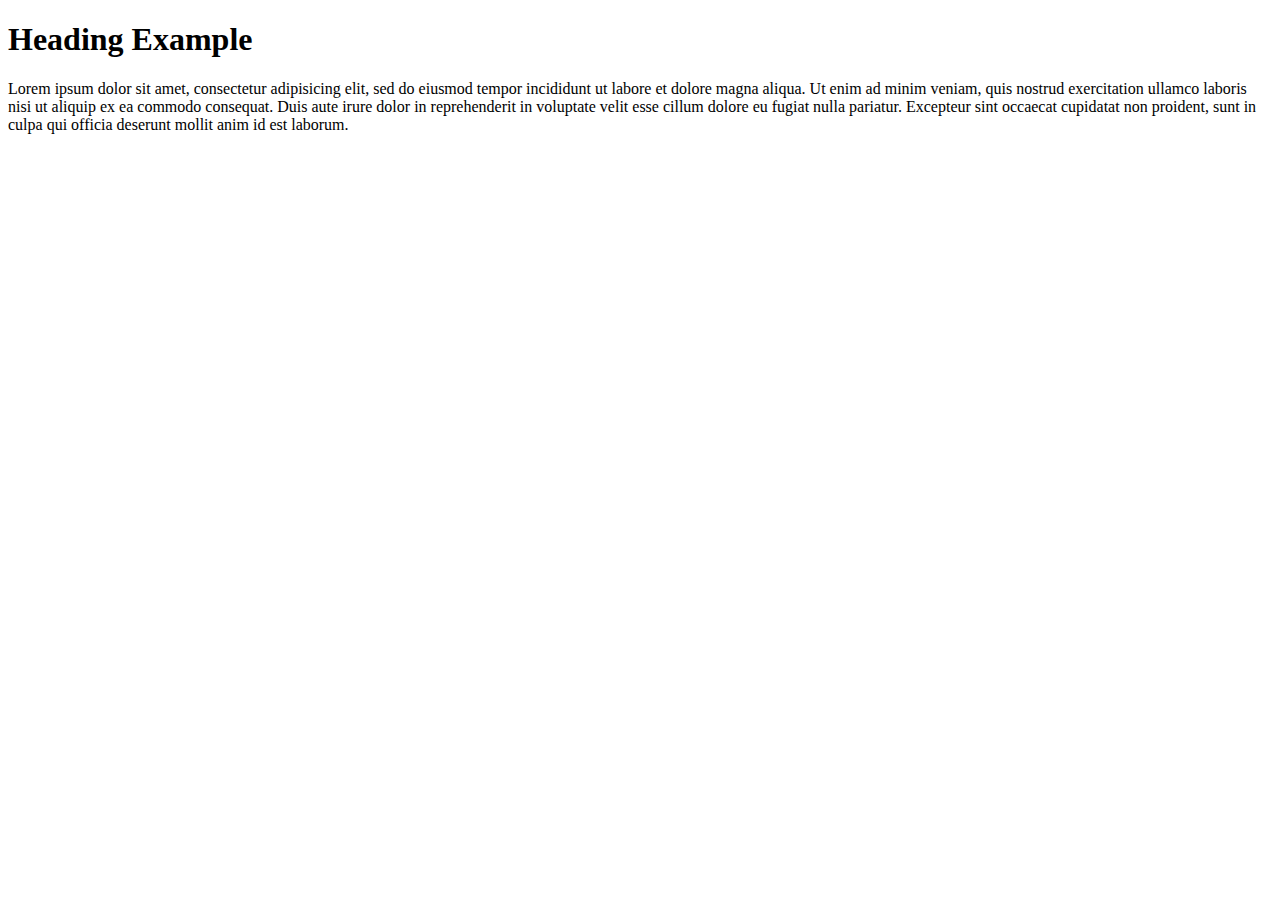
<file: index.html>
<!DOCTYPE html>
<html lang="en">
	<head>
		<meta charset="utf-8" />
		<title>Example Title</title>
	</head>
	<body>
		<h1>Heading Example</h1>
		<p>Lorem ipsum dolor sit amet, consectetur adipisicing elit, sed do eiusmod tempor incididunt ut labore et dolore magna aliqua. Ut enim ad minim veniam, quis nostrud exercitation ullamco laboris nisi ut aliquip ex ea commodo consequat. Duis aute irure dolor in reprehenderit in voluptate velit esse cillum dolore eu fugiat nulla pariatur. Excepteur sint occaecat cupidatat non proident, sunt in culpa qui officia deserunt mollit anim id est laborum.</p>
	</body>
</html>
</file>
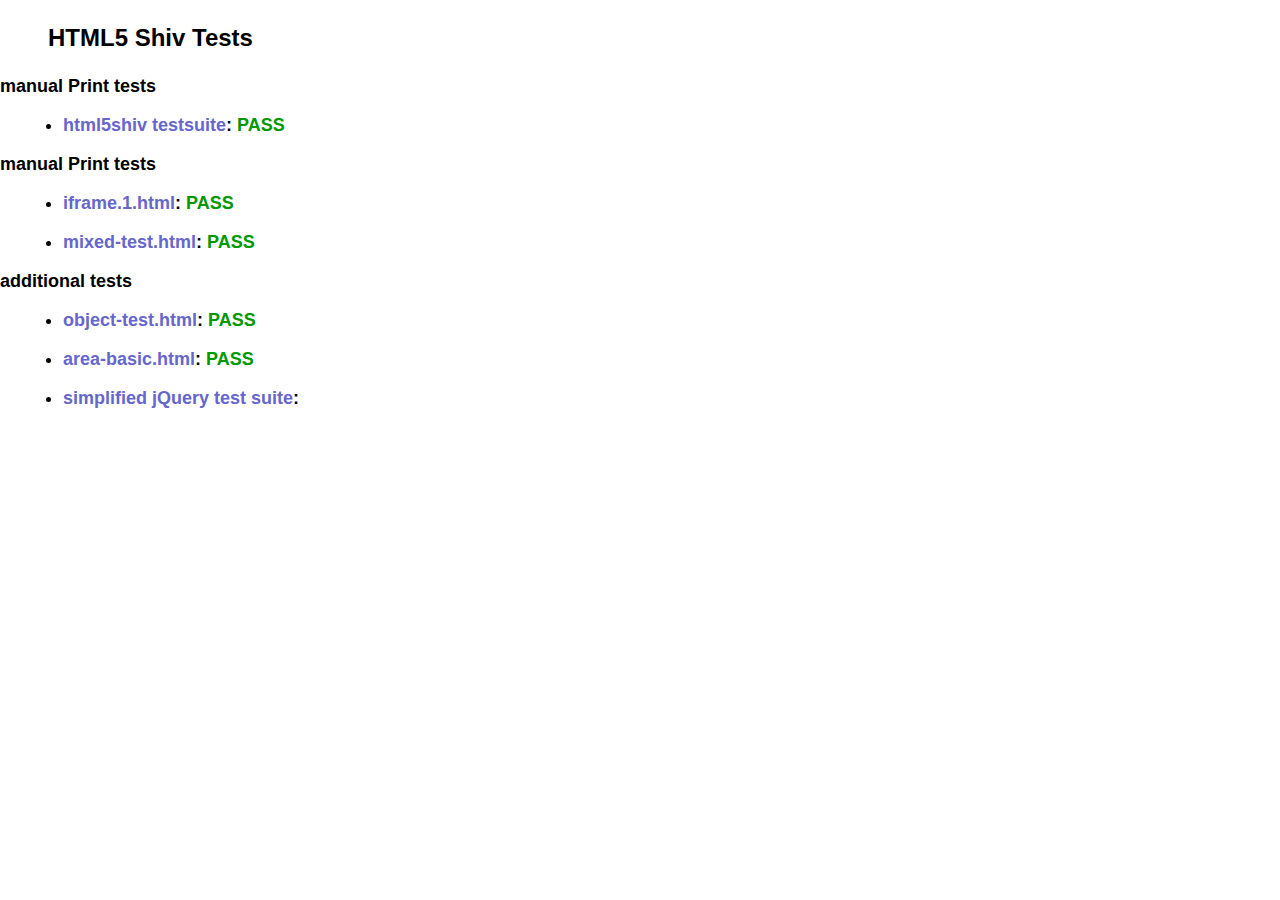
<file: oldengarm-stephanie-forms/aFarkas-html5shiv-cec73ff/test/index.html>
<!doctype html>
<html>
	<head>
		<meta charset="utf-8">
		<title>IE&lt;9 HTML5 Shiv Tests</title>
		<link rel="stylesheet" href="style.css">
		<script src="../src/html5shiv-printshiv.js"></script>
	</head>
	<body>
		<h1>
			HTML5 Shiv Tests
		</h1>
		<h2>manual Print tests</h2>
		<ul>
			<li>
				<a href="html5shiv.html">html5shiv testsuite</a>: <span class="pass">PASS</span>
			</li>
			
		</ul>
		<h2>manual Print tests</h2>
		<ul>
			<li>
				<a href="iframe.1.html">iframe.1.html</a>: <span class="pass">PASS</span>
			</li>
			<li>
				<a href="mixed-test.html">mixed-test.html</a>: <span class="pass">PASS</span>
			</li>
			
		</ul>
		<h2>additional tests</h2>
		<ul>
			
			<li>
				<a href="object-test.html">object-test.html</a>: <span class="pass">PASS</span>
			</li>
			
			<li>
				<a href="highcharts/area-basic.html">area-basic.html</a>: <span class="pass">PASS</span>
			</li>
			<li>
				<a href="jquery-1.7.1/index.html">simplified jQuery test suite</a>:
			</li>
		</ul>
	<body>
</html>
</file>
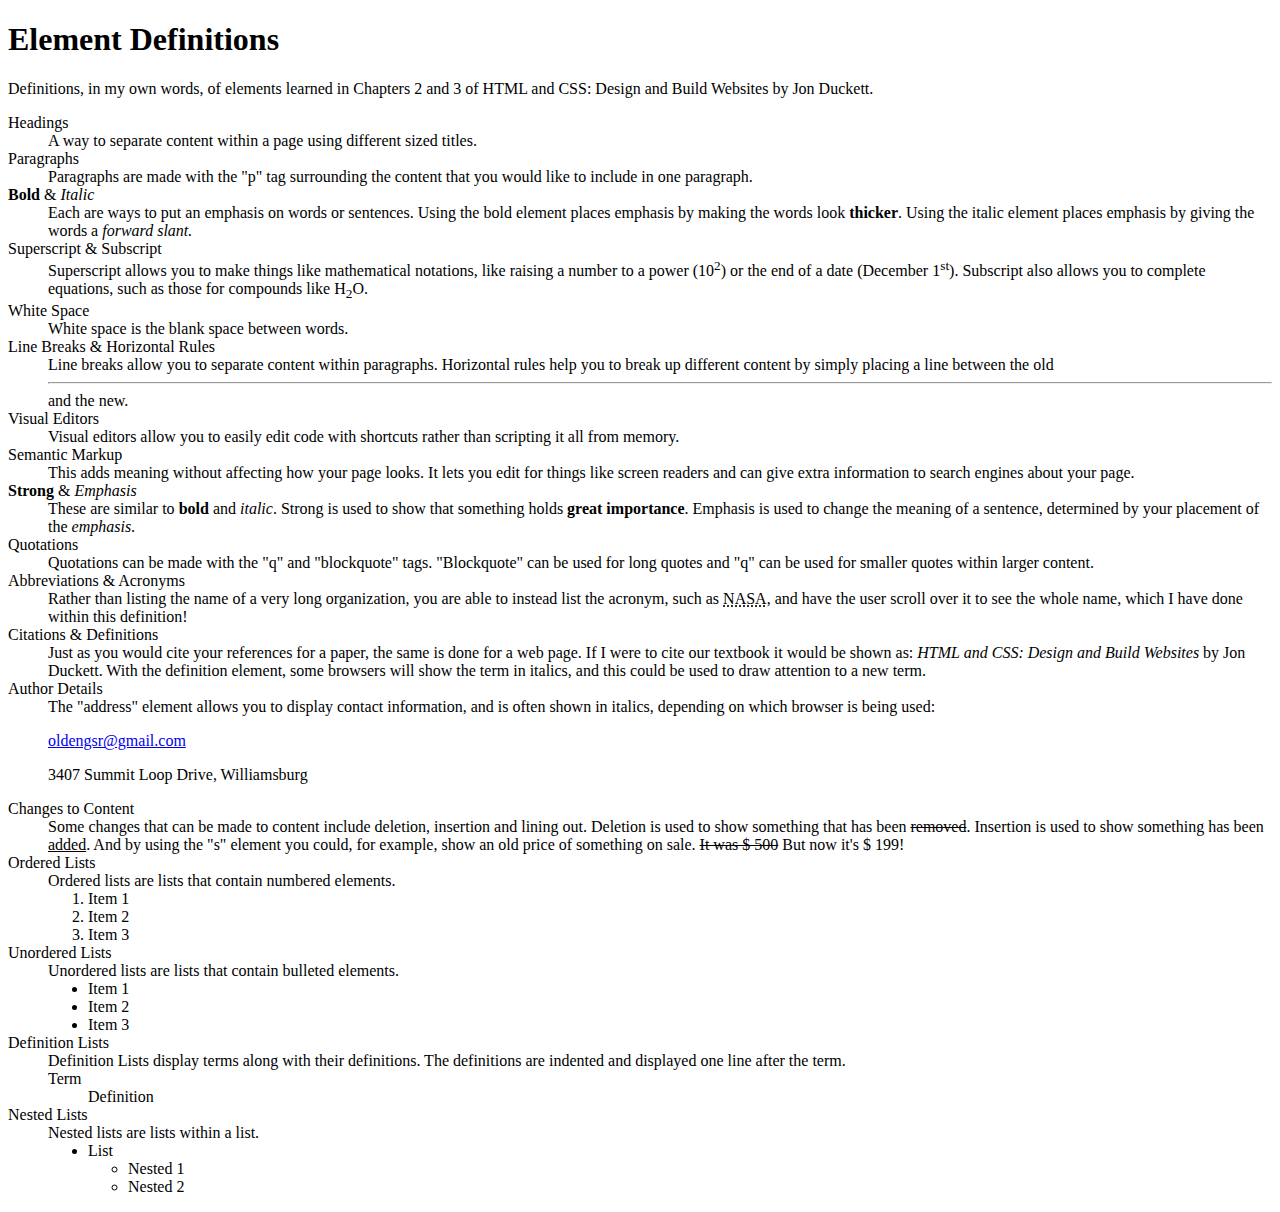
<file: element_definitions.html>
<!DOCTYPE html>
	<head>
		<meta charset="utf-8" />
		<title>Element Definitions</title>
	</head>
	<body>
		<h1>Element Definitions</h1>
		<p>Definitions, in my own words, of elements learned in Chapters 2 and 3 of HTML and CSS: Design and Build Websites by Jon Duckett.</p>
		<dl>
			<dt>Headings</dt>
				<dd>A way to separate content within a page using different sized titles.</dd>
			<dt>Paragraphs</dt>
				<dd>Paragraphs are made with the "p" tag surrounding the content that you would like to include in one paragraph.</dd>
			<b>Bold</b> &amp; <i>Italic</i>
				<dd>Each are ways to put an emphasis on words or sentences. Using the bold element places emphasis by making the words look <b>thicker</b>. Using the italic element places emphasis by giving the words a <i>forward slant.</i></dd>
			<dt>Superscript &amp; Subscript</dt>
				<dd>Superscript allows you to make things like mathematical notations, like raising a number to a power (10<sup>2</sup>) or the end of a date (December 1<sup>st</sup>). Subscript also allows you to complete equations, such as those for compounds like H<sub>2</sub>O.
			<dt>White Space</dt>
				<dd>White space is the blank space between words.</dd>
			<dt>Line Breaks &amp; Horizontal Rules</dt>
				<dd>Line breaks allow you to separate content within paragraphs. Horizontal rules help you to break up different content by simply placing a line between the old <hr /> and the new.</dd>
			<dt>Visual Editors</dt>
				<dd>Visual editors allow you to easily edit code with shortcuts rather than scripting it all from memory.</dd>
			<dt>Semantic Markup</dt>
				<dd>This adds meaning without affecting how your page looks. It lets you edit for things like screen readers and can give extra information to search engines about your page.</dd>
			<dt><strong>Strong</strong> &amp; <em>Emphasis</em></dt>
				<dd>These are similar to <strong>bold</strong> and <em>italic</em>. Strong is used to show that something holds <strong>great importance</strong>. Emphasis is used to change the meaning of a sentence, determined by your placement of the <em>emphasis</em>.
			<dt>Quotations</dt>
				<dd>Quotations can be made with the "q" and "blockquote" tags. "Blockquote" can be used for long quotes and "q" can be used for smaller quotes within larger content.</dd>
			<dt>Abbreviations &amp; Acronyms</dt>
				<dd>Rather than listing the name of a very long organization, you are able to instead list the acronym, such as <abbr title="National Aeronautics and Space Administration">NASA</abbr>, and have the user scroll over it to see the whole name, which I have done within this definition!</dd>
			<dt>Citations &amp; Definitions</dt>
				<dd>Just as you would cite your references for a paper, the same is done for a web page. If I were to cite our textbook it would be shown as: <cite>HTML and CSS: Design and Build Websites</cite> by Jon Duckett. With the definition element, some browsers will show the term in italics, and this could be used to draw attention to a new term.</dd>
			<dt>Author Details</dt>
				<dd>The "address" element allows you to display contact information, and is often shown in italics, depending on which browser is being used: <addresss><p><a href="mailto:oldengsr@fullsail.edu">oldengsr@gmail.com</a></p><p>3407 Summit Loop Drive, Williamsburg</p>
			<dt>Changes to Content</dt>
				<dd>Some changes that can be made to content include deletion, insertion and lining out. Deletion is used to show something that has been <del>removed</del>. Insertion is used to show something has been <ins>added</ins>. And by using the "s" element you could, for example, show an old price of something on sale. <s>It was &#36 500</s> But now it's &#36 199!</dd>
			<dt>Ordered Lists<dt>
				<dd>Ordered lists are lists that contain numbered elements.
				<ol>
					<li>Item 1</li>
					<li>Item 2</li>
					<li>Item 3</li>
				</ol></dd>
			<dt>Unordered Lists</dt>
				<dd>Unordered lists are lists that contain bulleted elements.
				<ul>
					<li>Item 1</li>
					<li>Item 2</li>
					<li>Item 3</li>
				</ul></dd>
			<dt>Definition Lists</dt>
				<dd>Definition Lists display terms along with their definitions. The definitions are indented and displayed one line after the term.
				<dl>
				<dt>Term</dt>
				<dd>Definition</dd>
				</dl><dd>
			<dt>Nested Lists</dt>
				<dd>Nested lists are lists within a list.
				<ul>
					<li>List</li>
						<ul>
							<li>Nested 1</li>
							<li>Nested 2</li>
						</ul>
				</dd>
		</dl>
	</body>
</html>
</file>
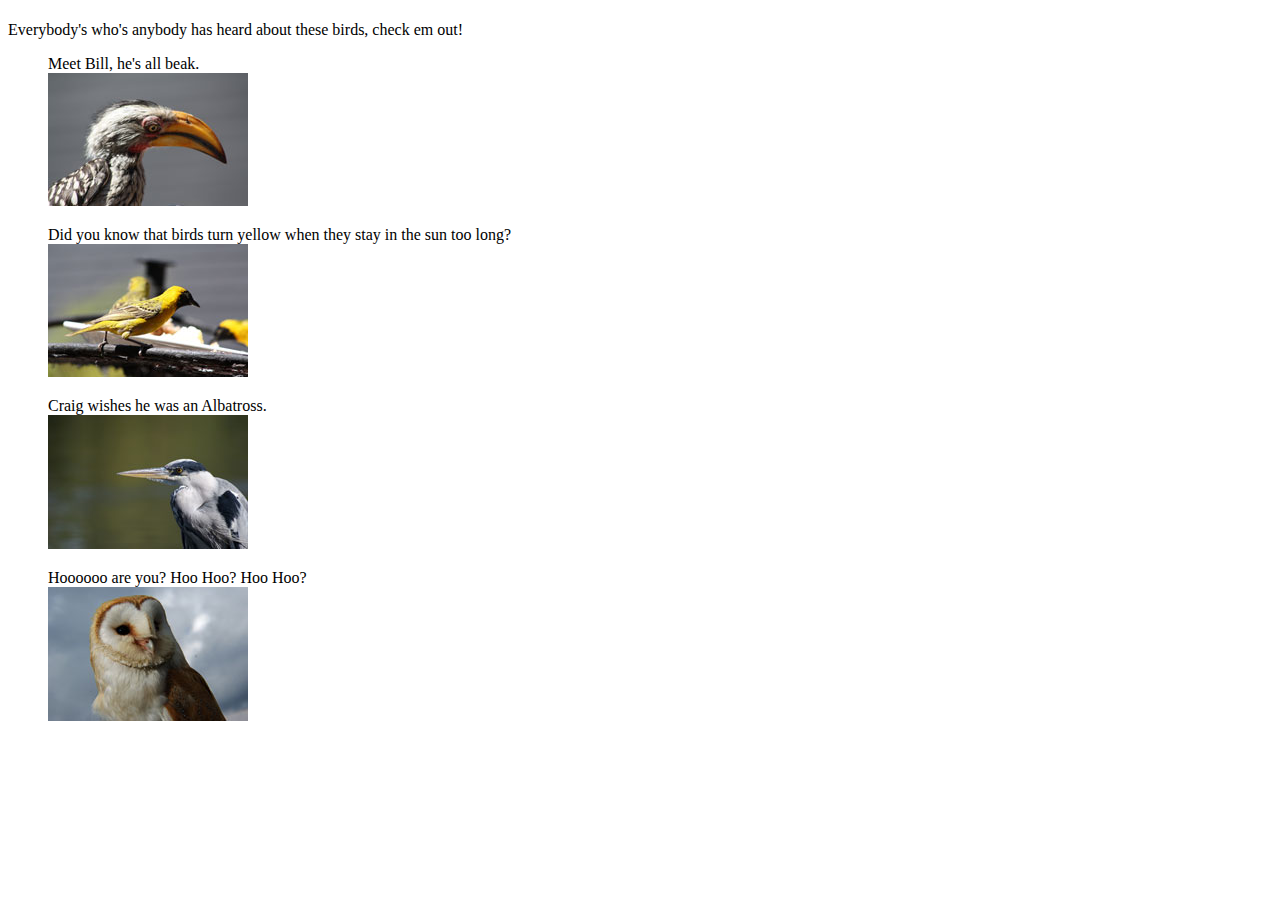
<file: Images Assignment/gallery.html>
<!DOCTYPE html>
	<head>
		<meta charset="utf-8" />
		<title>Bird, Bird, Bird, Bird is the Word</title>
	</head>
	<body>
		<h1></h1>
		<p>Everybody's who's anybody has heard about these birds, check em out!</p>

	<figure>
  		<figcaption>Meet Bill, he's all beak.</figcaption>
  			<a href="images/bird1.jpg"><img src="images/tn-bird1.jpg" alt="He's sensitive about his looks."></a>
	</figure>
	
	<figure>
		<figcaption>Did you know that birds turn yellow when they stay in the sun too long?</figcaption>
			<a href="images/bird2.jpg"><img src="images/tn-bird2.jpg" alt="Not really"></a>
	</figure>
	
	<figure>
		<figcaption>Craig wishes he was an Albatross.</figcaption>
			<a href="images/bird3.jpg"><img src="images/tn-bird3.jpg" alt="#CraneDreams"></a>
	</figure>
	
	<figure>
		<figcaption>Hoooooo are you? Hoo Hoo? Hoo Hoo?</figcaption>
			<a href="images/bird4.jpg"><img src="images/tn-bird4.jpg" alt="This guy's a real hoot!"></a>
	</figure>
	
	</body>
</html>
</file>
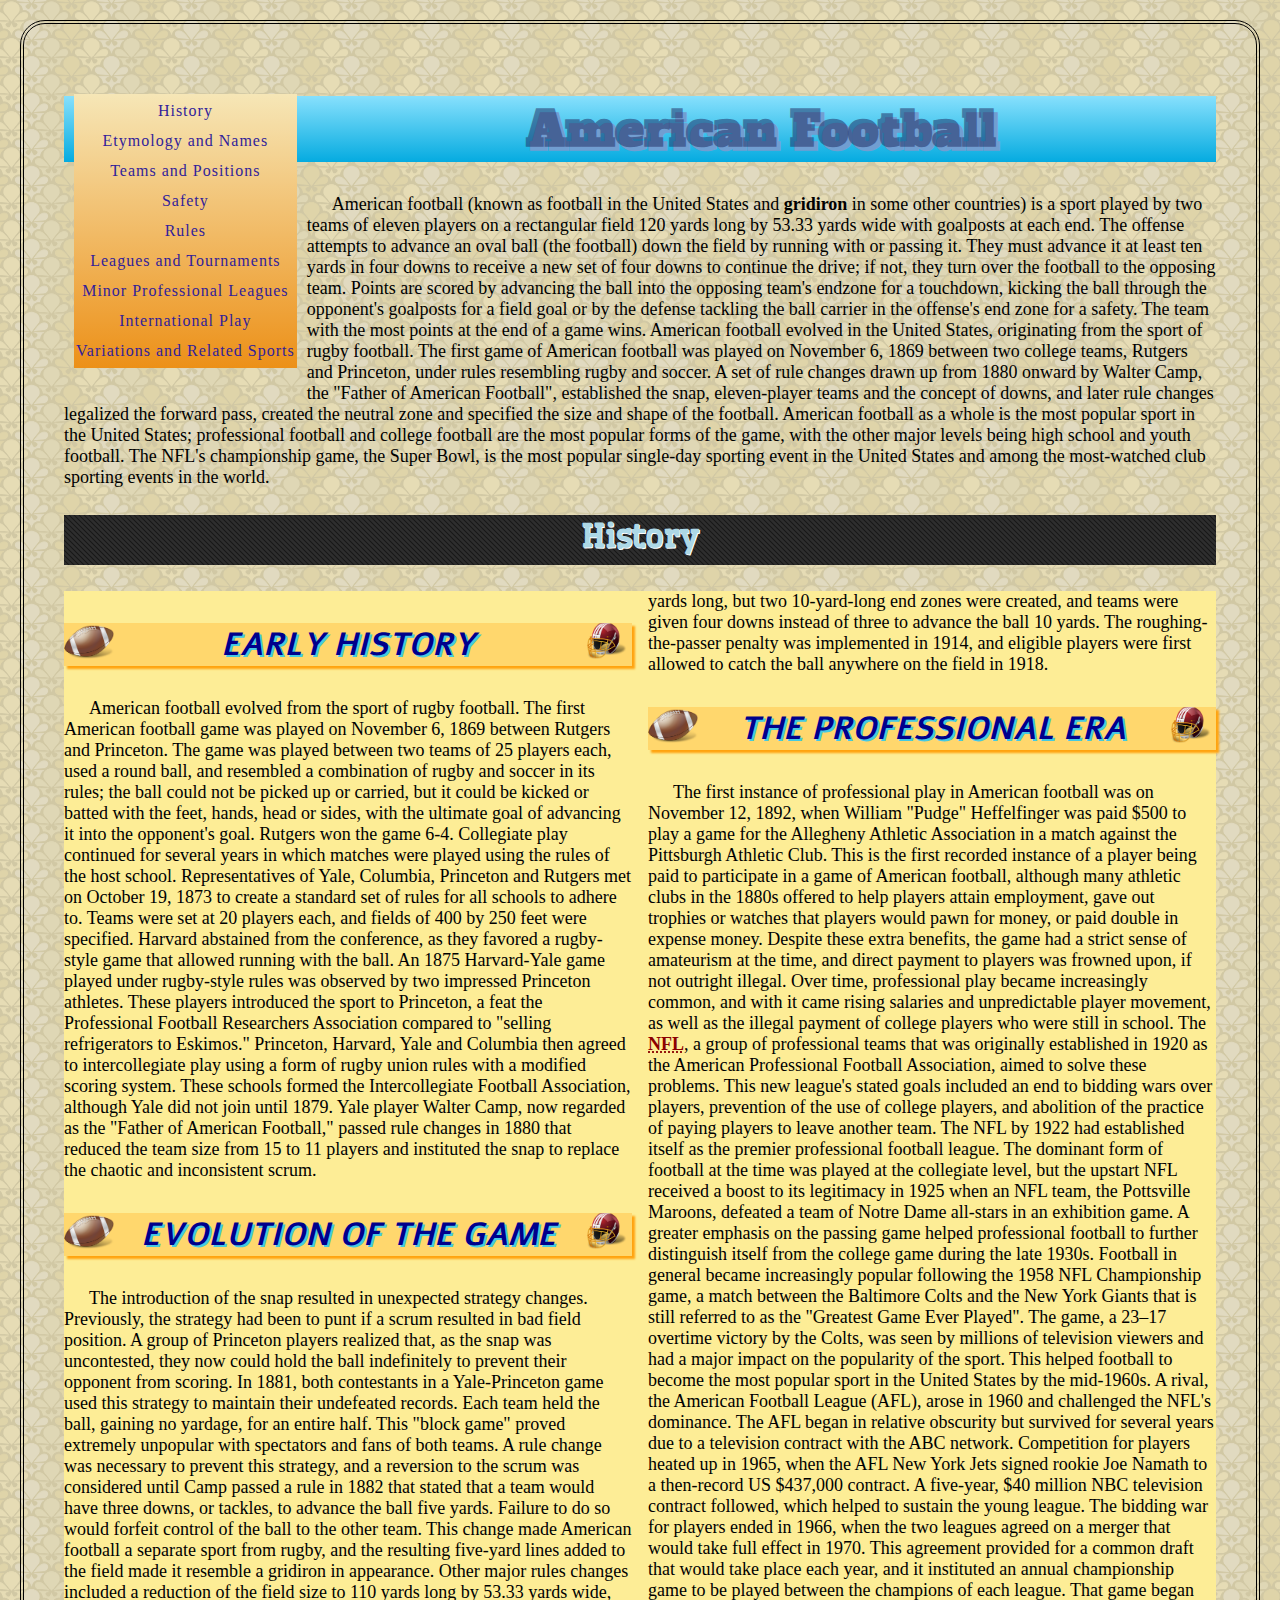
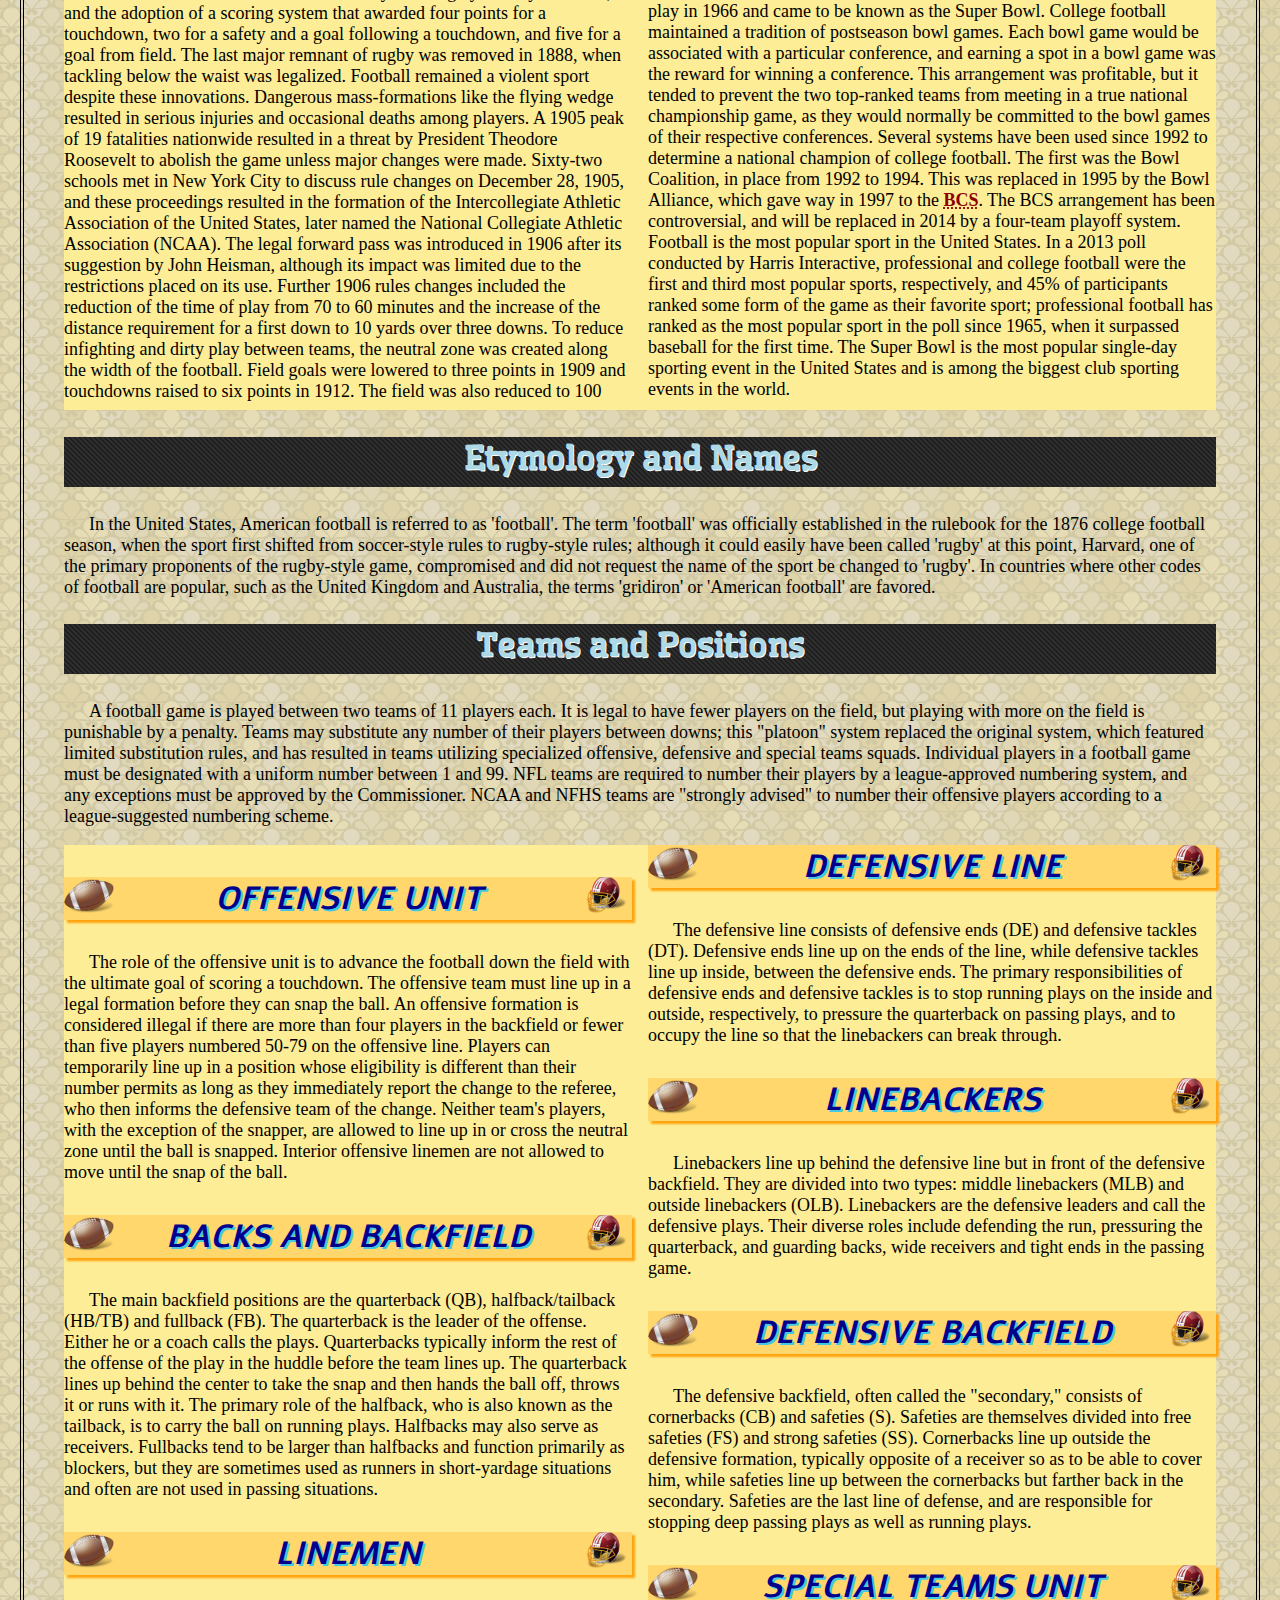
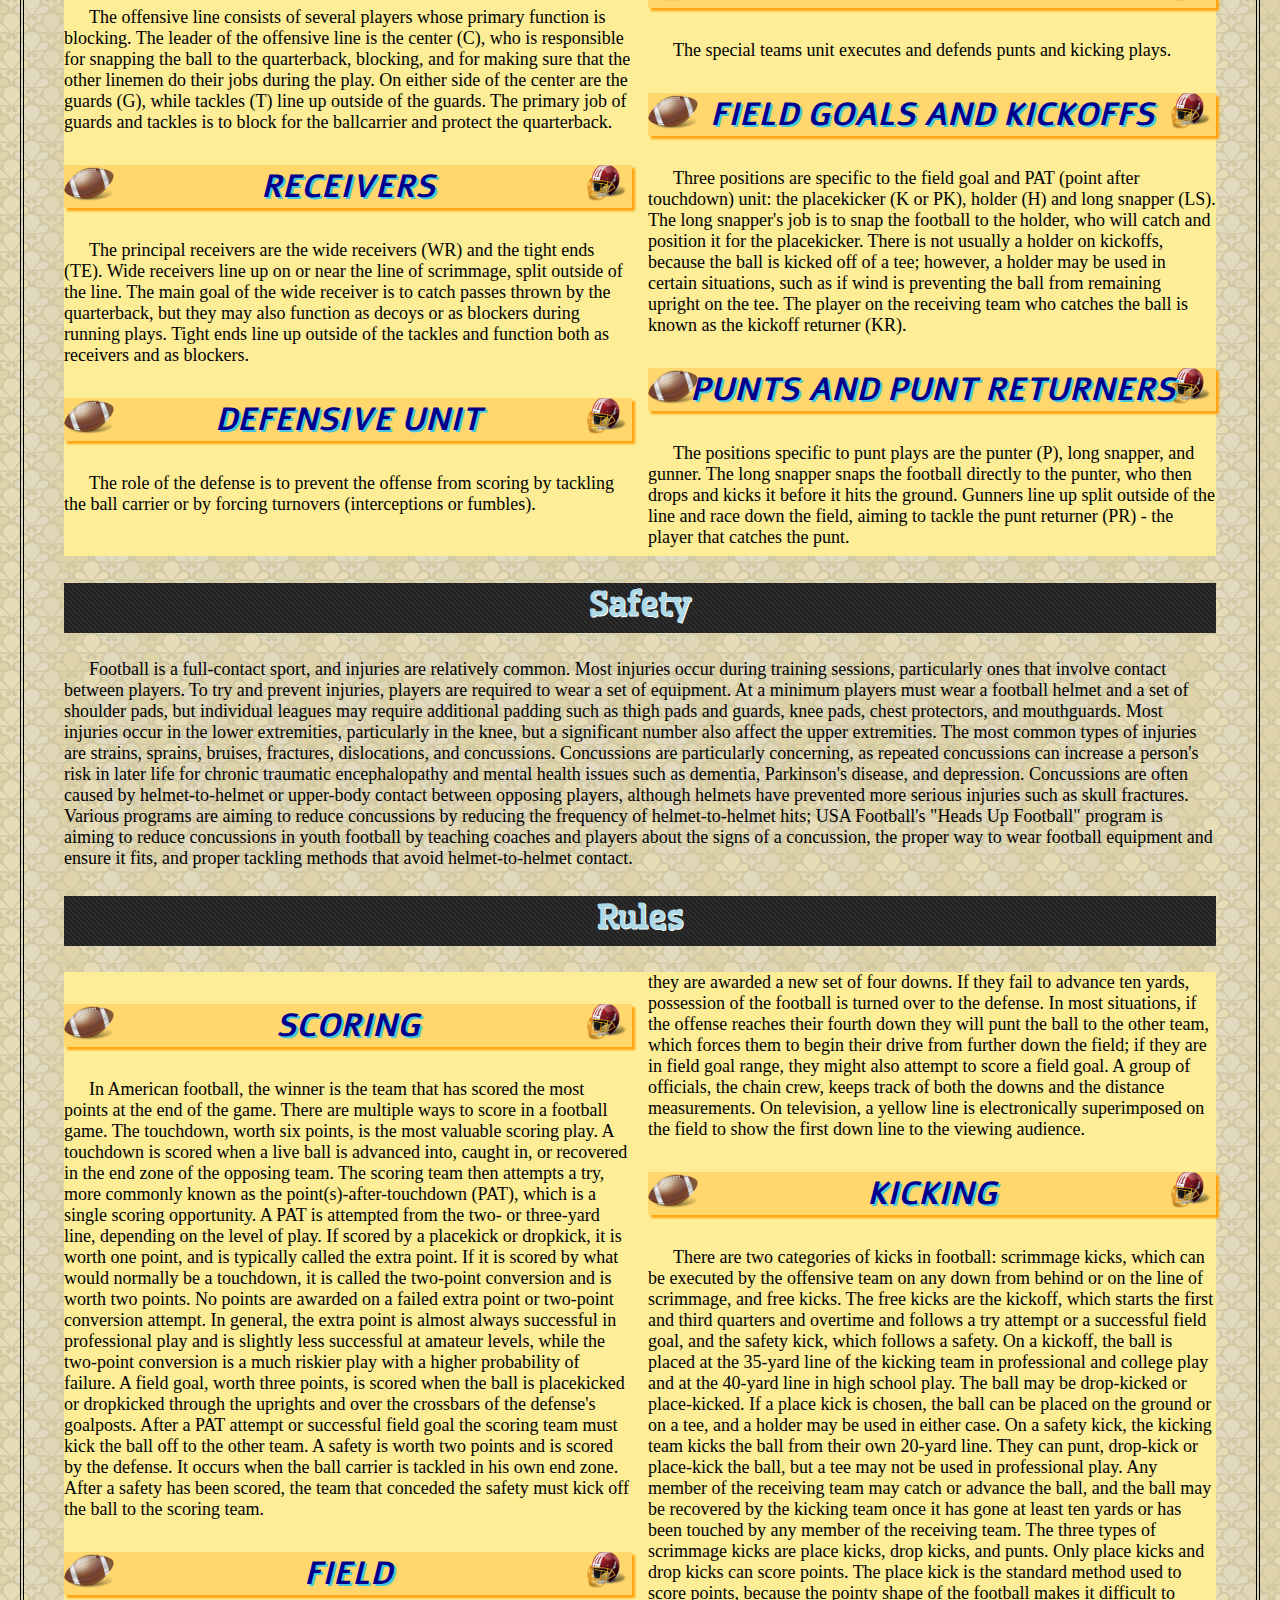
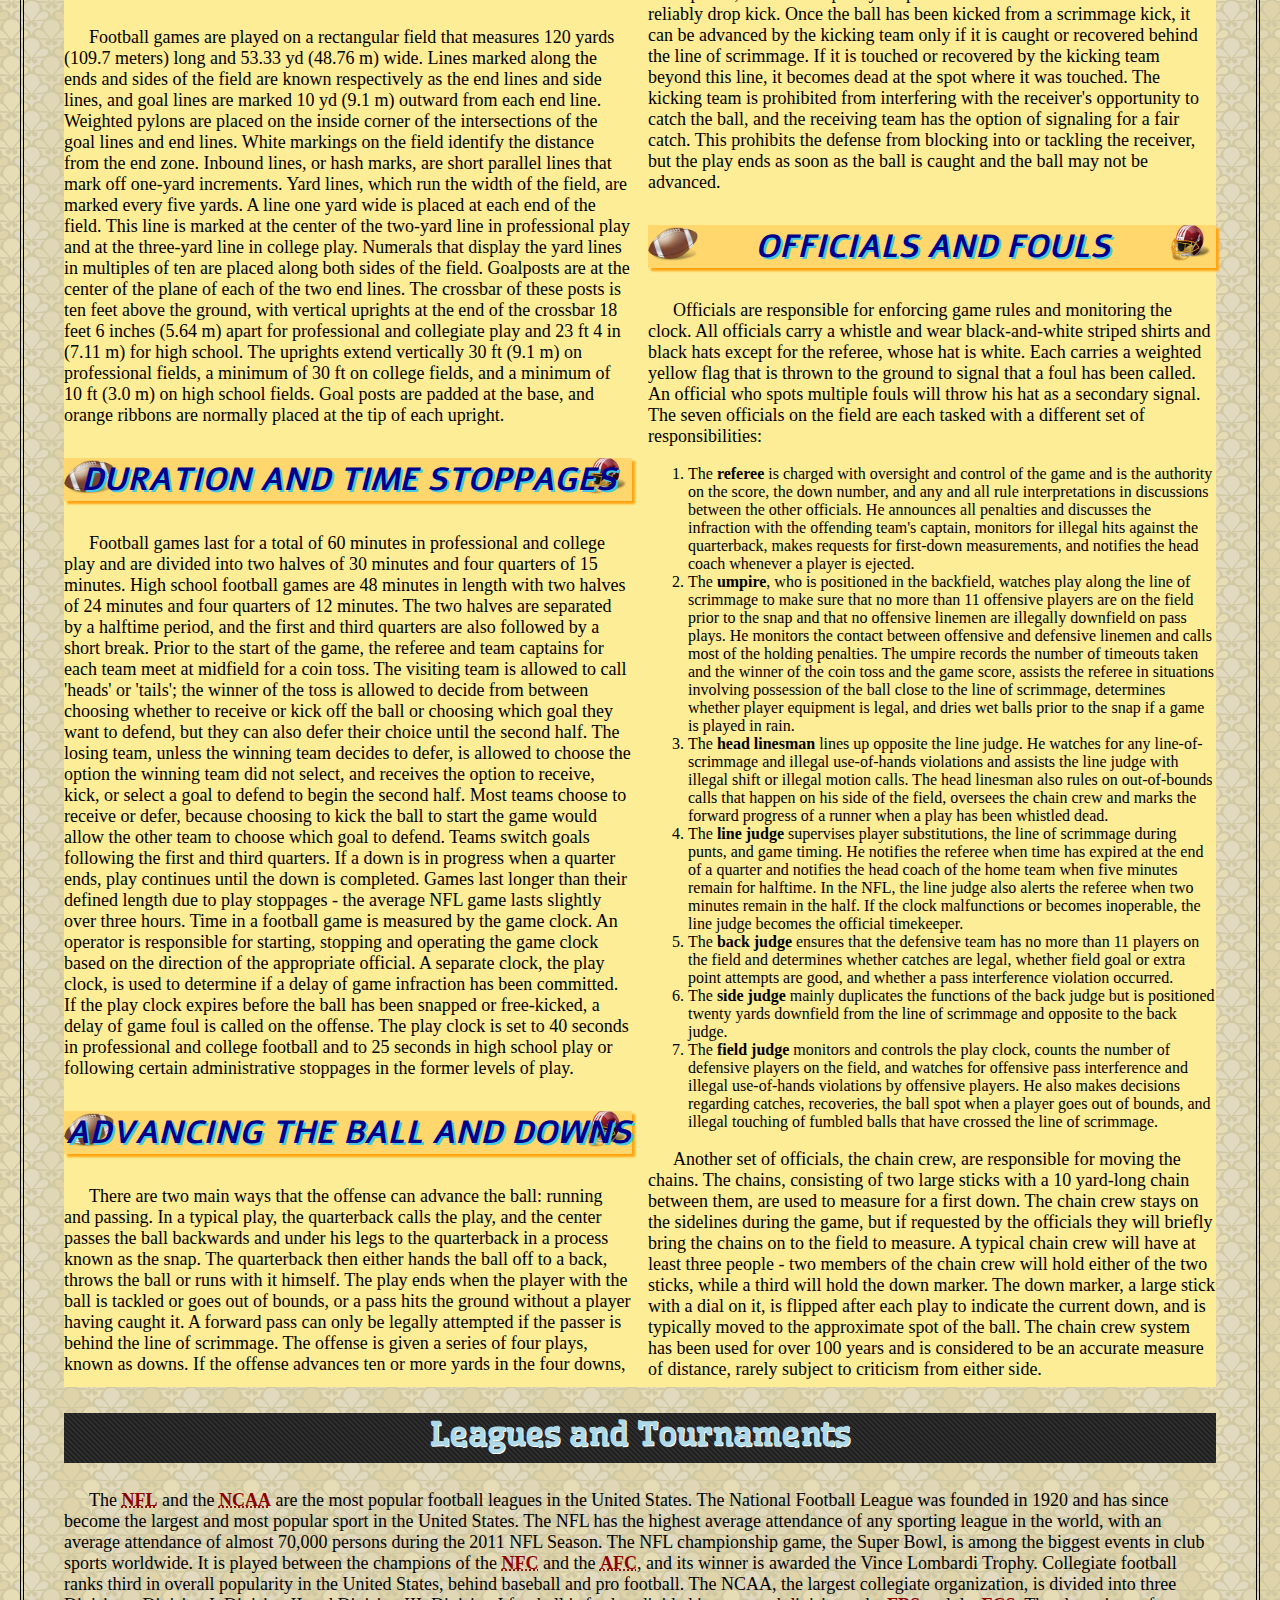
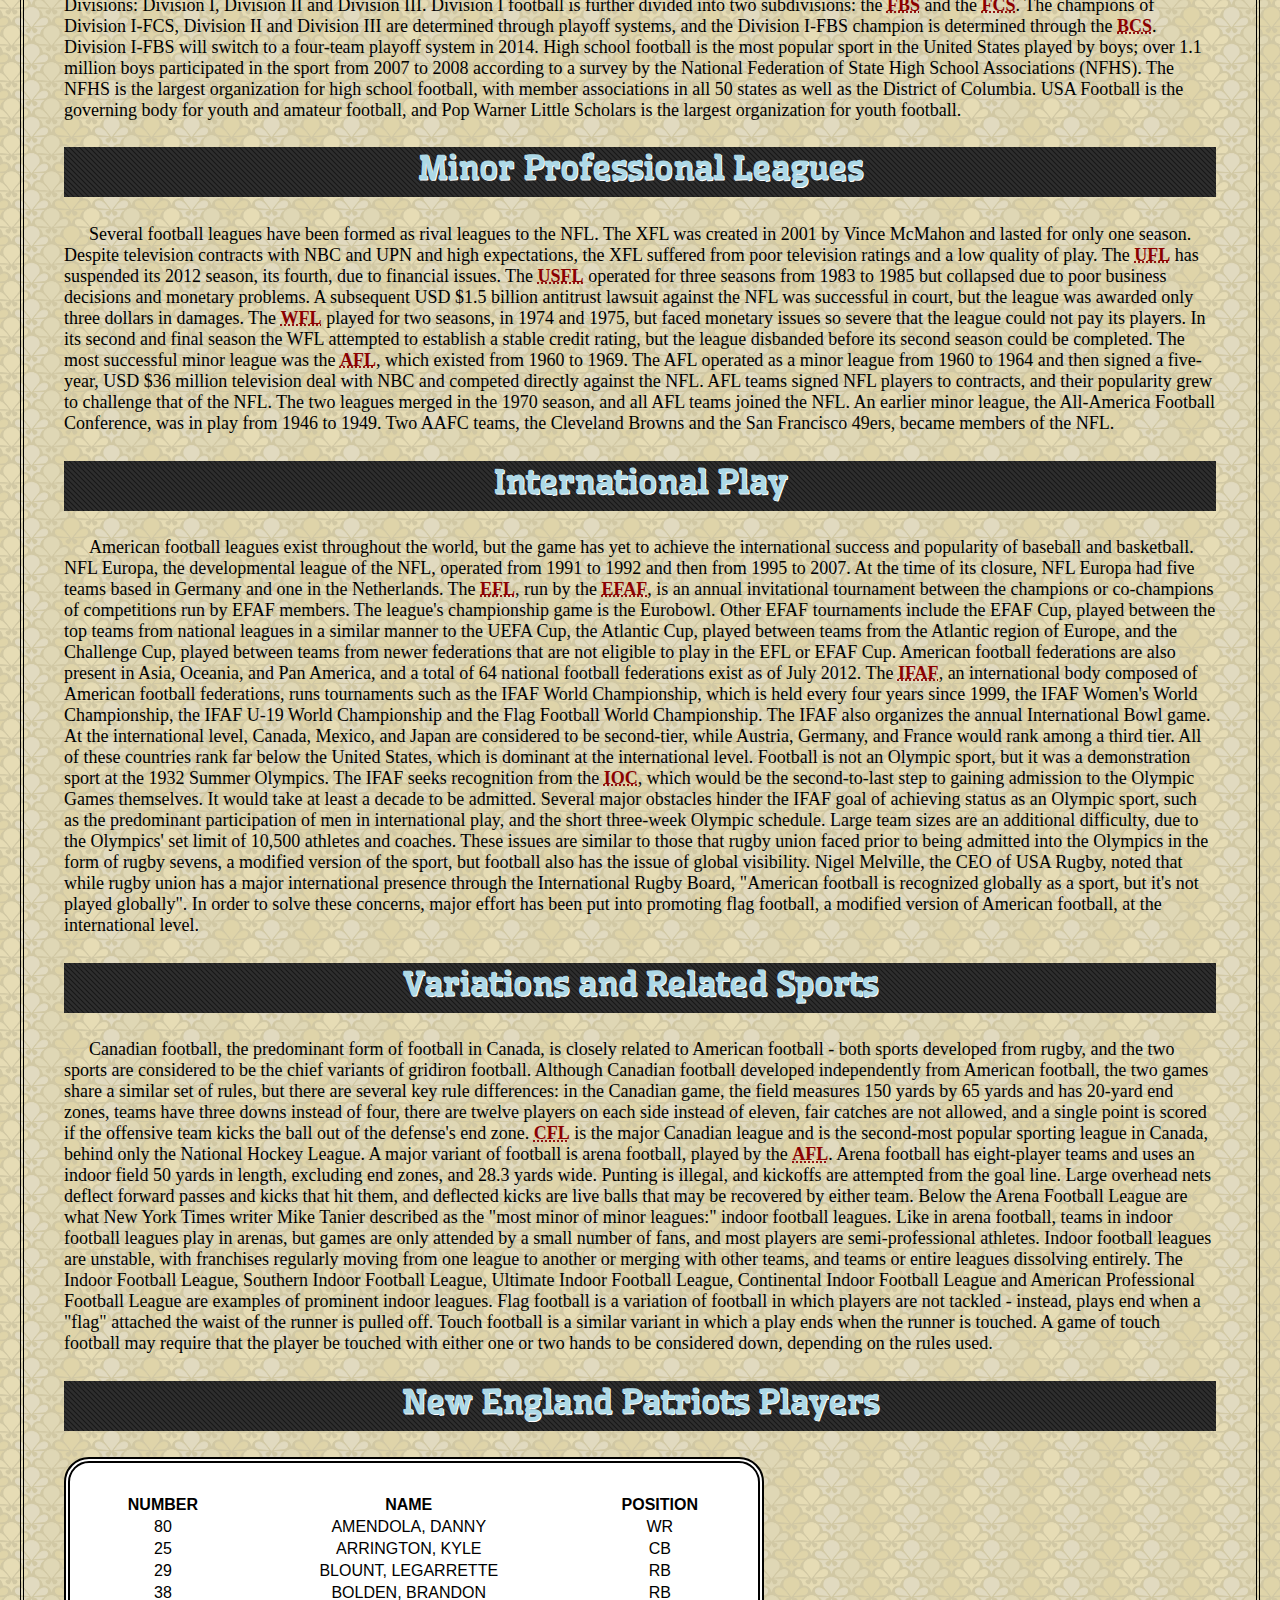
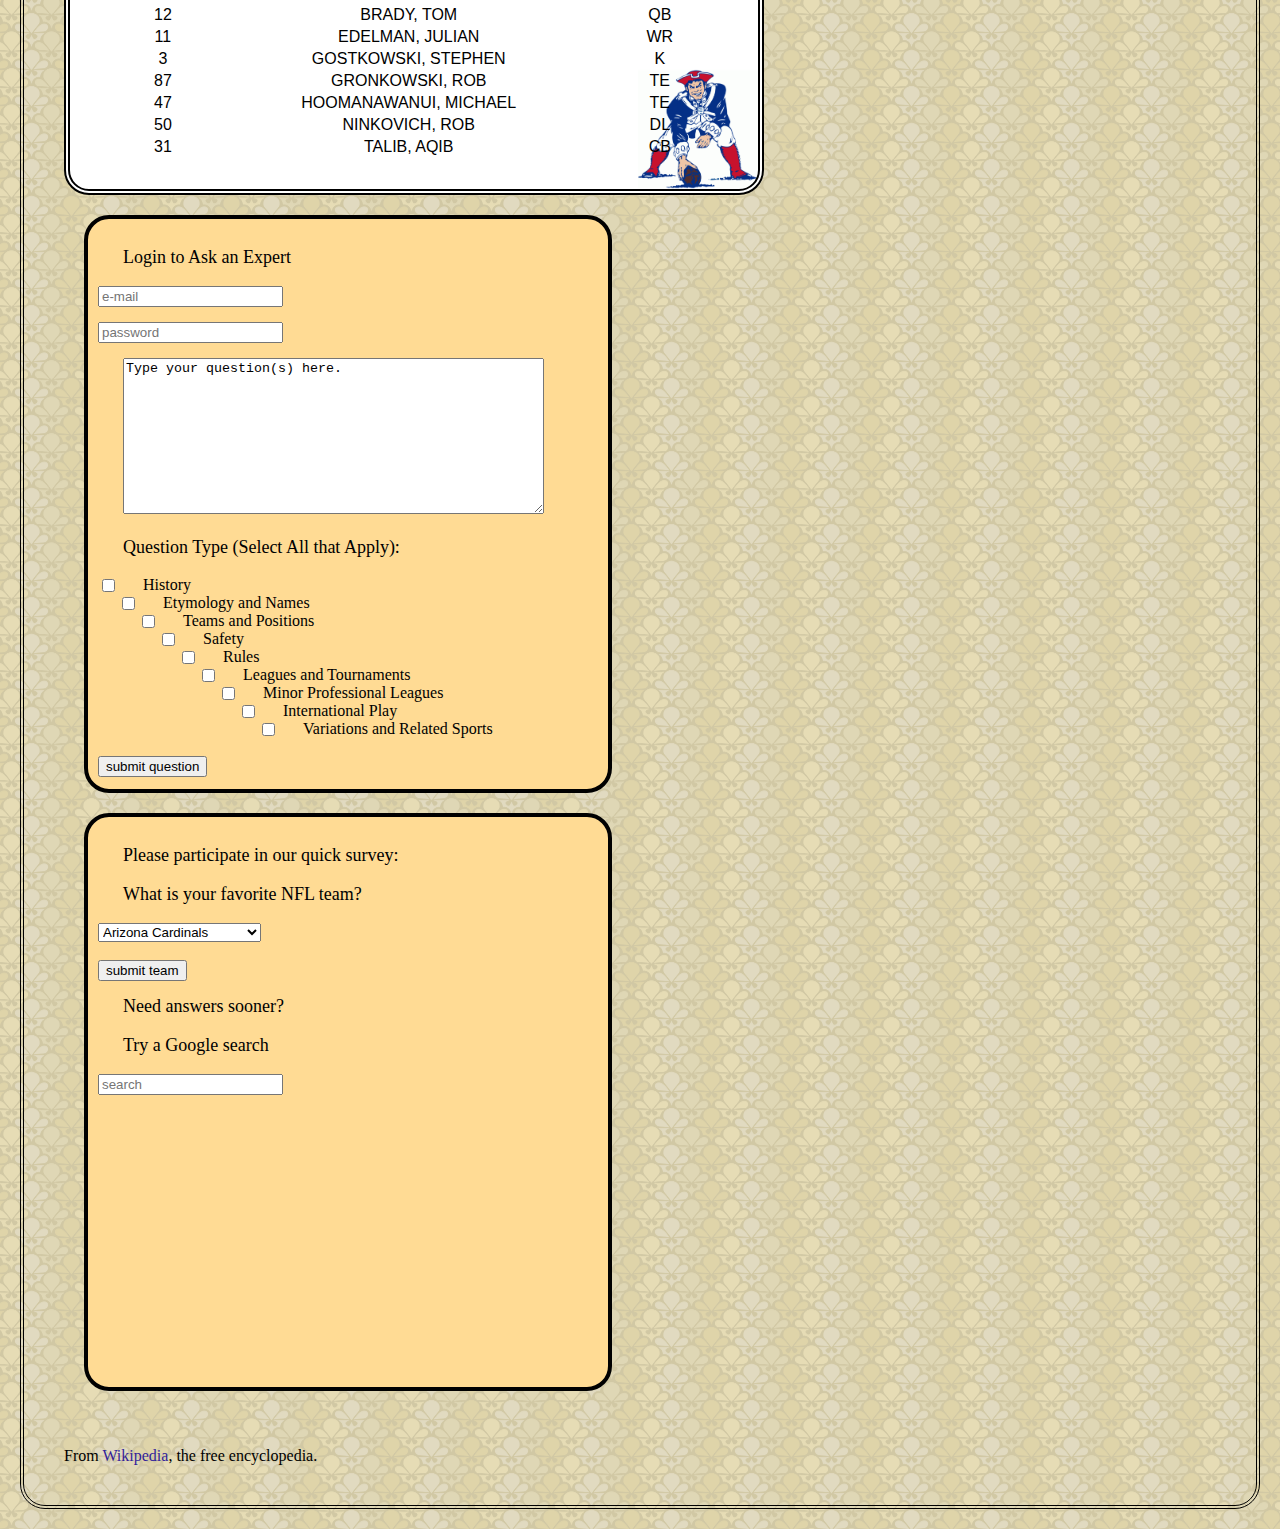
<file: oldengarm-stephanie-forms/forms.html>
<!DOCTYPE html>
<html lang="en">
	<head>
		<meta charset="utf-8" />
	<title>American Football</title>
	<!--[if lt IE 9]>
	<script src="dist/html5shiv.js"></script>
	<![endif]-->
	<link rel="stylesheet" type="text/css" href="css/main.css">
	<link href='http://fonts.googleapis.com/css?family=Alfa+Slab+One' rel='stylesheet' type='text/css' />
	<link href='http://fonts.googleapis.com/css?family=Wellfleet' rel='stylesheet' type='text/css' />
	<link href='http://fonts.googleapis.com/css?family=Alef' rel='stylesheet' type='text/css' />
	</head>
	<body>
	<nav>
	<ul>
		<li><a href="#section1">History</a></li>
		<li><a href="#section2">Etymology and Names</a></li>
		<li><a href="#section3">Teams and Positions</a></li>
		<li><a href="#section4">Safety</a></li>
		<li><a href="#section5">Rules</a></li>
		<li><a href="#section6">Leagues and Tournaments</a></li>
		<li><a href="#section7">Minor Professional Leagues</a></li>
		<li><a href="#section8">International Play</a></li>
		<li><a href="#section9">Variations and Related Sports</a></li>
	</ul>
	</nav>
		<h1>American Football</h1>
			<section id="intro">
			<p>American football (known as football in the United States and <strong>gridiron</strong> in some other countries) is a sport played by two teams of eleven players on a rectangular field 120 yards long by 53.33 yards wide with goalposts at each end. The offense attempts to advance an oval ball (the football) down the field by running with or passing it. They must advance it at least ten yards in four downs to receive a new set of four downs to continue the drive; if not, they turn over the football to the opposing team. Points are scored by advancing the ball into the opposing team's endzone for a touchdown, kicking the ball through the opponent's goalposts for a field goal or by the defense tackling the ball carrier in the offense's end zone for a safety. The team with the most points at the end of a game wins.
			American football evolved in the United States, originating from the sport of rugby football. The first game of American football was played on November 6, 1869 between two college teams, Rutgers and Princeton, under rules resembling rugby and soccer. A set of rule changes drawn up from 1880 onward by Walter Camp, the "Father of American Football", established the snap, eleven-player teams and the concept of downs, and later rule changes legalized the forward pass, created the neutral zone and specified the size and shape of the football.
			American football as a whole is the most popular sport in the United States; professional football and college football are the most popular forms of the game, with the other major levels being high school and youth football. The NFL's championship game, the Super Bowl, is the most popular single-day sporting event in the United States and among the most-watched club sporting events in the world.</p>
		</section>
		<a id="section1"><h2>History</h2></a>
		<section id="sectionone">
		<h3>Early History</h3>
			<p>American football evolved from the sport of rugby football. The first American football game was played on November 6, 1869 between Rutgers and Princeton. The game was played between two teams of 25 players each, used a round ball, and resembled a combination of rugby and soccer in its rules; the ball could not be picked up or carried, but it could be kicked or batted with the feet, hands, head or sides, with the ultimate goal of advancing it into the opponent's goal. Rutgers won the game 6-4.
			Collegiate play continued for several years in which matches were played using the rules of the host school. Representatives of Yale, Columbia, Princeton and Rutgers met on October 19, 1873 to create a standard set of rules for all schools to adhere to. Teams were set at 20 players each, and fields of 400 by 250 feet were specified. Harvard abstained from the conference, as they favored a rugby-style game that allowed running with the ball.
			An 1875 Harvard-Yale game played under rugby-style rules was observed by two impressed Princeton athletes. These players introduced the sport to Princeton, a feat the Professional Football Researchers Association compared to "selling refrigerators to Eskimos." Princeton, Harvard, Yale and Columbia then agreed to intercollegiate play using a form of rugby union rules with a modified scoring system. These schools formed the Intercollegiate Football Association, although Yale did not join until 1879. Yale player Walter Camp, now regarded as the "Father of American Football," passed rule changes in 1880 that reduced the team size from 15 to 11 players and instituted the snap to replace the chaotic and inconsistent scrum.</p>
		<h3>Evolution of the Game</h3>
			<p>The introduction of the snap resulted in unexpected strategy changes. Previously, the strategy had been to punt if a scrum resulted in bad field position. A group of Princeton players realized that, as the snap was uncontested, they now could hold the ball indefinitely to prevent their opponent from scoring. In 1881, both contestants in a Yale-Princeton game used this strategy to maintain their undefeated records. Each team held the ball, gaining no yardage, for an entire half. This "block game" proved extremely unpopular with spectators and fans of both teams.
			A rule change was necessary to prevent this strategy, and a reversion to the scrum was considered until Camp passed a rule in 1882 that stated that a team would have three downs, or tackles, to advance the ball five yards. Failure to do so would forfeit control of the ball to the other team. This change made American football a separate sport from rugby, and the resulting five-yard lines added to the field made it resemble a gridiron in appearance. Other major rules changes included a reduction of the field size to 110 yards long by 53.33 yards wide, and the adoption of a scoring system that awarded four points for a touchdown, two for a safety and a goal following a touchdown, and five for a goal from field. The last major remnant of rugby was removed in 1888, when tackling below the waist was legalized.
			Football remained a violent sport despite these innovations. Dangerous mass-formations like the flying wedge resulted in serious injuries and occasional deaths among players. A 1905 peak of 19 fatalities nationwide resulted in a threat by President Theodore Roosevelt to abolish the game unless major changes were made. Sixty-two schools met in New York City to discuss rule changes on December 28, 1905, and these proceedings resulted in the formation of the Intercollegiate Athletic Association of the United States, later named the National Collegiate Athletic Association (NCAA).
			The legal forward pass was introduced in 1906 after its suggestion by John Heisman, although its impact was limited due to the restrictions placed on its use. Further 1906 rules changes included the reduction of the time of play from 70 to 60 minutes and the increase of the distance requirement for a first down to 10 yards over three downs. To reduce infighting and dirty play between teams, the neutral zone was created along the width of the football. Field goals were lowered to three points in 1909 and touchdowns raised to six points in 1912. The field was also reduced to 100 yards long, but two 10-yard-long end zones were created, and teams were given four downs instead of three to advance the ball 10 yards. The roughing-the-passer penalty was implemented in 1914, and eligible players were first allowed to catch the ball anywhere on the field in 1918.</p>
		<h3>The Professional Era</h3>
			<p>The first instance of professional play in American football was on November 12, 1892, when William "Pudge" Heffelfinger was paid $500 to play a game for the Allegheny Athletic Association in a match against the Pittsburgh Athletic Club. This is the first recorded instance of a player being paid to participate in a game of American football, although many athletic clubs in the 1880s offered to help players attain employment, gave out trophies or watches that players would pawn for money, or paid double in expense money. Despite these extra benefits, the game had a strict sense of amateurism at the time, and direct payment to players was frowned upon, if not outright illegal.
			Over time, professional play became increasingly common, and with it came rising salaries and unpredictable player movement, as well as the illegal payment of college players who were still in school. The <abbr title="National Football League">NFL</abbr>, a group of professional teams that was originally established in 1920 as the American Professional Football Association, aimed to solve these problems. This new league's stated goals included an end to bidding wars over players, prevention of the use of college players, and abolition of the practice of paying players to leave another team. The NFL by 1922 had established itself as the premier professional football league.
			The dominant form of football at the time was played at the collegiate level, but the upstart NFL received a boost to its legitimacy in 1925 when an NFL team, the Pottsville Maroons, defeated a team of Notre Dame all-stars in an exhibition game. A greater emphasis on the passing game helped professional football to further distinguish itself from the college game during the late 1930s. Football in general became increasingly popular following the 1958 NFL Championship game, a match between the Baltimore Colts and the New York Giants that is still referred to as the "Greatest Game Ever Played". The game, a 23–17 overtime victory by the Colts, was seen by millions of television viewers and had a major impact on the popularity of the sport. This helped football to become the most popular sport in the United States by the mid-1960s.
			A rival, the American Football League (AFL), arose in 1960 and challenged the NFL's dominance. The AFL began in relative obscurity but survived for several years due to a television contract with the ABC network. Competition for players heated up in 1965, when the AFL New York Jets signed rookie Joe Namath to a then-record US $437,000 contract. A five-year, $40 million NBC television contract followed, which helped to sustain the young league. The bidding war for players ended in 1966, when the two leagues agreed on a merger that would take full effect in 1970. This agreement provided for a common draft that would take place each year, and it instituted an annual championship game to be played between the champions of each league. That game began play in 1966 and came to be known as the Super Bowl.
			College football maintained a tradition of postseason bowl games. Each bowl game would be associated with a particular conference, and earning a spot in a bowl game was the reward for winning a conference. This arrangement was profitable, but it tended to prevent the two top-ranked teams from meeting in a true national championship game, as they would normally be committed to the bowl games of their respective conferences. Several systems have been used since 1992 to determine a national champion of college football. The first was the Bowl Coalition, in place from 1992 to 1994. This was replaced in 1995 by the Bowl Alliance, which gave way in 1997 to the <abbr title="Bowl Championship Series"> BCS</abbr>. The BCS arrangement has been controversial, and will be replaced in 2014 by a four-team playoff system.
			Football is the most popular sport in the United States. In a 2013 poll conducted by Harris Interactive, professional and college football were the first and third most popular sports, respectively, and 45% of participants ranked some form of the game as their favorite sport; professional football has ranked as the most popular sport in the poll since 1965, when it surpassed baseball for the first time. The Super Bowl is the most popular single-day sporting event in the United States and is among the biggest club sporting events in the world.</p>
		</section>
		<a id="section2">
		<h2>Etymology and Names</h2></a>
			<section id="sectiontwo">
			<p>In the United States, American football is referred to as 'football'. The term 'football' was officially established in the rulebook for the 1876 college football season, when the sport first shifted from soccer-style rules to rugby-style rules; although it could easily have been called 'rugby' at this point, Harvard, one of the primary proponents of the rugby-style game, compromised and did not request the name of the sport be changed to 'rugby'. In countries where other codes of football are popular, such as the United Kingdom and Australia, the terms 'gridiron' or 'American football' are favored.</p>
		</section>
		<a id="section3">
		<h2>Teams and Positions</h2></a>
			<p>A football game is played between two teams of 11 players each. It is legal to have fewer players on the field, but playing with more on the field is punishable by a penalty. Teams may substitute any number of their players between downs; this "platoon" system replaced the original system, which featured limited substitution rules, and has resulted in teams utilizing specialized offensive, defensive and special teams squads.
			Individual players in a football game must be designated with a uniform number between 1 and 99. NFL teams are required to number their players by a league-approved numbering system, and any exceptions must be approved by the Commissioner. NCAA and NFHS teams are "strongly advised" to number their offensive players according to a league-suggested numbering scheme.</p>
		<section id="sectionthree">
		<h3>Offensive Unit</h3>
			<p>The role of the offensive unit is to advance the football down the field with the ultimate goal of scoring a touchdown.
			The offensive team must line up in a legal formation before they can snap the ball. An offensive formation is considered illegal if there are more than four players in the backfield or fewer than five players numbered 50-79 on the offensive line. Players can temporarily line up in a position whose eligibility is different than their number permits as long as they immediately report the change to the referee, who then informs the defensive team of the change. Neither team's players, with the exception of the snapper, are allowed to line up in or cross the neutral zone until the ball is snapped. Interior offensive linemen are not allowed to move until the snap of the ball.</p>
		<h3>Backs and Backfield</h3>
			<p>The main backfield positions are the quarterback (QB), halfback/tailback (HB/TB) and fullback (FB). The quarterback is the leader of the offense. Either he or a coach calls the plays. Quarterbacks typically inform the rest of the offense of the play in the huddle before the team lines up. The quarterback lines up behind the center to take the snap and then hands the ball off, throws it or runs with it.
			The primary role of the halfback, who is also known as the tailback, is to carry the ball on running plays. Halfbacks may also serve as receivers. Fullbacks tend to be larger than halfbacks and function primarily as blockers, but they are sometimes used as runners in short-yardage situations and often are not used in passing situations.</p>
		<h3>Linemen</h3>
			<p>The offensive line consists of several players whose primary function is blocking. The leader of the offensive line is the center (C), who is responsible for snapping the ball to the quarterback, blocking, and for making sure that the other linemen do their jobs during the play. On either side of the center are the guards (G), while tackles (T) line up outside of the guards. The primary job of guards and tackles is to block for the ballcarrier and protect the quarterback.</p>
		<h3>Receivers</h3>
			<p>The principal receivers are the wide receivers (WR) and the tight ends (TE). Wide receivers line up on or near the line of scrimmage, split outside of the line. The main goal of the wide receiver is to catch passes thrown by the quarterback, but they may also function as decoys or as blockers during running plays. Tight ends line up outside of the tackles and function both as receivers and as blockers.</p>
		<h3>Defensive Unit</h3>
			<p>The role of the defense is to prevent the offense from scoring by tackling the ball carrier or by forcing turnovers (interceptions or fumbles).</p>
		<h3>Defensive Line</h3>
			<p>The defensive line consists of defensive ends (DE) and defensive tackles (DT). Defensive ends line up on the ends of the line, while defensive tackles line up inside, between the defensive ends. The primary responsibilities of defensive ends and defensive tackles is to stop running plays on the inside and outside, respectively, to pressure the quarterback on passing plays, and to occupy the line so that the linebackers can break through.
</p>
		<h3>Linebackers</h3>
			<p>Linebackers line up behind the defensive line but in front of the defensive backfield. They are divided into two types: middle linebackers (MLB) and outside linebackers (OLB). Linebackers are the defensive leaders and call the defensive plays. Their diverse roles include defending the run, pressuring the quarterback, and guarding backs, wide receivers and tight ends in the passing game.</p>
		<h3>Defensive Backfield</h3>
			<p>The defensive backfield, often called the "secondary," consists of cornerbacks (CB) and safeties (S). Safeties are themselves divided into free safeties (FS) and strong safeties (SS). Cornerbacks line up outside the defensive formation, typically opposite of a receiver so as to be able to cover him, while safeties line up between the cornerbacks but farther back in the secondary. Safeties are the last line of defense, and are responsible for stopping deep passing plays as well as running plays.</p>
		<h3>Special Teams Unit</h3>
			<p>The special teams unit executes and defends punts and kicking plays.</p>
		<h3>Field Goals and Kickoffs</h3>
			<p>Three positions are specific to the field goal and PAT (point after touchdown) unit: the placekicker (K or PK), holder (H) and long snapper (LS). The long snapper's job is to snap the football to the holder, who will catch and position it for the placekicker. There is not usually a holder on kickoffs, because the ball is kicked off of a tee; however, a holder may be used in certain situations, such as if wind is preventing the ball from remaining upright on the tee. The player on the receiving team who catches the ball is known as the kickoff returner (KR).</p>	
		<h3>Punts and Punt Returners</h3>
			<p>The positions specific to punt plays are the punter (P), long snapper, and gunner. The long snapper snaps the football directly to the punter, who then drops and kicks it before it hits the ground. Gunners line up split outside of the line and race down the field, aiming to tackle the punt returner (PR) - the player that catches the punt.</p>
		</section>
		<a id="section4"><h2>Safety</h2></a>
		<section id="sectionfour">
			<p>Football is a full-contact sport, and injuries are relatively common. Most injuries occur during training sessions, particularly ones that involve contact between players. To try and prevent injuries, players are required to wear a set of equipment. At a minimum players must wear a football helmet and a set of shoulder pads, but individual leagues may require additional padding such as thigh pads and guards, knee pads, chest protectors, and mouthguards. Most injuries occur in the lower extremities, particularly in the knee, but a significant number also affect the upper extremities. The most common types of injuries are strains, sprains, bruises, fractures, dislocations, and concussions. Concussions are particularly concerning, as repeated concussions can increase a person's risk in later life for chronic traumatic encephalopathy and mental health issues such as dementia, Parkinson's disease, and depression. Concussions are often caused by helmet-to-helmet or upper-body contact between opposing players, although helmets have prevented more serious injuries such as skull fractures. Various programs are aiming to reduce concussions by reducing the frequency of helmet-to-helmet hits; USA Football's "Heads Up Football" program is aiming to reduce concussions in youth football by teaching coaches and players about the signs of a concussion, the proper way to wear football equipment and ensure it fits, and proper tackling methods that avoid helmet-to-helmet contact.</p>
		</section>
		<a id="section5"><h2>Rules</h2></a>
		<section id="sectionfive">
		<h3>Scoring</h3>
			<p>In American football, the winner is the team that has scored the most points at the end of the game. There are multiple ways to score in a football game. The touchdown, worth six points, is the most valuable scoring play. A touchdown is scored when a live ball is advanced into, caught in, or recovered in the end zone of the opposing team. The scoring team then attempts a try, more commonly known as the point(s)-after-touchdown (PAT), which is a single scoring opportunity. A PAT is attempted from the two- or three-yard line, depending on the level of play. If scored by a placekick or dropkick, it is worth one point, and is typically called the extra point. If it is scored by what would normally be a touchdown, it is called the two-point conversion and is worth two points. No points are awarded on a failed extra point or two-point conversion attempt. In general, the extra point is almost always successful in professional play and is slightly less successful at amateur levels, while the two-point conversion is a much riskier play with a higher probability of failure.
			A field goal, worth three points, is scored when the ball is placekicked or dropkicked through the uprights and over the crossbars of the defense's goalposts. After a PAT attempt or successful field goal the scoring team must kick the ball off to the other team. A safety is worth two points and is scored by the defense. It occurs when the ball carrier is tackled in his own end zone. After a safety has been scored, the team that conceded the safety must kick off the ball to the scoring team.</p>
		<h3>Field</h3>
			<p>Football games are played on a rectangular field that measures 120 yards (109.7 meters) long and 53.33 yd (48.76 m) wide. Lines marked along the ends and sides of the field are known respectively as the end lines and side lines, and goal lines are marked 10 yd (9.1 m) outward from each end line. Weighted pylons are placed on the inside corner of the intersections of the goal lines and end lines.
			White markings on the field identify the distance from the end zone. Inbound lines, or hash marks, are short parallel lines that mark off one-yard increments. Yard lines, which run the width of the field, are marked every five yards. A line one yard wide is placed at each end of the field. This line is marked at the center of the two-yard line in professional play and at the three-yard line in college play. Numerals that display the yard lines in multiples of ten are placed along both sides of the field.
			Goalposts are at the center of the plane of each of the two end lines. The crossbar of these posts is ten feet above the ground, with vertical uprights at the end of the crossbar 18 feet 6 inches (5.64 m) apart for professional and collegiate play and 23 ft 4 in (7.11 m) for high school. The uprights extend vertically 30 ft (9.1 m) on professional fields, a minimum of 30 ft on college fields, and a minimum of 10 ft (3.0 m) on high school fields. Goal posts are padded at the base, and orange ribbons are normally placed at the tip of each upright.</p>
		<h3>Duration and Time Stoppages</h3>
			<p>Football games last for a total of 60 minutes in professional and college play and are divided into two halves of 30 minutes and four quarters of 15 minutes. High school football games are 48 minutes in length with two halves of 24 minutes and four quarters of 12 minutes. The two halves are separated by a halftime period, and the first and third quarters are also followed by a short break. Prior to the start of the game, the referee and team captains for each team meet at midfield for a coin toss. The visiting team is allowed to call 'heads' or 'tails'; the winner of the toss is allowed to decide from between choosing whether to receive or kick off the ball or choosing which goal they want to defend, but they can also defer their choice until the second half. The losing team, unless the winning team decides to defer, is allowed to choose the option the winning team did not select, and receives the option to receive, kick, or select a goal to defend to begin the second half. Most teams choose to receive or defer, because choosing to kick the ball to start the game would allow the other team to choose which goal to defend. Teams switch goals following the first and third quarters. If a down is in progress when a quarter ends, play continues until the down is completed.
			Games last longer than their defined length due to play stoppages - the average NFL game lasts slightly over three hours. Time in a football game is measured by the game clock. An operator is responsible for starting, stopping and operating the game clock based on the direction of the appropriate official. A separate clock, the play clock, is used to determine if a delay of game infraction has been committed. If the play clock expires before the ball has been snapped or free-kicked, a delay of game foul is called on the offense. The play clock is set to 40 seconds in professional and college football and to 25 seconds in high school play or following certain administrative stoppages in the former levels of play.</p>
		<h3>Advancing the Ball and Downs</h3>
			<p>There are two main ways that the offense can advance the ball: running and passing. In a typical play, the quarterback calls the play, and the center passes the ball backwards and under his legs to the quarterback in a process known as the snap. The quarterback then either hands the ball off to a back, throws the ball or runs with it himself. The play ends when the player with the ball is tackled or goes out of bounds, or a pass hits the ground without a player having caught it. A forward pass can only be legally attempted if the passer is behind the line of scrimmage.
			The offense is given a series of four plays, known as downs. If the offense advances ten or more yards in the four downs, they are awarded a new set of four downs. If they fail to advance ten yards, possession of the football is turned over to the defense. In most situations, if the offense reaches their fourth down they will punt the ball to the other team, which forces them to begin their drive from further down the field; if they are in field goal range, they might also attempt to score a field goal. A group of officials, the chain crew, keeps track of both the downs and the distance measurements. On television, a yellow line is electronically superimposed on the field to show the first down line to the viewing audience.</p>
		<h3>Kicking</h3>
			<p>There are two categories of kicks in football: scrimmage kicks, which can be executed by the offensive team on any down from behind or on the line of scrimmage, and free kicks. The free kicks are the kickoff, which starts the first and third quarters and overtime and follows a try attempt or a successful field goal, and the safety kick, which follows a safety.
			On a kickoff, the ball is placed at the 35-yard line of the kicking team in professional and college play and at the 40-yard line in high school play. The ball may be drop-kicked or place-kicked. If a place kick is chosen, the ball can be placed on the ground or on a tee, and a holder may be used in either case. On a safety kick, the kicking team kicks the ball from their own 20-yard line. They can punt, drop-kick or place-kick the ball, but a tee may not be used in professional play. Any member of the receiving team may catch or advance the ball, and the ball may be recovered by the kicking team once it has gone at least ten yards or has been touched by any member of the receiving team.
			The three types of scrimmage kicks are place kicks, drop kicks, and punts. Only place kicks and drop kicks can score points. The place kick is the standard method used to score points, because the pointy shape of the football makes it difficult to reliably drop kick. Once the ball has been kicked from a scrimmage kick, it can be advanced by the kicking team only if it is caught or recovered behind the line of scrimmage. If it is touched or recovered by the kicking team beyond this line, it becomes dead at the spot where it was touched. The kicking team is prohibited from interfering with the receiver's opportunity to catch the ball, and the receiving team has the option of signaling for a fair catch. This prohibits the defense from blocking into or tackling the receiver, but the play ends as soon as the ball is caught and the ball may not be advanced.</p>
		<h3>Officials and Fouls</h3>
			<p>Officials are responsible for enforcing game rules and monitoring the clock. All officials carry a whistle and wear black-and-white striped shirts and black hats except for the referee, whose hat is white. Each carries a weighted yellow flag that is thrown to the ground to signal that a foul has been called. An official who spots multiple fouls will throw his hat as a secondary signal. The seven officials on the field are each tasked with a different set of responsibilities:</p>
				<ol>
					<li>The <strong>referee</strong> is charged with oversight and control of the game and is the authority on the score, the down number, and any and all rule interpretations in discussions between the other officials. He announces all penalties and discusses the infraction with the offending team's captain, monitors for illegal hits against the quarterback, makes requests for first-down measurements, and notifies the head coach whenever a player is ejected.</li>
					<li>The <strong>umpire</strong>, who is positioned in the backfield, watches play along the line of scrimmage to make sure that no more than 11 offensive players are on the field prior to the snap and that no offensive linemen are illegally downfield on pass plays. He monitors the contact between offensive and defensive linemen and calls most of the holding penalties. The umpire records the number of timeouts taken and the winner of the coin toss and the game score, assists the referee in situations involving possession of the ball close to the line of scrimmage, determines whether player equipment is legal, and dries wet balls prior to the snap if a game is played in rain.</li>
					<li>The <strong>head linesman</strong> lines up opposite the line judge. He watches for any line-of-scrimmage and illegal use-of-hands violations and assists the line judge with illegal shift or illegal motion calls. The head linesman also rules on out-of-bounds calls that happen on his side of the field, oversees the chain crew and marks the forward progress of a runner when a play has been whistled dead.</li>
					<li>The <strong>line judge</strong> supervises player substitutions, the line of scrimmage during punts, and game timing. He notifies the referee when time has expired at the end of a quarter and notifies the head coach of the home team when five minutes remain for halftime. In the NFL, the line judge also alerts the referee when two minutes remain in the half. If the clock malfunctions or becomes inoperable, the line judge becomes the official timekeeper.</li>
					<li>The <strong>back judge</strong> ensures that the defensive team has no more than 11 players on the field and determines whether catches are legal, whether field goal or extra point attempts are good, and whether a pass interference violation occurred.</li>
					<li>The <strong>side judge</strong> mainly duplicates the functions of the back judge but is positioned twenty yards downfield from the line of scrimmage and opposite to the back judge.</li>
					<li>The <strong>field judge</strong> monitors and controls the play clock, counts the number of defensive players on the field, and watches for offensive pass interference and illegal use-of-hands violations by offensive players. He also makes decisions regarding catches, recoveries, the ball spot when a player goes out of bounds, and illegal touching of fumbled balls that have crossed the line of scrimmage.</li>
				</ol>
			<p>Another set of officials, the chain crew, are responsible for moving the chains. The chains, consisting of two large sticks with a 10 yard-long chain between them, are used to measure for a first down. The chain crew stays on the sidelines during the game, but if requested by the officials they will briefly bring the chains on to the field to measure. A typical chain crew will have at least three people - two members of the chain crew will hold either of the two sticks, while a third will hold the down marker. The down marker, a large stick with a dial on it, is flipped after each play to indicate the current down, and is typically moved to the approximate spot of the ball. The chain crew system has been used for over 100 years and is considered to be an accurate measure of distance, rarely subject to criticism from either side.</p>
		</section>
		<a id="section6"><h2>Leagues and Tournaments</h2></a>
			<section id="sectionsix">
			<p>The <abbr title="National Football League">NFL</abbr> and the <abbr title="National Collegiate Athletic Association">NCAA</abbr> are the most popular football leagues in the United States. The National Football League was founded in 1920 and has since become the largest and most popular sport in the United States. The NFL has the highest average attendance of any sporting league in the world, with an average attendance of almost 70,000 persons during the 2011 NFL Season. The NFL championship game, the Super Bowl, is among the biggest events in club sports worldwide. It is played between the champions of the <abbr title="National Football Conference">NFC</abbr> and the <abbr title="American Football Conference">AFC</abbr>, and its winner is awarded the Vince Lombardi Trophy.
			Collegiate football ranks third in overall popularity in the United States, behind baseball and pro football. The NCAA, the largest collegiate organization, is divided into three Divisions: Division I, Division II and Division III. Division I football is further divided into two subdivisions: the <abbr title="Football Bowl Subdivision">FBS</abbr> and the <abbr title="Football Championship Subdivision">FCS</abbr>. The champions of Division I-FCS, Division II and Division III are determined through playoff systems, and the Division I-FBS champion is determined through the <abbr title="Bowl Championship Series">BCS</abbr>. Division I-FBS will switch to a four-team playoff system in 2014.
			High school football is the most popular sport in the United States played by boys; over 1.1 million boys participated in the sport from 2007 to 2008 according to a survey by the National Federation of State High School Associations (NFHS). The NFHS is the largest organization for high school football, with member associations in all 50 states as well as the District of Columbia. USA Football is the governing body for youth and amateur football, and Pop Warner Little Scholars is the largest organization for youth football.</p>
		</section>
		<a id="section7"><h2>Minor Professional Leagues</h2></a>
			<section id="sectionseven">
			<p>Several football leagues have been formed as rival leagues to the NFL. The XFL was created in 2001 by Vince McMahon and lasted for only one season. Despite television contracts with NBC and UPN and high expectations, the XFL suffered from poor television ratings and a low quality of play. The <abbr title="United Football League">UFL</abbr> has suspended its 2012 season, its fourth, due to financial issues. The <abbr title="United States Football League">USFL</abbr> operated for three seasons from 1983 to 1985 but collapsed due to poor business decisions and monetary problems. A subsequent USD $1.5 billion antitrust lawsuit against the NFL was successful in court, but the league was awarded only three dollars in damages. The <abbr title="World Football League">WFL</abbr> played for two seasons, in 1974 and 1975, but faced monetary issues so severe that the league could not pay its players. In its second and final season the WFL attempted to establish a stable credit rating, but the league disbanded before its second season could be completed.
			The most successful minor league was the <abbr title="American Football League">AFL</abbr>, which existed from 1960 to 1969. The AFL operated as a minor league from 1960 to 1964 and then signed a five-year, USD $36 million television deal with NBC and competed directly against the NFL. AFL teams signed NFL players to contracts, and their popularity grew to challenge that of the NFL. The two leagues merged in the 1970 season, and all AFL teams joined the NFL. An earlier minor league, the All-America Football Conference, was in play from 1946 to 1949. Two AAFC teams, the Cleveland Browns and the San Francisco 49ers, became members of the NFL.</p>
			</section>
		<a id="section8"><h2>International Play</h2></a>
		<section id="sectioneight">
<p>American football leagues exist throughout the world, but the game has yet to achieve the international success and popularity of baseball and basketball. NFL Europa, the developmental league of the NFL, operated from 1991 to 1992 and then from 1995 to 2007. At the time of its closure, NFL Europa had five teams based in Germany and one in the Netherlands.
			The <abbr title="European Football League">EFL</abbr>, run by the <abbr title="European Federation of American Football">EFAF</abbr>, is an annual invitational tournament between the champions or co-champions of competitions run by EFAF members. The league's championship game is the Eurobowl. Other EFAF tournaments include the EFAF Cup, played between the top teams from national leagues in a similar manner to the UEFA Cup, the Atlantic Cup, played between teams from the Atlantic region of Europe, and the Challenge Cup, played between teams from newer federations that are not eligible to play in the EFL or EFAF Cup. American football federations are also present in Asia, Oceania, and Pan America, and a total of 64 national football federations exist as of July 2012. The <abbr title="International Federation of American Football">IFAF</abbr>, an international body composed of American football federations, runs tournaments such as the IFAF World Championship, which is held every four years since 1999, the IFAF Women's World Championship, the IFAF U-19 World Championship and the Flag Football World Championship. The IFAF also organizes the annual International Bowl game. At the international level, Canada, Mexico, and Japan are considered to be second-tier, while Austria, Germany, and France would rank among a third tier. All of these countries rank far below the United States, which is dominant at the international level.
			Football is not an Olympic sport, but it was a demonstration sport at the 1932 Summer Olympics. The IFAF seeks recognition from the <abbr title="International Olympic Committee">IOC</abbr>, which would be the second-to-last step to gaining admission to the Olympic Games themselves. It would take at least a decade to be admitted. Several major obstacles hinder the IFAF goal of achieving status as an Olympic sport, such as the predominant participation of men in international play, and the short three-week Olympic schedule. Large team sizes are an additional difficulty, due to the Olympics' set limit of 10,500 athletes and coaches. These issues are similar to those that rugby union faced prior to being admitted into the Olympics in the form of rugby sevens, a modified version of the sport, but football also has the issue of global visibility. Nigel Melville, the CEO of USA Rugby, noted that while rugby union has a major international presence through the International Rugby Board, "American football is recognized globally as a sport, but it's not played globally". In order to solve these concerns, major effort has been put into promoting flag football, a modified version of American football, at the international level.</p>
			</section>
		<a id="section9"><h2>Variations and Related Sports</h2></a>
		<section id="sectionnine">
			<p>Canadian football, the predominant form of football in Canada, is closely related to American football - both sports developed from rugby, and the two sports are considered to be the chief variants of gridiron football. Although Canadian football developed independently from American football, the two games share a similar set of rules, but there are several key rule differences: in the Canadian game, the field measures 150 yards by 65 yards and has 20-yard end zones, teams have three downs instead of four, there are twelve players on each side instead of eleven, fair catches are not allowed, and a single point is scored if the offensive team kicks the ball out of the defense's end zone. <abbr title="The Canadian Football League">CFL</abbr> is the major Canadian league and is the second-most popular sporting league in Canada, behind only the National Hockey League.
			A major variant of football is arena football, played by the <abbr title="Arena Football League">AFL</abbr>. Arena football has eight-player teams and uses an indoor field 50 yards in length, excluding end zones, and 28.3 yards wide. Punting is illegal, and kickoffs are attempted from the goal line. Large overhead nets deflect forward passes and kicks that hit them, and deflected kicks are live balls that may be recovered by either team.
			Below the Arena Football League are what New York Times writer Mike Tanier described as the "most minor of minor leagues:" indoor football leagues. Like in arena football, teams in indoor football leagues play in arenas, but games are only attended by a small number of fans, and most players are semi-professional athletes. Indoor football leagues are unstable, with franchises regularly moving from one league to another or merging with other teams, and teams or entire leagues dissolving entirely. The Indoor Football League, Southern Indoor Football League, Ultimate Indoor Football League, Continental Indoor Football League and American Professional Football League are examples of prominent indoor leagues.
			Flag football is a variation of football in which players are not tackled - instead, plays end when a "flag" attached the waist of the runner is pulled off. Touch football is a similar variant in which a play ends when the runner is touched. A game of touch football may require that the player be touched with either one or two hands to be considered down, depending on the rules used.</p>
	</section>
	<h2>New England Patriots Players</h2>
	<table>
    <tr>
        <th>Number</th>
        <th>Name</th>
        <th>Position</th>
    </tr>
    <tr>
        <td>80</td>
        <td>Amendola, Danny</td>
        <td>WR</td>
    </tr>
    <tr>
        <td>25</td>
        <td>Arrington, Kyle</td>
        <td>CB</td>
    </tr>
    <tr>
        <td>29</td>
        <td>Blount, LeGarrette</td>
        <td>RB</td>
    </tr>
    <tr>
    	<td>38</td>
    	<td>Bolden, Brandon</td>
    	<td>RB</td>
    </tr>
    <tr>
    	<td>12</td>
    	<td>Brady, Tom</td>
    	<td>QB</td>
    </tr>
    <tr>
    	<td>11</td>
    	<td>Edelman, Julian</td>
    	<td>WR</td>
    </tr>	
    <tr>
    	<td>3</td>
    	<td>Gostkowski, Stephen</td>
    	<td>K</td>
    </tr>
    <tr>
    	<td>87</td>
    	<td>Gronkowski, Rob</td>
    	<td>TE</td>
    </tr>    
    <tr>
    	<td>47</td>
    	<td>Hoomanawanui, Michael</td>
    	<td>TE</td>
    </tr>     
    <tr>
    	<td>50</td>
    	<td>Ninkovich, Rob</td>
    	<td>DL</td>
    </tr>
    <tr>
    	<td>31</td>
    	<td>Talib, Aqib</td>
    	<td>CB</td>
    </tr>        
    </table>	
  
    		<form action="contactus.php" method="post">
    			<p>Login to Ask an Expert</p>
    			<p><input type="email" name="email" placeholder="e-mail" required></p><br>
    			<p><input type="password" placeholder="password" required></p><br>
    			<p><textarea name="question" rows="10" cols="50">Type your question(s) here.</textarea></p>
       			<p>Question Type (Select All that Apply):</p>
    			<input type="checkbox" name="questiontype" id="history" value="history">
    			<label for="history">History</label><br>
    			<input type="checkbox" name="questiontype" id="etymologyandnames" value="etymologyandnames">
    			<label for="etymologyandnames">Etymology and Names</label><br>
    			<input type="checkbox" name="questiontype" id="teamsandpositions" value="teamsandpositions">
    			<label for="teamsandpositions">Teams and Positions</label><br>
    			<input type="checkbox" name="questiontype" id="safety"  value="safety">
    			<label for="safety">Safety</label><br>
    			<input type="checkbox" name="questiontype" id="rules" value="rules">
    			<label for="rules">Rules</label><br>
    			<input type="checkbox" name="questiontype" id="leaguesandtournaments" value="leagesandtournaments">
    			<label for="leaguesandtournaments">Leagues and Tournaments</label><br>
    			<input type="checkbox" name="questiontype" id="minorprofessionalleagues" value="minorprofessionalleagues">
    			<label for="minorprofessionalleagues">Minor Professional Leagues</label><br>
     			<input type="checkbox" name="questiontype" id="internationalplay" value="internationalplay">
     			<label for="internationalplay">International Play</label><br>
    			<input type="checkbox" name="questiontype" id="variationsandrelatedsports" value="variationsandrelatedsports">
    			<label for="variationsandrelatedsports">Variations and Related Sports</label><br><br>
    			<input type="submit" value="submit question">
    		</form>
    		<form action="survey.php" method="post">
    			<p>Please participate in our quick survey:</p>
    			<p>What is your favorite NFL team?</p>
    				<select>
    					<option>Arizona Cardinals</option>
    					<option>Atlanta Falcons</option>
    					<option>Baltimore Ravens</option>
    					<option>Buffalo Bills</option>
    					<option>Cincinnati Bengals</option>
    					<option>Chicago Bears</option>
    					<option>Cleveland Browns</option>
    					<option>Carolina Panthers</option>
    					<option>Denver Broncos</option>
    					<option>Dallas Cowboys</option>
    					<option>Detroit Lions</option>
    					<option>Green Bay Packers</option>
    					<option>Pittsburgh Steelers</option>
    					<option>Minnesota Vickings</option>
    					<option>Houston Texans</option>
    					<option>Indianapolis Colts</option>
    					<option>Jacksonville Jaguars</option>
    					<option>Tennessee Titans</option>
    					<option>New Orleans Saints</option>
    					<option>Tampa Bay Buccaneers</option>
    					<option>Miami Dolphins</option>
    					<option>New England Patriots</option>
    					<option>New York Jets</option>
    					<option>New York Giants</option>
    					<option>Philadelphia Eagles</option>
    					<option>Washington Redskins</option>
    					<option>Kansas City Chiefs</option>
    					<option>Oakland Raiders</option>
    					<option>San Diego Chargers</option>
    					<option>San Francisco 49ers</option>
    					<option>Seattle Seahawks</option>
    					<option>St. Louis Rams</option>
    				</select>
    			<p><input type="submit" value="submit team"></p><br>
    				<p>Need answers sooner?</p>
    				<p>Try a Google search</p>
    					<input type="search" name="googlesearch" placeholder="search" required> 
    		</form>			
	<footer>
	<br><br>From <a href="http://en.wikipedia.org/wiki/American_football">Wikipedia</a>, the free encyclopedia.
	</footer>
	</body>
</html>
</file>
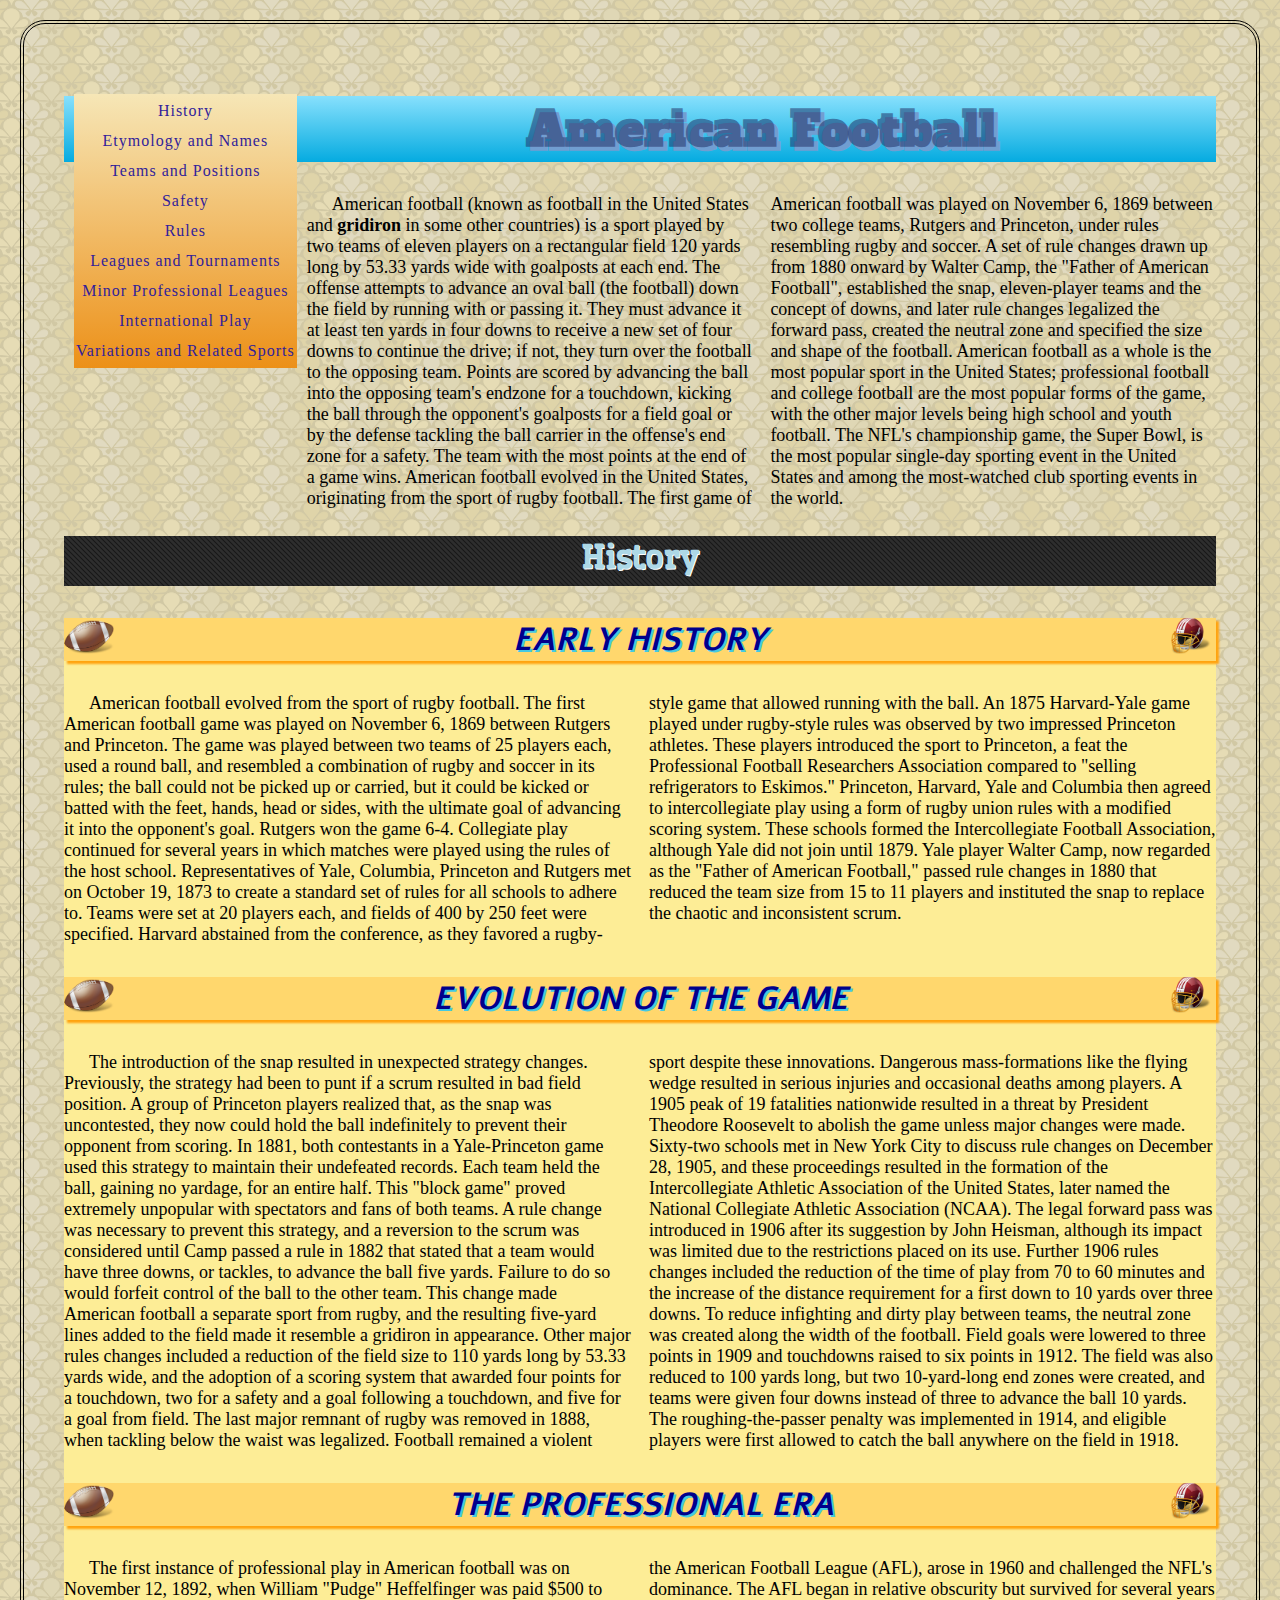
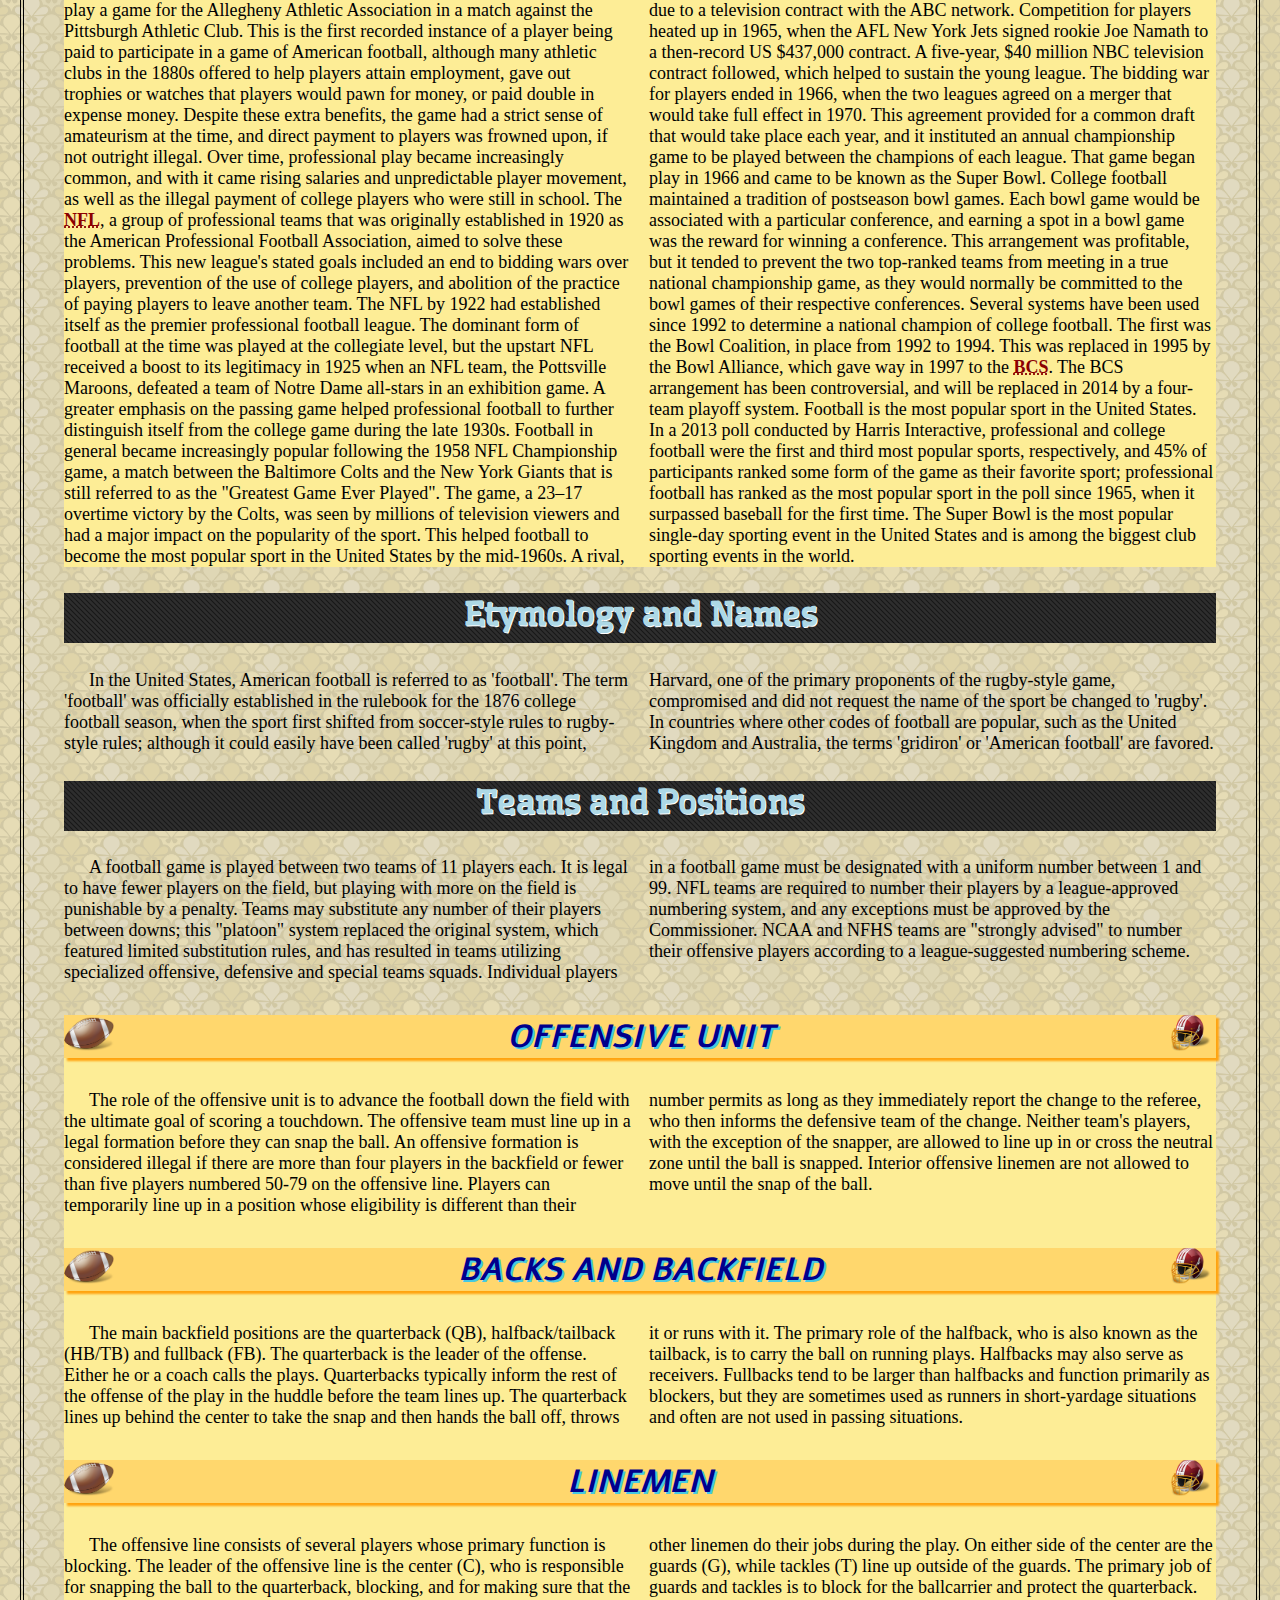
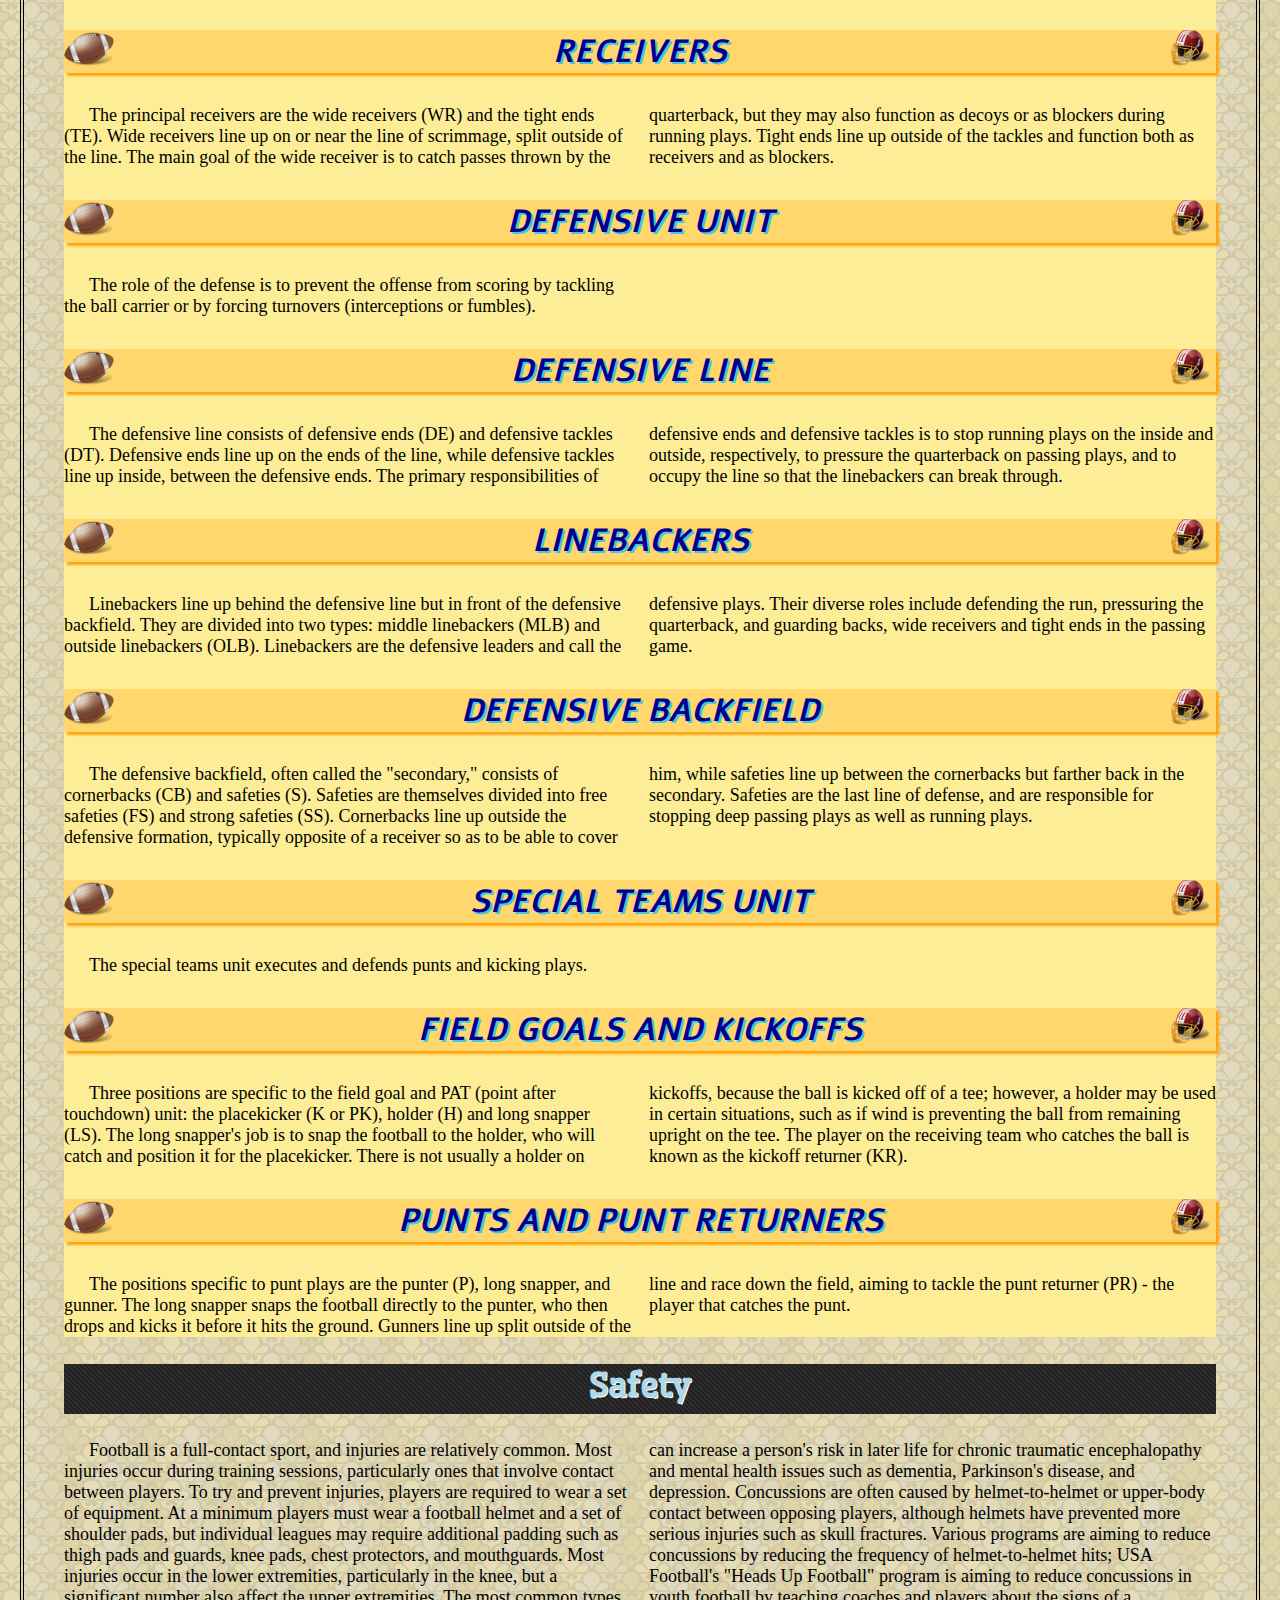
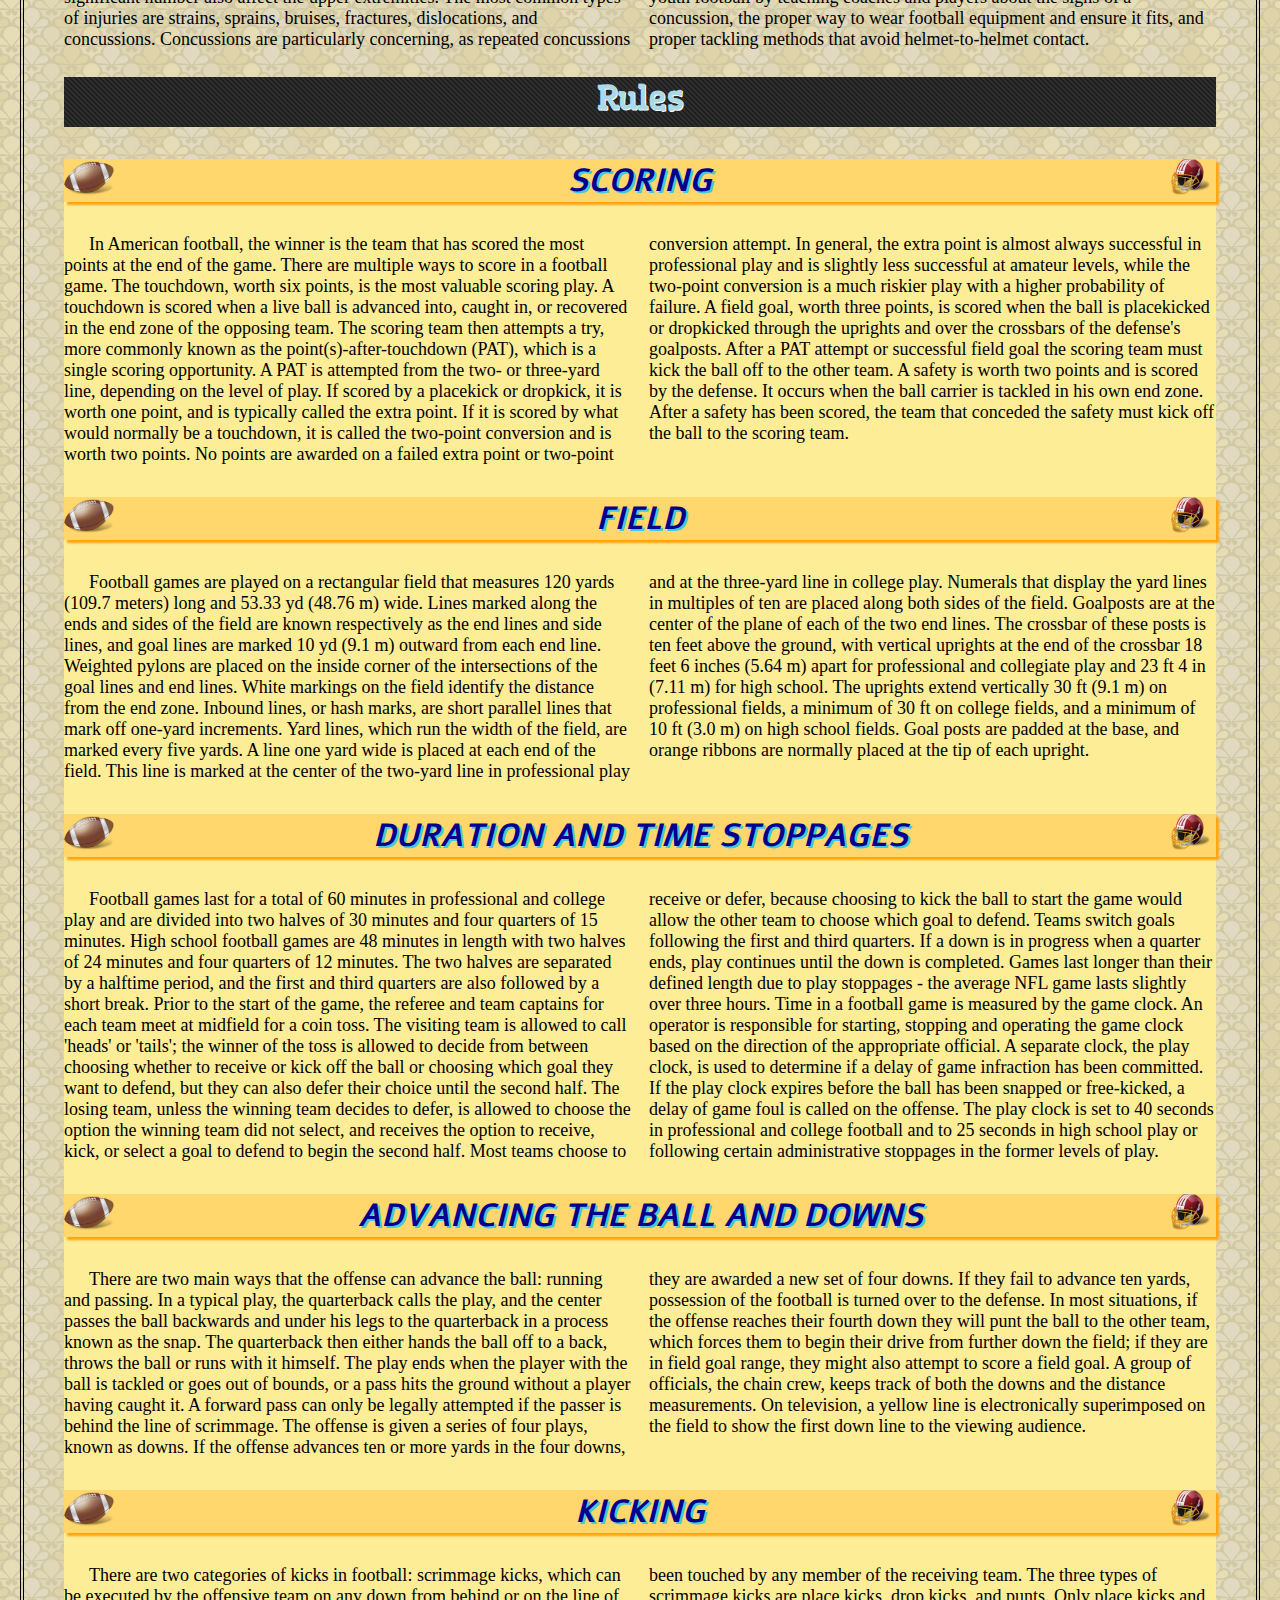
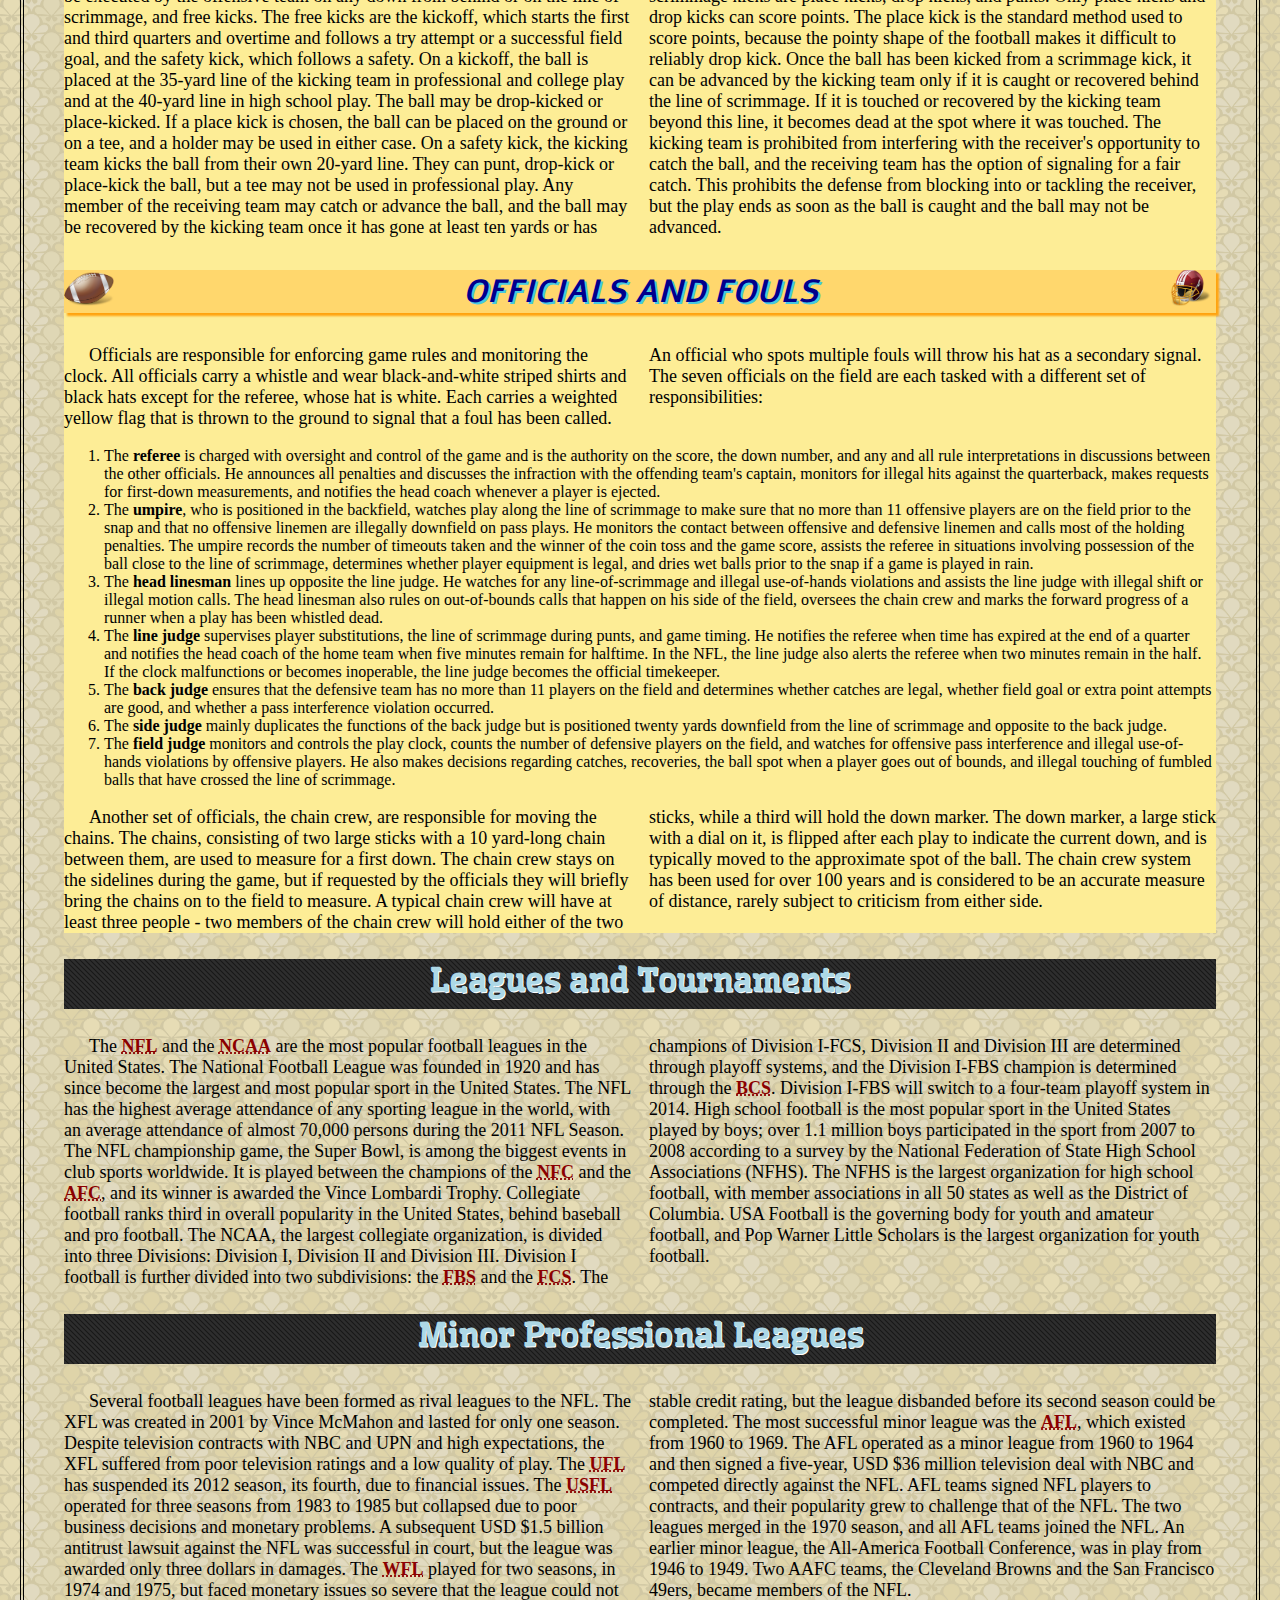
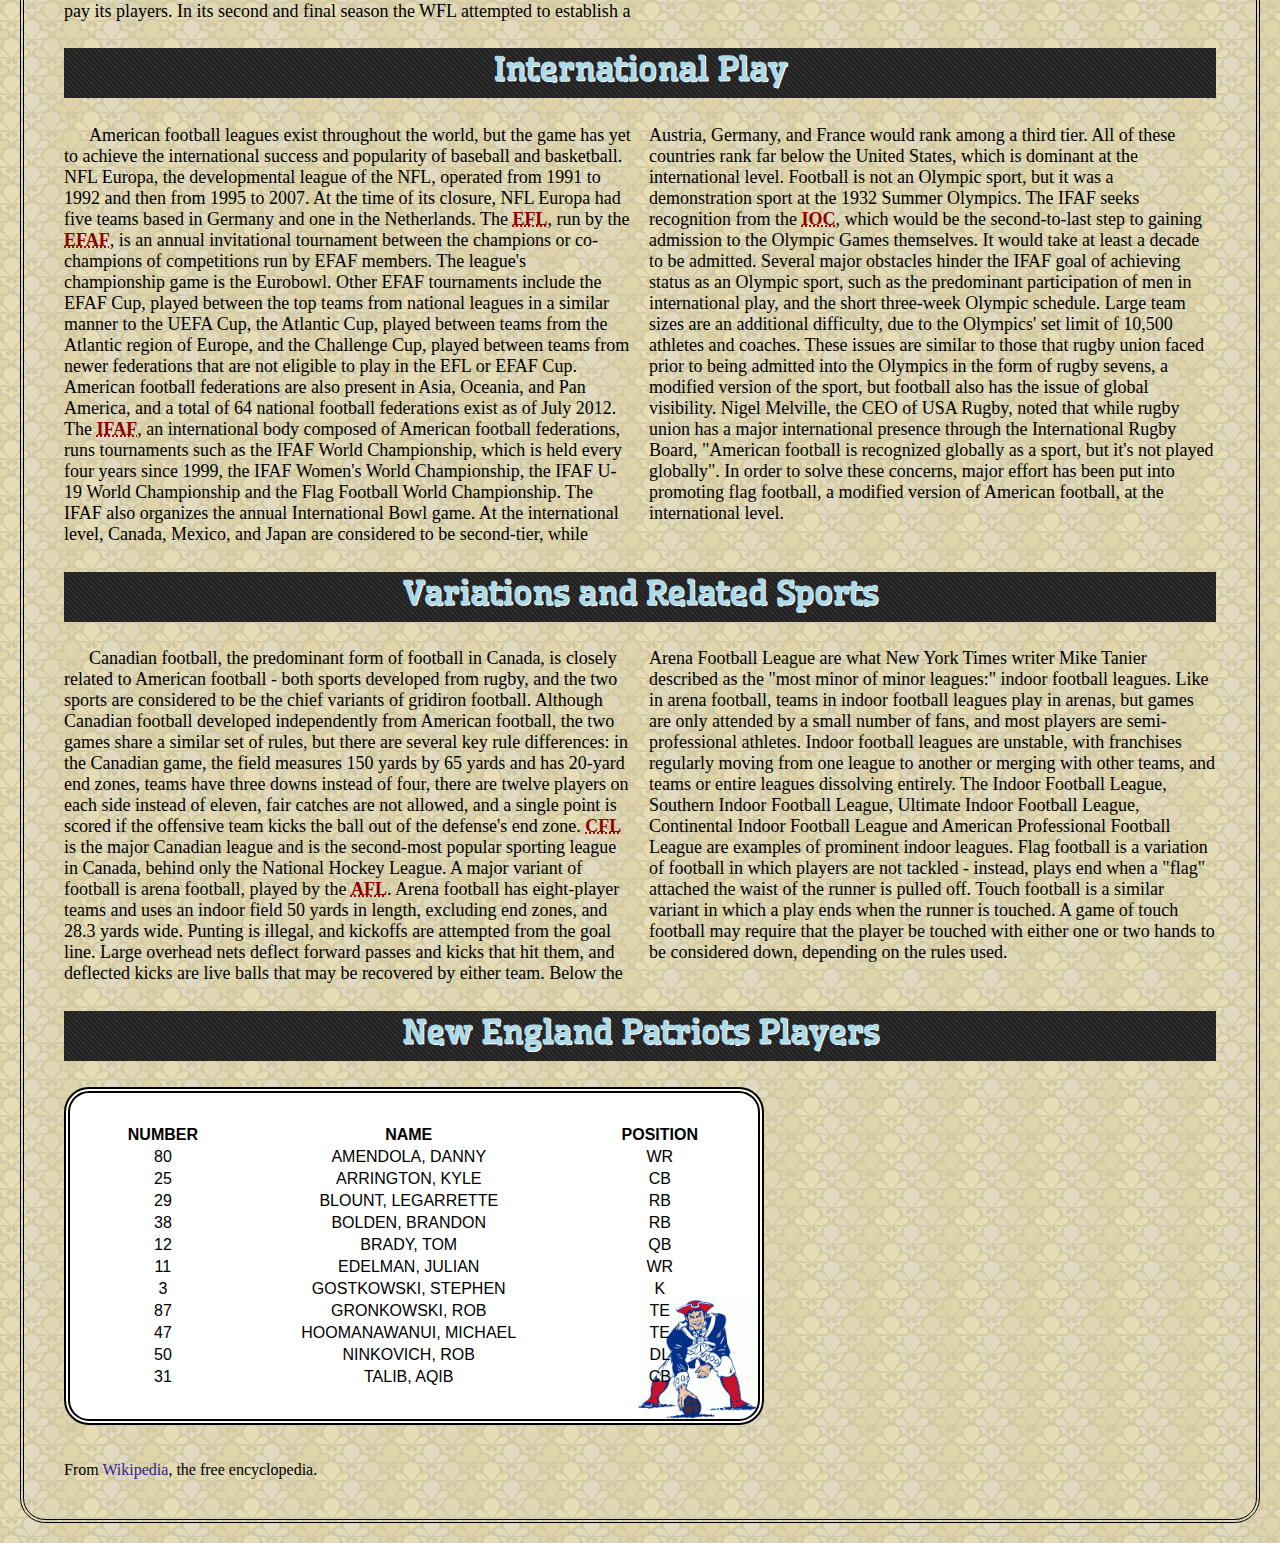
<file: oldengarm-stephanie-html5-layout-tables/html5-layout-tables.html>
<!DOCTYPE html>
<html lang="en">
	<head>
		<meta charset="utf-8" />
	<title>American Football</title>
	<!--[if lt IE 9]>
	<script src="dist/html5shiv.js"></script>
	<![endif]-->
	<link rel="stylesheet" type="text/css" href="css/main.css">
	<link href='http://fonts.googleapis.com/css?family=Alfa+Slab+One' rel='stylesheet' type='text/css' />
	<link href='http://fonts.googleapis.com/css?family=Wellfleet' rel='stylesheet' type='text/css' />
	<link href='http://fonts.googleapis.com/css?family=Alef' rel='stylesheet' type='text/css' />
	</head>
	<body>
	<nav>
	<ul>
		<li><a href="#section1">History</a></li>
		<li><a href="#section2">Etymology and Names</a></li>
		<li><a href="#section3">Teams and Positions</a></li>
		<li><a href="#section4">Safety</a></li>
		<li><a href="#section5">Rules</a></li>
		<li><a href="#section6">Leagues and Tournaments</a></li>
		<li><a href="#section7">Minor Professional Leagues</a></li>
		<li><a href="#section8">International Play</a></li>
		<li><a href="#section9">Variations and Related Sports</a></li>
	</ul>
	</nav>
		<h1>American Football</h1>
			<section id="intro">
			<p>American football (known as football in the United States and <strong>gridiron</strong> in some other countries) is a sport played by two teams of eleven players on a rectangular field 120 yards long by 53.33 yards wide with goalposts at each end. The offense attempts to advance an oval ball (the football) down the field by running with or passing it. They must advance it at least ten yards in four downs to receive a new set of four downs to continue the drive; if not, they turn over the football to the opposing team. Points are scored by advancing the ball into the opposing team's endzone for a touchdown, kicking the ball through the opponent's goalposts for a field goal or by the defense tackling the ball carrier in the offense's end zone for a safety. The team with the most points at the end of a game wins.
			American football evolved in the United States, originating from the sport of rugby football. The first game of American football was played on November 6, 1869 between two college teams, Rutgers and Princeton, under rules resembling rugby and soccer. A set of rule changes drawn up from 1880 onward by Walter Camp, the "Father of American Football", established the snap, eleven-player teams and the concept of downs, and later rule changes legalized the forward pass, created the neutral zone and specified the size and shape of the football.
			American football as a whole is the most popular sport in the United States; professional football and college football are the most popular forms of the game, with the other major levels being high school and youth football. The NFL's championship game, the Super Bowl, is the most popular single-day sporting event in the United States and among the most-watched club sporting events in the world.</p>
		</section>
		<a id="section1"><h2>History</h2></a>
		<section id="sectionone">
		<h3>Early History</h3>
			<p>American football evolved from the sport of rugby football. The first American football game was played on November 6, 1869 between Rutgers and Princeton. The game was played between two teams of 25 players each, used a round ball, and resembled a combination of rugby and soccer in its rules; the ball could not be picked up or carried, but it could be kicked or batted with the feet, hands, head or sides, with the ultimate goal of advancing it into the opponent's goal. Rutgers won the game 6-4.
			Collegiate play continued for several years in which matches were played using the rules of the host school. Representatives of Yale, Columbia, Princeton and Rutgers met on October 19, 1873 to create a standard set of rules for all schools to adhere to. Teams were set at 20 players each, and fields of 400 by 250 feet were specified. Harvard abstained from the conference, as they favored a rugby-style game that allowed running with the ball.
			An 1875 Harvard-Yale game played under rugby-style rules was observed by two impressed Princeton athletes. These players introduced the sport to Princeton, a feat the Professional Football Researchers Association compared to "selling refrigerators to Eskimos." Princeton, Harvard, Yale and Columbia then agreed to intercollegiate play using a form of rugby union rules with a modified scoring system. These schools formed the Intercollegiate Football Association, although Yale did not join until 1879. Yale player Walter Camp, now regarded as the "Father of American Football," passed rule changes in 1880 that reduced the team size from 15 to 11 players and instituted the snap to replace the chaotic and inconsistent scrum.</p>
		<h3>Evolution of the Game</h3>
			<p>The introduction of the snap resulted in unexpected strategy changes. Previously, the strategy had been to punt if a scrum resulted in bad field position. A group of Princeton players realized that, as the snap was uncontested, they now could hold the ball indefinitely to prevent their opponent from scoring. In 1881, both contestants in a Yale-Princeton game used this strategy to maintain their undefeated records. Each team held the ball, gaining no yardage, for an entire half. This "block game" proved extremely unpopular with spectators and fans of both teams.
			A rule change was necessary to prevent this strategy, and a reversion to the scrum was considered until Camp passed a rule in 1882 that stated that a team would have three downs, or tackles, to advance the ball five yards. Failure to do so would forfeit control of the ball to the other team. This change made American football a separate sport from rugby, and the resulting five-yard lines added to the field made it resemble a gridiron in appearance. Other major rules changes included a reduction of the field size to 110 yards long by 53.33 yards wide, and the adoption of a scoring system that awarded four points for a touchdown, two for a safety and a goal following a touchdown, and five for a goal from field. The last major remnant of rugby was removed in 1888, when tackling below the waist was legalized.
			Football remained a violent sport despite these innovations. Dangerous mass-formations like the flying wedge resulted in serious injuries and occasional deaths among players. A 1905 peak of 19 fatalities nationwide resulted in a threat by President Theodore Roosevelt to abolish the game unless major changes were made. Sixty-two schools met in New York City to discuss rule changes on December 28, 1905, and these proceedings resulted in the formation of the Intercollegiate Athletic Association of the United States, later named the National Collegiate Athletic Association (NCAA).
			The legal forward pass was introduced in 1906 after its suggestion by John Heisman, although its impact was limited due to the restrictions placed on its use. Further 1906 rules changes included the reduction of the time of play from 70 to 60 minutes and the increase of the distance requirement for a first down to 10 yards over three downs. To reduce infighting and dirty play between teams, the neutral zone was created along the width of the football. Field goals were lowered to three points in 1909 and touchdowns raised to six points in 1912. The field was also reduced to 100 yards long, but two 10-yard-long end zones were created, and teams were given four downs instead of three to advance the ball 10 yards. The roughing-the-passer penalty was implemented in 1914, and eligible players were first allowed to catch the ball anywhere on the field in 1918.</p>
		<h3>The Professional Era</h3>
			<p>The first instance of professional play in American football was on November 12, 1892, when William "Pudge" Heffelfinger was paid $500 to play a game for the Allegheny Athletic Association in a match against the Pittsburgh Athletic Club. This is the first recorded instance of a player being paid to participate in a game of American football, although many athletic clubs in the 1880s offered to help players attain employment, gave out trophies or watches that players would pawn for money, or paid double in expense money. Despite these extra benefits, the game had a strict sense of amateurism at the time, and direct payment to players was frowned upon, if not outright illegal.
			Over time, professional play became increasingly common, and with it came rising salaries and unpredictable player movement, as well as the illegal payment of college players who were still in school. The <abbr title="National Football League">NFL</abbr>, a group of professional teams that was originally established in 1920 as the American Professional Football Association, aimed to solve these problems. This new league's stated goals included an end to bidding wars over players, prevention of the use of college players, and abolition of the practice of paying players to leave another team. The NFL by 1922 had established itself as the premier professional football league.
			The dominant form of football at the time was played at the collegiate level, but the upstart NFL received a boost to its legitimacy in 1925 when an NFL team, the Pottsville Maroons, defeated a team of Notre Dame all-stars in an exhibition game. A greater emphasis on the passing game helped professional football to further distinguish itself from the college game during the late 1930s. Football in general became increasingly popular following the 1958 NFL Championship game, a match between the Baltimore Colts and the New York Giants that is still referred to as the "Greatest Game Ever Played". The game, a 23–17 overtime victory by the Colts, was seen by millions of television viewers and had a major impact on the popularity of the sport. This helped football to become the most popular sport in the United States by the mid-1960s.
			A rival, the American Football League (AFL), arose in 1960 and challenged the NFL's dominance. The AFL began in relative obscurity but survived for several years due to a television contract with the ABC network. Competition for players heated up in 1965, when the AFL New York Jets signed rookie Joe Namath to a then-record US $437,000 contract. A five-year, $40 million NBC television contract followed, which helped to sustain the young league. The bidding war for players ended in 1966, when the two leagues agreed on a merger that would take full effect in 1970. This agreement provided for a common draft that would take place each year, and it instituted an annual championship game to be played between the champions of each league. That game began play in 1966 and came to be known as the Super Bowl.
			College football maintained a tradition of postseason bowl games. Each bowl game would be associated with a particular conference, and earning a spot in a bowl game was the reward for winning a conference. This arrangement was profitable, but it tended to prevent the two top-ranked teams from meeting in a true national championship game, as they would normally be committed to the bowl games of their respective conferences. Several systems have been used since 1992 to determine a national champion of college football. The first was the Bowl Coalition, in place from 1992 to 1994. This was replaced in 1995 by the Bowl Alliance, which gave way in 1997 to the <abbr title="Bowl Championship Series"> BCS</abbr>. The BCS arrangement has been controversial, and will be replaced in 2014 by a four-team playoff system.
			Football is the most popular sport in the United States. In a 2013 poll conducted by Harris Interactive, professional and college football were the first and third most popular sports, respectively, and 45% of participants ranked some form of the game as their favorite sport; professional football has ranked as the most popular sport in the poll since 1965, when it surpassed baseball for the first time. The Super Bowl is the most popular single-day sporting event in the United States and is among the biggest club sporting events in the world.</p>
		</section>
		<a id="section2">
		<h2>Etymology and Names</h2></a>
			<section id="sectiontwo">
			<p>In the United States, American football is referred to as 'football'. The term 'football' was officially established in the rulebook for the 1876 college football season, when the sport first shifted from soccer-style rules to rugby-style rules; although it could easily have been called 'rugby' at this point, Harvard, one of the primary proponents of the rugby-style game, compromised and did not request the name of the sport be changed to 'rugby'. In countries where other codes of football are popular, such as the United Kingdom and Australia, the terms 'gridiron' or 'American football' are favored.</p>
		</section>
		<a id="section3">
		<h2>Teams and Positions</h2></a>
			<p>A football game is played between two teams of 11 players each. It is legal to have fewer players on the field, but playing with more on the field is punishable by a penalty. Teams may substitute any number of their players between downs; this "platoon" system replaced the original system, which featured limited substitution rules, and has resulted in teams utilizing specialized offensive, defensive and special teams squads.
			Individual players in a football game must be designated with a uniform number between 1 and 99. NFL teams are required to number their players by a league-approved numbering system, and any exceptions must be approved by the Commissioner. NCAA and NFHS teams are "strongly advised" to number their offensive players according to a league-suggested numbering scheme.</p>
		<section id="sectionthree">
		<h3>Offensive Unit</h3>
			<p>The role of the offensive unit is to advance the football down the field with the ultimate goal of scoring a touchdown.
			The offensive team must line up in a legal formation before they can snap the ball. An offensive formation is considered illegal if there are more than four players in the backfield or fewer than five players numbered 50-79 on the offensive line. Players can temporarily line up in a position whose eligibility is different than their number permits as long as they immediately report the change to the referee, who then informs the defensive team of the change. Neither team's players, with the exception of the snapper, are allowed to line up in or cross the neutral zone until the ball is snapped. Interior offensive linemen are not allowed to move until the snap of the ball.</p>
		<h3>Backs and Backfield</h3>
			<p>The main backfield positions are the quarterback (QB), halfback/tailback (HB/TB) and fullback (FB). The quarterback is the leader of the offense. Either he or a coach calls the plays. Quarterbacks typically inform the rest of the offense of the play in the huddle before the team lines up. The quarterback lines up behind the center to take the snap and then hands the ball off, throws it or runs with it.
			The primary role of the halfback, who is also known as the tailback, is to carry the ball on running plays. Halfbacks may also serve as receivers. Fullbacks tend to be larger than halfbacks and function primarily as blockers, but they are sometimes used as runners in short-yardage situations and often are not used in passing situations.</p>
		<h3>Linemen</h3>
			<p>The offensive line consists of several players whose primary function is blocking. The leader of the offensive line is the center (C), who is responsible for snapping the ball to the quarterback, blocking, and for making sure that the other linemen do their jobs during the play. On either side of the center are the guards (G), while tackles (T) line up outside of the guards. The primary job of guards and tackles is to block for the ballcarrier and protect the quarterback.</p>
		<h3>Receivers</h3>
			<p>The principal receivers are the wide receivers (WR) and the tight ends (TE). Wide receivers line up on or near the line of scrimmage, split outside of the line. The main goal of the wide receiver is to catch passes thrown by the quarterback, but they may also function as decoys or as blockers during running plays. Tight ends line up outside of the tackles and function both as receivers and as blockers.</p>
		<h3>Defensive Unit</h3>
			<p>The role of the defense is to prevent the offense from scoring by tackling the ball carrier or by forcing turnovers (interceptions or fumbles).</p>
		<h3>Defensive Line</h3>
			<p>The defensive line consists of defensive ends (DE) and defensive tackles (DT). Defensive ends line up on the ends of the line, while defensive tackles line up inside, between the defensive ends. The primary responsibilities of defensive ends and defensive tackles is to stop running plays on the inside and outside, respectively, to pressure the quarterback on passing plays, and to occupy the line so that the linebackers can break through.
</p>
		<h3>Linebackers</h3>
			<p>Linebackers line up behind the defensive line but in front of the defensive backfield. They are divided into two types: middle linebackers (MLB) and outside linebackers (OLB). Linebackers are the defensive leaders and call the defensive plays. Their diverse roles include defending the run, pressuring the quarterback, and guarding backs, wide receivers and tight ends in the passing game.</p>
		<h3>Defensive Backfield</h3>
			<p>The defensive backfield, often called the "secondary," consists of cornerbacks (CB) and safeties (S). Safeties are themselves divided into free safeties (FS) and strong safeties (SS). Cornerbacks line up outside the defensive formation, typically opposite of a receiver so as to be able to cover him, while safeties line up between the cornerbacks but farther back in the secondary. Safeties are the last line of defense, and are responsible for stopping deep passing plays as well as running plays.</p>
		<h3>Special Teams Unit</h3>
			<p>The special teams unit executes and defends punts and kicking plays.</p>
		<h3>Field Goals and Kickoffs</h3>
			<p>Three positions are specific to the field goal and PAT (point after touchdown) unit: the placekicker (K or PK), holder (H) and long snapper (LS). The long snapper's job is to snap the football to the holder, who will catch and position it for the placekicker. There is not usually a holder on kickoffs, because the ball is kicked off of a tee; however, a holder may be used in certain situations, such as if wind is preventing the ball from remaining upright on the tee. The player on the receiving team who catches the ball is known as the kickoff returner (KR).</p>	
		<h3>Punts and Punt Returners</h3>
			<p>The positions specific to punt plays are the punter (P), long snapper, and gunner. The long snapper snaps the football directly to the punter, who then drops and kicks it before it hits the ground. Gunners line up split outside of the line and race down the field, aiming to tackle the punt returner (PR) - the player that catches the punt.</p>
		</section>
		<a id="section4"><h2>Safety</h2></a>
		<section id="sectionfour">
			<p>Football is a full-contact sport, and injuries are relatively common. Most injuries occur during training sessions, particularly ones that involve contact between players. To try and prevent injuries, players are required to wear a set of equipment. At a minimum players must wear a football helmet and a set of shoulder pads, but individual leagues may require additional padding such as thigh pads and guards, knee pads, chest protectors, and mouthguards. Most injuries occur in the lower extremities, particularly in the knee, but a significant number also affect the upper extremities. The most common types of injuries are strains, sprains, bruises, fractures, dislocations, and concussions. Concussions are particularly concerning, as repeated concussions can increase a person's risk in later life for chronic traumatic encephalopathy and mental health issues such as dementia, Parkinson's disease, and depression. Concussions are often caused by helmet-to-helmet or upper-body contact between opposing players, although helmets have prevented more serious injuries such as skull fractures. Various programs are aiming to reduce concussions by reducing the frequency of helmet-to-helmet hits; USA Football's "Heads Up Football" program is aiming to reduce concussions in youth football by teaching coaches and players about the signs of a concussion, the proper way to wear football equipment and ensure it fits, and proper tackling methods that avoid helmet-to-helmet contact.</p>
		</section>
		<a id="section5"><h2>Rules</h2></a>
		<section id="sectionfive">
		<h3>Scoring</h3>
			<p>In American football, the winner is the team that has scored the most points at the end of the game. There are multiple ways to score in a football game. The touchdown, worth six points, is the most valuable scoring play. A touchdown is scored when a live ball is advanced into, caught in, or recovered in the end zone of the opposing team. The scoring team then attempts a try, more commonly known as the point(s)-after-touchdown (PAT), which is a single scoring opportunity. A PAT is attempted from the two- or three-yard line, depending on the level of play. If scored by a placekick or dropkick, it is worth one point, and is typically called the extra point. If it is scored by what would normally be a touchdown, it is called the two-point conversion and is worth two points. No points are awarded on a failed extra point or two-point conversion attempt. In general, the extra point is almost always successful in professional play and is slightly less successful at amateur levels, while the two-point conversion is a much riskier play with a higher probability of failure.
			A field goal, worth three points, is scored when the ball is placekicked or dropkicked through the uprights and over the crossbars of the defense's goalposts. After a PAT attempt or successful field goal the scoring team must kick the ball off to the other team. A safety is worth two points and is scored by the defense. It occurs when the ball carrier is tackled in his own end zone. After a safety has been scored, the team that conceded the safety must kick off the ball to the scoring team.</p>
		<h3>Field</h3>
			<p>Football games are played on a rectangular field that measures 120 yards (109.7 meters) long and 53.33 yd (48.76 m) wide. Lines marked along the ends and sides of the field are known respectively as the end lines and side lines, and goal lines are marked 10 yd (9.1 m) outward from each end line. Weighted pylons are placed on the inside corner of the intersections of the goal lines and end lines.
			White markings on the field identify the distance from the end zone. Inbound lines, or hash marks, are short parallel lines that mark off one-yard increments. Yard lines, which run the width of the field, are marked every five yards. A line one yard wide is placed at each end of the field. This line is marked at the center of the two-yard line in professional play and at the three-yard line in college play. Numerals that display the yard lines in multiples of ten are placed along both sides of the field.
			Goalposts are at the center of the plane of each of the two end lines. The crossbar of these posts is ten feet above the ground, with vertical uprights at the end of the crossbar 18 feet 6 inches (5.64 m) apart for professional and collegiate play and 23 ft 4 in (7.11 m) for high school. The uprights extend vertically 30 ft (9.1 m) on professional fields, a minimum of 30 ft on college fields, and a minimum of 10 ft (3.0 m) on high school fields. Goal posts are padded at the base, and orange ribbons are normally placed at the tip of each upright.</p>
		<h3>Duration and Time Stoppages</h3>
			<p>Football games last for a total of 60 minutes in professional and college play and are divided into two halves of 30 minutes and four quarters of 15 minutes. High school football games are 48 minutes in length with two halves of 24 minutes and four quarters of 12 minutes. The two halves are separated by a halftime period, and the first and third quarters are also followed by a short break. Prior to the start of the game, the referee and team captains for each team meet at midfield for a coin toss. The visiting team is allowed to call 'heads' or 'tails'; the winner of the toss is allowed to decide from between choosing whether to receive or kick off the ball or choosing which goal they want to defend, but they can also defer their choice until the second half. The losing team, unless the winning team decides to defer, is allowed to choose the option the winning team did not select, and receives the option to receive, kick, or select a goal to defend to begin the second half. Most teams choose to receive or defer, because choosing to kick the ball to start the game would allow the other team to choose which goal to defend. Teams switch goals following the first and third quarters. If a down is in progress when a quarter ends, play continues until the down is completed.
			Games last longer than their defined length due to play stoppages - the average NFL game lasts slightly over three hours. Time in a football game is measured by the game clock. An operator is responsible for starting, stopping and operating the game clock based on the direction of the appropriate official. A separate clock, the play clock, is used to determine if a delay of game infraction has been committed. If the play clock expires before the ball has been snapped or free-kicked, a delay of game foul is called on the offense. The play clock is set to 40 seconds in professional and college football and to 25 seconds in high school play or following certain administrative stoppages in the former levels of play.</p>
		<h3>Advancing the Ball and Downs</h3>
			<p>There are two main ways that the offense can advance the ball: running and passing. In a typical play, the quarterback calls the play, and the center passes the ball backwards and under his legs to the quarterback in a process known as the snap. The quarterback then either hands the ball off to a back, throws the ball or runs with it himself. The play ends when the player with the ball is tackled or goes out of bounds, or a pass hits the ground without a player having caught it. A forward pass can only be legally attempted if the passer is behind the line of scrimmage.
			The offense is given a series of four plays, known as downs. If the offense advances ten or more yards in the four downs, they are awarded a new set of four downs. If they fail to advance ten yards, possession of the football is turned over to the defense. In most situations, if the offense reaches their fourth down they will punt the ball to the other team, which forces them to begin their drive from further down the field; if they are in field goal range, they might also attempt to score a field goal. A group of officials, the chain crew, keeps track of both the downs and the distance measurements. On television, a yellow line is electronically superimposed on the field to show the first down line to the viewing audience.</p>
		<h3>Kicking</h3>
			<p>There are two categories of kicks in football: scrimmage kicks, which can be executed by the offensive team on any down from behind or on the line of scrimmage, and free kicks. The free kicks are the kickoff, which starts the first and third quarters and overtime and follows a try attempt or a successful field goal, and the safety kick, which follows a safety.
			On a kickoff, the ball is placed at the 35-yard line of the kicking team in professional and college play and at the 40-yard line in high school play. The ball may be drop-kicked or place-kicked. If a place kick is chosen, the ball can be placed on the ground or on a tee, and a holder may be used in either case. On a safety kick, the kicking team kicks the ball from their own 20-yard line. They can punt, drop-kick or place-kick the ball, but a tee may not be used in professional play. Any member of the receiving team may catch or advance the ball, and the ball may be recovered by the kicking team once it has gone at least ten yards or has been touched by any member of the receiving team.
			The three types of scrimmage kicks are place kicks, drop kicks, and punts. Only place kicks and drop kicks can score points. The place kick is the standard method used to score points, because the pointy shape of the football makes it difficult to reliably drop kick. Once the ball has been kicked from a scrimmage kick, it can be advanced by the kicking team only if it is caught or recovered behind the line of scrimmage. If it is touched or recovered by the kicking team beyond this line, it becomes dead at the spot where it was touched. The kicking team is prohibited from interfering with the receiver's opportunity to catch the ball, and the receiving team has the option of signaling for a fair catch. This prohibits the defense from blocking into or tackling the receiver, but the play ends as soon as the ball is caught and the ball may not be advanced.</p>
		<h3>Officials and Fouls</h3>
			<p>Officials are responsible for enforcing game rules and monitoring the clock. All officials carry a whistle and wear black-and-white striped shirts and black hats except for the referee, whose hat is white. Each carries a weighted yellow flag that is thrown to the ground to signal that a foul has been called. An official who spots multiple fouls will throw his hat as a secondary signal. The seven officials on the field are each tasked with a different set of responsibilities:</p>
				<ol>
					<li>The <strong>referee</strong> is charged with oversight and control of the game and is the authority on the score, the down number, and any and all rule interpretations in discussions between the other officials. He announces all penalties and discusses the infraction with the offending team's captain, monitors for illegal hits against the quarterback, makes requests for first-down measurements, and notifies the head coach whenever a player is ejected.</li>
					<li>The <strong>umpire</strong>, who is positioned in the backfield, watches play along the line of scrimmage to make sure that no more than 11 offensive players are on the field prior to the snap and that no offensive linemen are illegally downfield on pass plays. He monitors the contact between offensive and defensive linemen and calls most of the holding penalties. The umpire records the number of timeouts taken and the winner of the coin toss and the game score, assists the referee in situations involving possession of the ball close to the line of scrimmage, determines whether player equipment is legal, and dries wet balls prior to the snap if a game is played in rain.</li>
					<li>The <strong>head linesman</strong> lines up opposite the line judge. He watches for any line-of-scrimmage and illegal use-of-hands violations and assists the line judge with illegal shift or illegal motion calls. The head linesman also rules on out-of-bounds calls that happen on his side of the field, oversees the chain crew and marks the forward progress of a runner when a play has been whistled dead.</li>
					<li>The <strong>line judge</strong> supervises player substitutions, the line of scrimmage during punts, and game timing. He notifies the referee when time has expired at the end of a quarter and notifies the head coach of the home team when five minutes remain for halftime. In the NFL, the line judge also alerts the referee when two minutes remain in the half. If the clock malfunctions or becomes inoperable, the line judge becomes the official timekeeper.</li>
					<li>The <strong>back judge</strong> ensures that the defensive team has no more than 11 players on the field and determines whether catches are legal, whether field goal or extra point attempts are good, and whether a pass interference violation occurred.</li>
					<li>The <strong>side judge</strong> mainly duplicates the functions of the back judge but is positioned twenty yards downfield from the line of scrimmage and opposite to the back judge.</li>
					<li>The <strong>field judge</strong> monitors and controls the play clock, counts the number of defensive players on the field, and watches for offensive pass interference and illegal use-of-hands violations by offensive players. He also makes decisions regarding catches, recoveries, the ball spot when a player goes out of bounds, and illegal touching of fumbled balls that have crossed the line of scrimmage.</li>
				</ol>
			<p>Another set of officials, the chain crew, are responsible for moving the chains. The chains, consisting of two large sticks with a 10 yard-long chain between them, are used to measure for a first down. The chain crew stays on the sidelines during the game, but if requested by the officials they will briefly bring the chains on to the field to measure. A typical chain crew will have at least three people - two members of the chain crew will hold either of the two sticks, while a third will hold the down marker. The down marker, a large stick with a dial on it, is flipped after each play to indicate the current down, and is typically moved to the approximate spot of the ball. The chain crew system has been used for over 100 years and is considered to be an accurate measure of distance, rarely subject to criticism from either side.</p>
		</section>
		<a id="section6"><h2>Leagues and Tournaments</h2></a>
			<section id="sectionsix">
			<p>The <abbr title="National Football League">NFL</abbr> and the <abbr title="National Collegiate Athletic Association">NCAA</abbr> are the most popular football leagues in the United States. The National Football League was founded in 1920 and has since become the largest and most popular sport in the United States. The NFL has the highest average attendance of any sporting league in the world, with an average attendance of almost 70,000 persons during the 2011 NFL Season. The NFL championship game, the Super Bowl, is among the biggest events in club sports worldwide. It is played between the champions of the <abbr title="National Football Conference">NFC</abbr> and the <abbr title="American Football Conference">AFC</abbr>, and its winner is awarded the Vince Lombardi Trophy.
			Collegiate football ranks third in overall popularity in the United States, behind baseball and pro football. The NCAA, the largest collegiate organization, is divided into three Divisions: Division I, Division II and Division III. Division I football is further divided into two subdivisions: the <abbr title="Football Bowl Subdivision">FBS</abbr> and the <abbr title="Football Championship Subdivision">FCS</abbr>. The champions of Division I-FCS, Division II and Division III are determined through playoff systems, and the Division I-FBS champion is determined through the <abbr title="Bowl Championship Series">BCS</abbr>. Division I-FBS will switch to a four-team playoff system in 2014.
			High school football is the most popular sport in the United States played by boys; over 1.1 million boys participated in the sport from 2007 to 2008 according to a survey by the National Federation of State High School Associations (NFHS). The NFHS is the largest organization for high school football, with member associations in all 50 states as well as the District of Columbia. USA Football is the governing body for youth and amateur football, and Pop Warner Little Scholars is the largest organization for youth football.</p>
		</section>
		<a id="section7"><h2>Minor Professional Leagues</h2></a>
			<section id="sectionseven">
			<p>Several football leagues have been formed as rival leagues to the NFL. The XFL was created in 2001 by Vince McMahon and lasted for only one season. Despite television contracts with NBC and UPN and high expectations, the XFL suffered from poor television ratings and a low quality of play. The <abbr title="United Football League">UFL</abbr> has suspended its 2012 season, its fourth, due to financial issues. The <abbr title="United States Football League">USFL</abbr> operated for three seasons from 1983 to 1985 but collapsed due to poor business decisions and monetary problems. A subsequent USD $1.5 billion antitrust lawsuit against the NFL was successful in court, but the league was awarded only three dollars in damages. The <abbr title="World Football League">WFL</abbr> played for two seasons, in 1974 and 1975, but faced monetary issues so severe that the league could not pay its players. In its second and final season the WFL attempted to establish a stable credit rating, but the league disbanded before its second season could be completed.
			The most successful minor league was the <abbr title="American Football League">AFL</abbr>, which existed from 1960 to 1969. The AFL operated as a minor league from 1960 to 1964 and then signed a five-year, USD $36 million television deal with NBC and competed directly against the NFL. AFL teams signed NFL players to contracts, and their popularity grew to challenge that of the NFL. The two leagues merged in the 1970 season, and all AFL teams joined the NFL. An earlier minor league, the All-America Football Conference, was in play from 1946 to 1949. Two AAFC teams, the Cleveland Browns and the San Francisco 49ers, became members of the NFL.</p>
			</section>
		<a id="section8"><h2>International Play</h2></a>
		<section id="sectioneight">
<p>American football leagues exist throughout the world, but the game has yet to achieve the international success and popularity of baseball and basketball. NFL Europa, the developmental league of the NFL, operated from 1991 to 1992 and then from 1995 to 2007. At the time of its closure, NFL Europa had five teams based in Germany and one in the Netherlands.
			The <abbr title="European Football League">EFL</abbr>, run by the <abbr title="European Federation of American Football">EFAF</abbr>, is an annual invitational tournament between the champions or co-champions of competitions run by EFAF members. The league's championship game is the Eurobowl. Other EFAF tournaments include the EFAF Cup, played between the top teams from national leagues in a similar manner to the UEFA Cup, the Atlantic Cup, played between teams from the Atlantic region of Europe, and the Challenge Cup, played between teams from newer federations that are not eligible to play in the EFL or EFAF Cup. American football federations are also present in Asia, Oceania, and Pan America, and a total of 64 national football federations exist as of July 2012. The <abbr title="International Federation of American Football">IFAF</abbr>, an international body composed of American football federations, runs tournaments such as the IFAF World Championship, which is held every four years since 1999, the IFAF Women's World Championship, the IFAF U-19 World Championship and the Flag Football World Championship. The IFAF also organizes the annual International Bowl game. At the international level, Canada, Mexico, and Japan are considered to be second-tier, while Austria, Germany, and France would rank among a third tier. All of these countries rank far below the United States, which is dominant at the international level.
			Football is not an Olympic sport, but it was a demonstration sport at the 1932 Summer Olympics. The IFAF seeks recognition from the <abbr title="International Olympic Committee">IOC</abbr>, which would be the second-to-last step to gaining admission to the Olympic Games themselves. It would take at least a decade to be admitted. Several major obstacles hinder the IFAF goal of achieving status as an Olympic sport, such as the predominant participation of men in international play, and the short three-week Olympic schedule. Large team sizes are an additional difficulty, due to the Olympics' set limit of 10,500 athletes and coaches. These issues are similar to those that rugby union faced prior to being admitted into the Olympics in the form of rugby sevens, a modified version of the sport, but football also has the issue of global visibility. Nigel Melville, the CEO of USA Rugby, noted that while rugby union has a major international presence through the International Rugby Board, "American football is recognized globally as a sport, but it's not played globally". In order to solve these concerns, major effort has been put into promoting flag football, a modified version of American football, at the international level.</p>
			</section>
		<a id="section9"><h2>Variations and Related Sports</h2></a>
		<section id="sectionnine">
			<p>Canadian football, the predominant form of football in Canada, is closely related to American football - both sports developed from rugby, and the two sports are considered to be the chief variants of gridiron football. Although Canadian football developed independently from American football, the two games share a similar set of rules, but there are several key rule differences: in the Canadian game, the field measures 150 yards by 65 yards and has 20-yard end zones, teams have three downs instead of four, there are twelve players on each side instead of eleven, fair catches are not allowed, and a single point is scored if the offensive team kicks the ball out of the defense's end zone. <abbr title="The Canadian Football League">CFL</abbr> is the major Canadian league and is the second-most popular sporting league in Canada, behind only the National Hockey League.
			A major variant of football is arena football, played by the <abbr title="Arena Football League">AFL</abbr>. Arena football has eight-player teams and uses an indoor field 50 yards in length, excluding end zones, and 28.3 yards wide. Punting is illegal, and kickoffs are attempted from the goal line. Large overhead nets deflect forward passes and kicks that hit them, and deflected kicks are live balls that may be recovered by either team.
			Below the Arena Football League are what New York Times writer Mike Tanier described as the "most minor of minor leagues:" indoor football leagues. Like in arena football, teams in indoor football leagues play in arenas, but games are only attended by a small number of fans, and most players are semi-professional athletes. Indoor football leagues are unstable, with franchises regularly moving from one league to another or merging with other teams, and teams or entire leagues dissolving entirely. The Indoor Football League, Southern Indoor Football League, Ultimate Indoor Football League, Continental Indoor Football League and American Professional Football League are examples of prominent indoor leagues.
			Flag football is a variation of football in which players are not tackled - instead, plays end when a "flag" attached the waist of the runner is pulled off. Touch football is a similar variant in which a play ends when the runner is touched. A game of touch football may require that the player be touched with either one or two hands to be considered down, depending on the rules used.</p>
	</section>
	<h2>New England Patriots Players</h2>
	<table>
    <tr>
        <th>Number</th>
        <th>Name</th>
        <th>Position</th>
    </tr>
    <tr>
        <td>80</td>
        <td>Amendola, Danny</td>
        <td>WR</td>
    </tr>
    <tr>
        <td>25</td>
        <td>Arrington, Kyle</td>
        <td>CB</td>
    </tr>
    <tr>
        <td>29</td>
        <td>Blount, LeGarrette</td>
        <td>RB</td>
    </tr>
    <tr>
    	<td>38</td>
    	<td>Bolden, Brandon</td>
    	<td>RB</td>
    </tr>
    <tr>
    	<td>12</td>
    	<td>Brady, Tom</td>
    	<td>QB</td>
    </tr>
    <tr>
    	<td>11</td>
    	<td>Edelman, Julian</td>
    	<td>WR</td>
    </tr>	
    <tr>
    	<td>3</td>
    	<td>Gostkowski, Stephen</td>
    	<td>K</td>
    </tr>
    <tr>
    	<td>87</td>
    	<td>Gronkowski, Rob</td>
    	<td>TE</td>
    </tr>    
    <tr>
    	<td>47</td>
    	<td>Hoomanawanui, Michael</td>
    	<td>TE</td>
    </tr>     
    <tr>
    	<td>50</td>
    	<td>Ninkovich, Rob</td>
    	<td>DL</td>
    </tr>
    <tr>
    	<td>31</td>
    	<td>Talib, Aqib</td>
    	<td>CB</td>
    </tr>        
    </table>
	<footer>
	<br><br>From <a href="http://en.wikipedia.org/wiki/American_football">Wikipedia</a>, the free encyclopedia.
	</footer>
	</body>
</html>
</file>
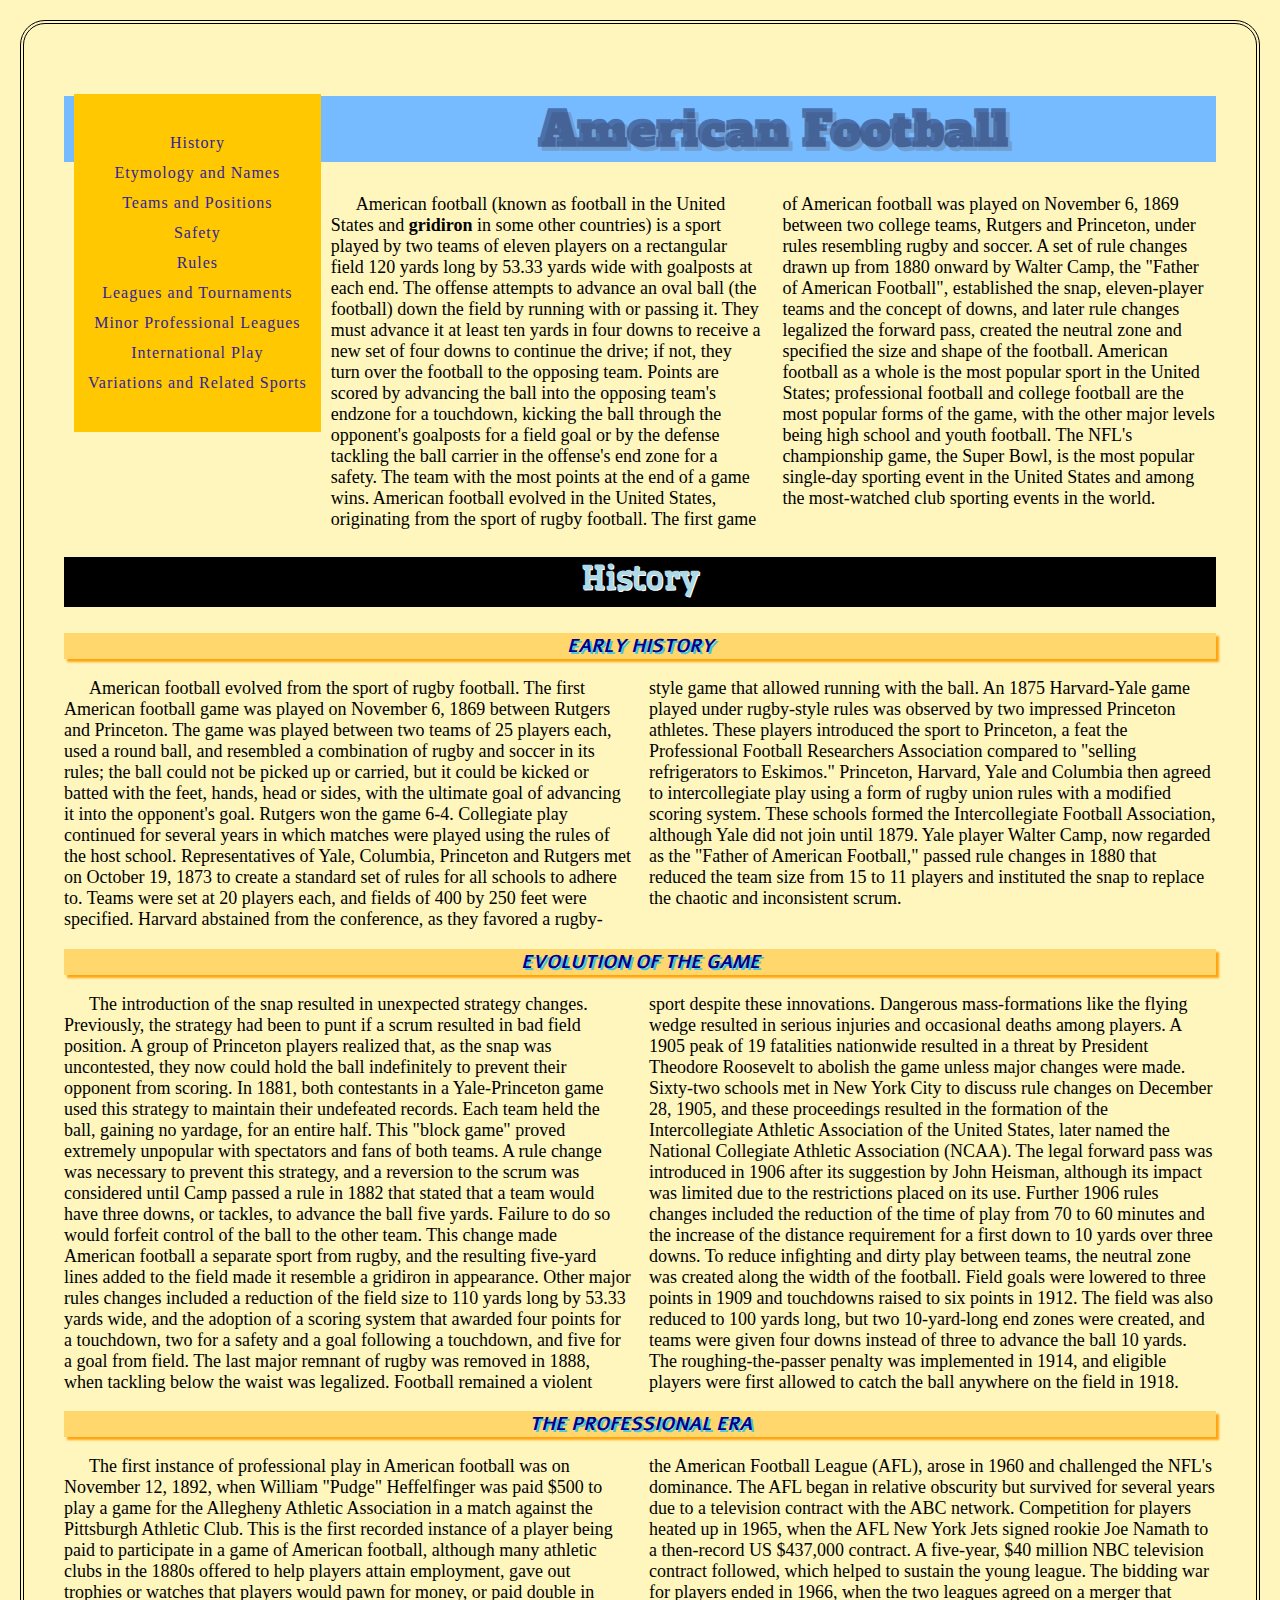
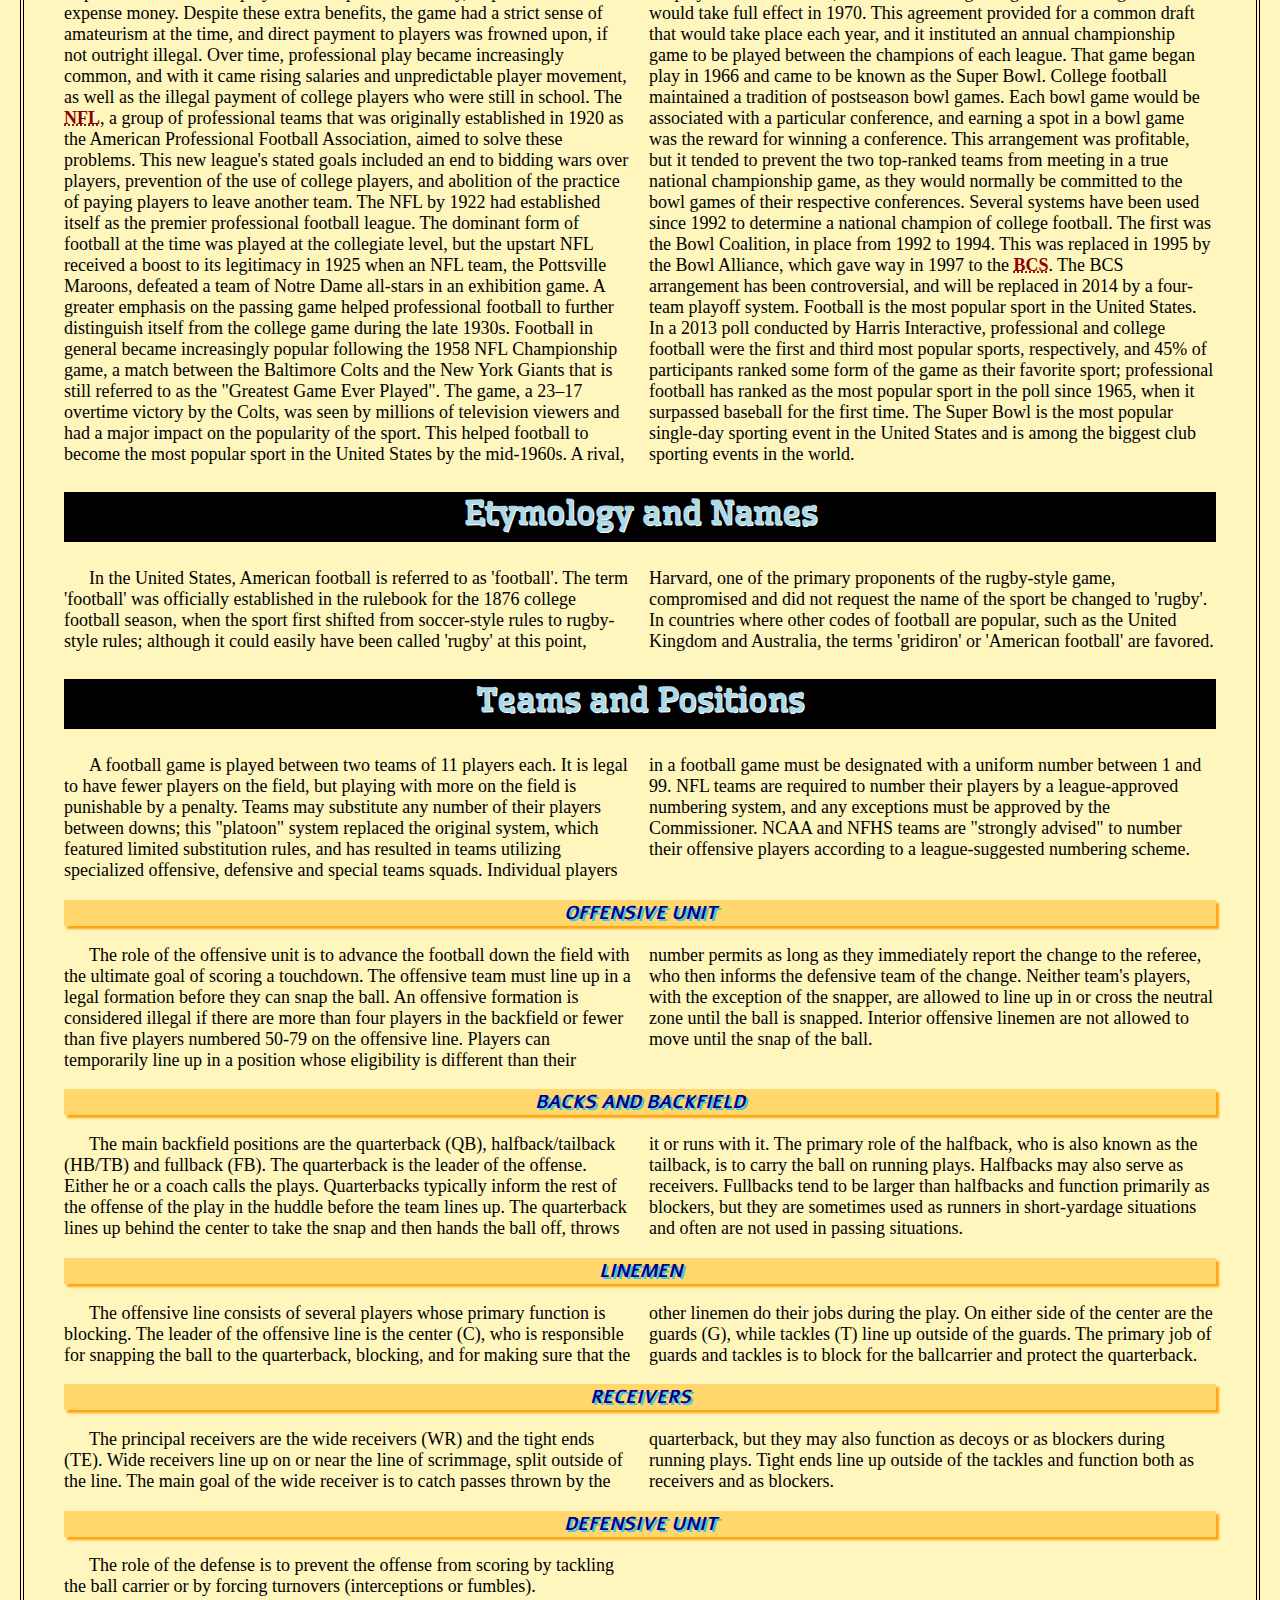
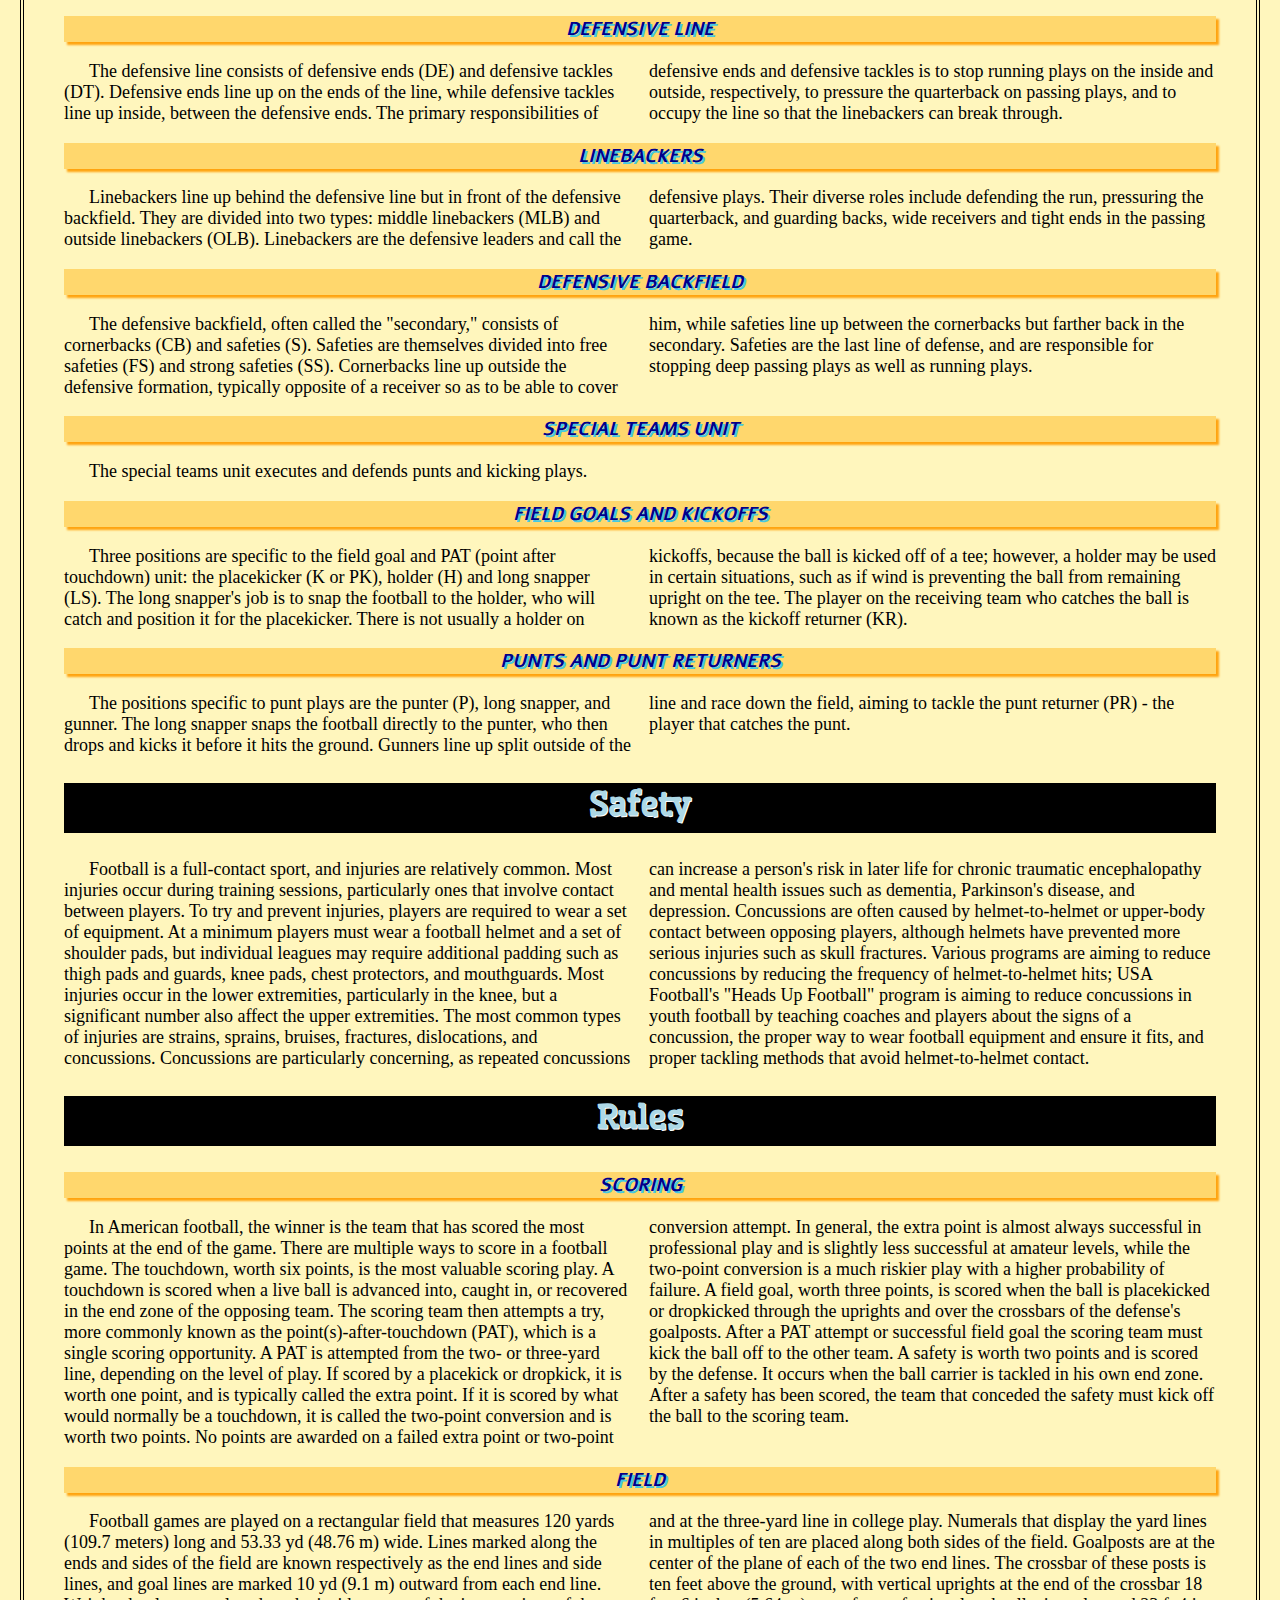
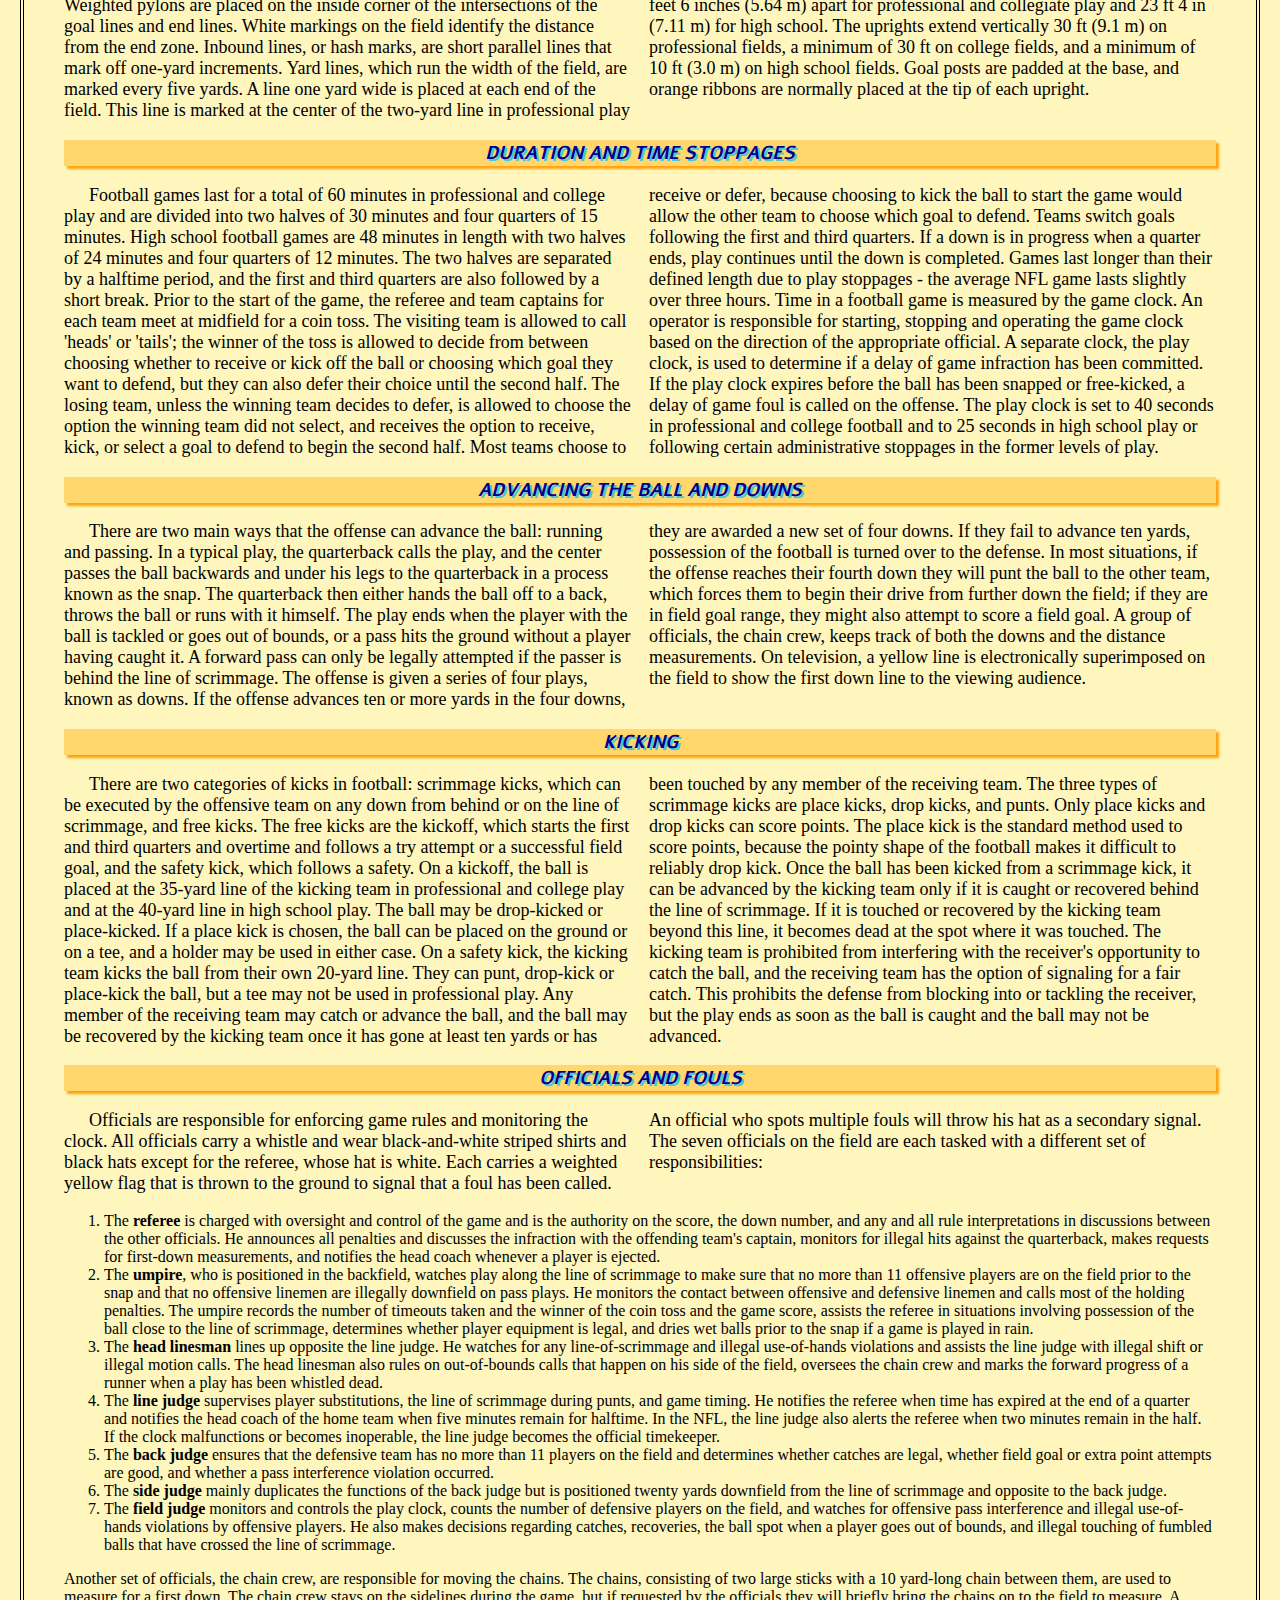
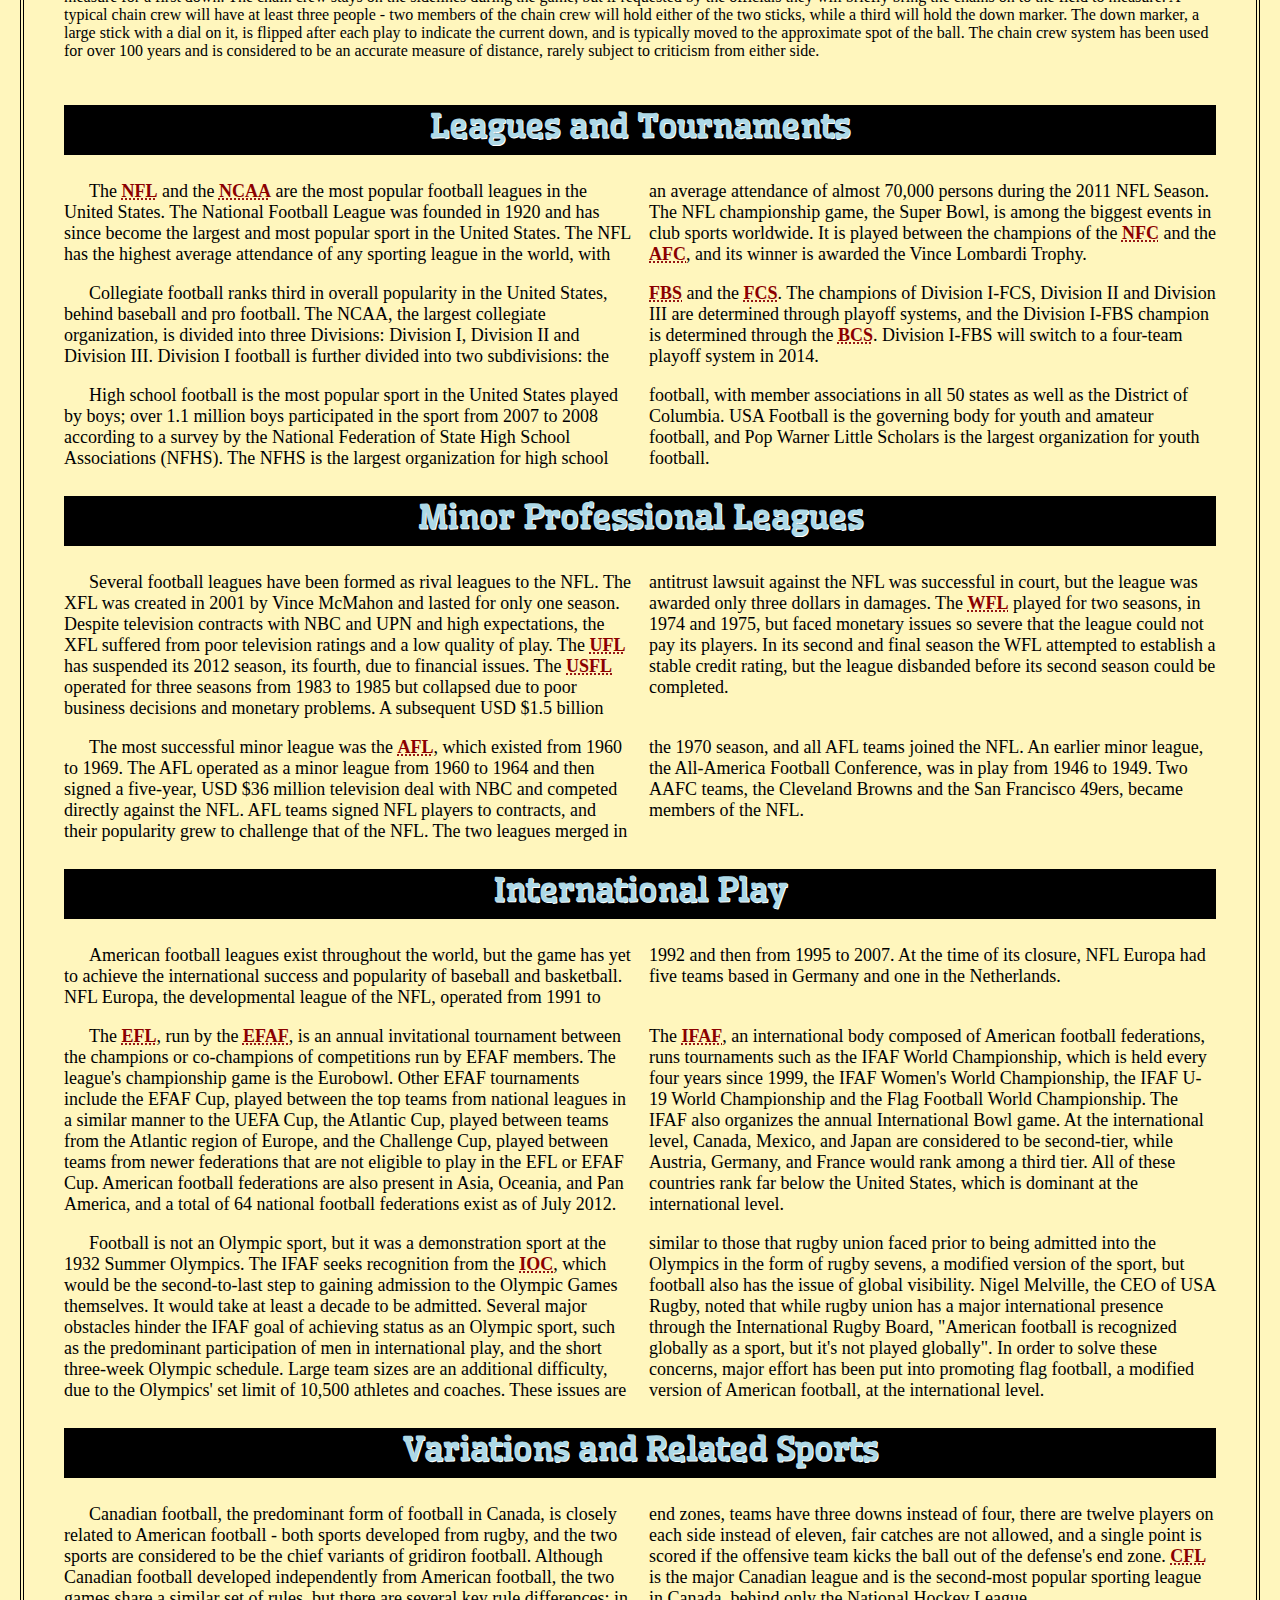
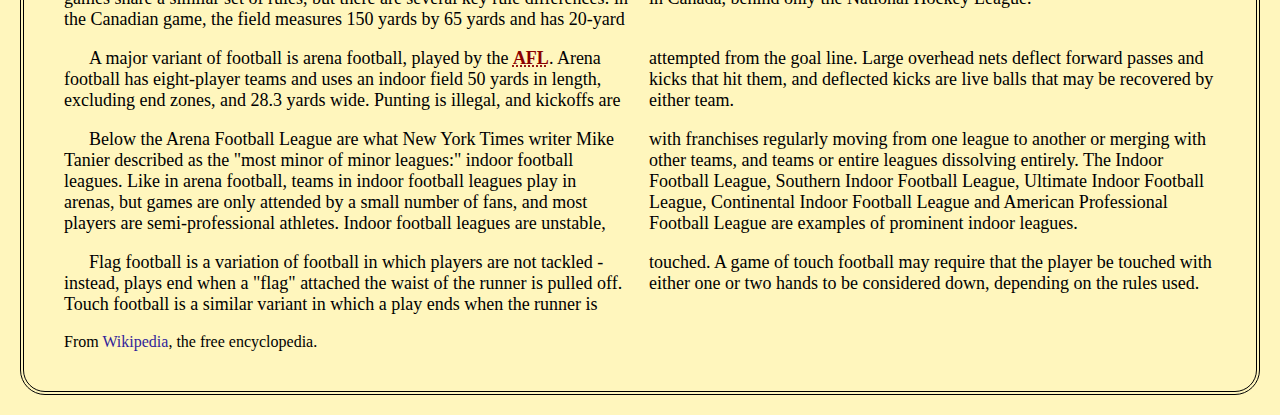
<file: oldengarm-stephanie-layout/layout.html>
<!DOCTYPE html>
<html lang="en">
	<head>
		<meta charset="utf-8" />
	<title>American Football</title>
	<link rel="stylesheet" type="text/css" href="css/main.css">
	<link href='http://fonts.googleapis.com/css?family=Alfa+Slab+One' rel='stylesheet' type='text/css' />
	<link href='http://fonts.googleapis.com/css?family=Wellfleet' rel='stylesheet' type='text/css' />
	<link href='http://fonts.googleapis.com/css?family=Alef' rel='stylesheet' type='text/css' />
	</head>
	<body>
	<div id="navbar">
	<ul>
		<li><a href="#section1">History</a></li>
		<li><a href="#section2">Etymology and Names</a></li>
		<li><a href="#section3">Teams and Positions</a></li>
		<li><a href="#section4">Safety</a></li>
		<li><a href="#section5">Rules</a></li>
		<li><a href="#section6">Leagues and Tournaments</a></li>
		<li><a href="#section7">Minor Professional Leagues</a></li>
		<li><a href="#section8">International Play</a></li>
		<li><a href="#section9">Variations and Related Sports</a></li>
	</ul>
	</div>
		<h1>American Football</h1>
			<p>American football (known as football in the United States and <strong>gridiron</strong> in some other countries) is a sport played by two teams of eleven players on a rectangular field 120 yards long by 53.33 yards wide with goalposts at each end. The offense attempts to advance an oval ball (the football) down the field by running with or passing it. They must advance it at least ten yards in four downs to receive a new set of four downs to continue the drive; if not, they turn over the football to the opposing team. Points are scored by advancing the ball into the opposing team's endzone for a touchdown, kicking the ball through the opponent's goalposts for a field goal or by the defense tackling the ball carrier in the offense's end zone for a safety. The team with the most points at the end of a game wins.
			American football evolved in the United States, originating from the sport of rugby football. The first game of American football was played on November 6, 1869 between two college teams, Rutgers and Princeton, under rules resembling rugby and soccer. A set of rule changes drawn up from 1880 onward by Walter Camp, the "Father of American Football", established the snap, eleven-player teams and the concept of downs, and later rule changes legalized the forward pass, created the neutral zone and specified the size and shape of the football.
			American football as a whole is the most popular sport in the United States; professional football and college football are the most popular forms of the game, with the other major levels being high school and youth football. The NFL's championship game, the Super Bowl, is the most popular single-day sporting event in the United States and among the most-watched club sporting events in the world.</p>
		<a id="section1"><h2>History</h2></a>
		<h3>Early History</h3>
			<p>American football evolved from the sport of rugby football. The first American football game was played on November 6, 1869 between Rutgers and Princeton. The game was played between two teams of 25 players each, used a round ball, and resembled a combination of rugby and soccer in its rules; the ball could not be picked up or carried, but it could be kicked or batted with the feet, hands, head or sides, with the ultimate goal of advancing it into the opponent's goal. Rutgers won the game 6-4.
			Collegiate play continued for several years in which matches were played using the rules of the host school. Representatives of Yale, Columbia, Princeton and Rutgers met on October 19, 1873 to create a standard set of rules for all schools to adhere to. Teams were set at 20 players each, and fields of 400 by 250 feet were specified. Harvard abstained from the conference, as they favored a rugby-style game that allowed running with the ball.
			An 1875 Harvard-Yale game played under rugby-style rules was observed by two impressed Princeton athletes. These players introduced the sport to Princeton, a feat the Professional Football Researchers Association compared to "selling refrigerators to Eskimos." Princeton, Harvard, Yale and Columbia then agreed to intercollegiate play using a form of rugby union rules with a modified scoring system. These schools formed the Intercollegiate Football Association, although Yale did not join until 1879. Yale player Walter Camp, now regarded as the "Father of American Football," passed rule changes in 1880 that reduced the team size from 15 to 11 players and instituted the snap to replace the chaotic and inconsistent scrum.</p>
		<h3>Evolution of the Game</h3>
			<p>The introduction of the snap resulted in unexpected strategy changes. Previously, the strategy had been to punt if a scrum resulted in bad field position. A group of Princeton players realized that, as the snap was uncontested, they now could hold the ball indefinitely to prevent their opponent from scoring. In 1881, both contestants in a Yale-Princeton game used this strategy to maintain their undefeated records. Each team held the ball, gaining no yardage, for an entire half. This "block game" proved extremely unpopular with spectators and fans of both teams.
			A rule change was necessary to prevent this strategy, and a reversion to the scrum was considered until Camp passed a rule in 1882 that stated that a team would have three downs, or tackles, to advance the ball five yards. Failure to do so would forfeit control of the ball to the other team. This change made American football a separate sport from rugby, and the resulting five-yard lines added to the field made it resemble a gridiron in appearance. Other major rules changes included a reduction of the field size to 110 yards long by 53.33 yards wide, and the adoption of a scoring system that awarded four points for a touchdown, two for a safety and a goal following a touchdown, and five for a goal from field. The last major remnant of rugby was removed in 1888, when tackling below the waist was legalized.
			Football remained a violent sport despite these innovations. Dangerous mass-formations like the flying wedge resulted in serious injuries and occasional deaths among players. A 1905 peak of 19 fatalities nationwide resulted in a threat by President Theodore Roosevelt to abolish the game unless major changes were made. Sixty-two schools met in New York City to discuss rule changes on December 28, 1905, and these proceedings resulted in the formation of the Intercollegiate Athletic Association of the United States, later named the National Collegiate Athletic Association (NCAA).
			The legal forward pass was introduced in 1906 after its suggestion by John Heisman, although its impact was limited due to the restrictions placed on its use. Further 1906 rules changes included the reduction of the time of play from 70 to 60 minutes and the increase of the distance requirement for a first down to 10 yards over three downs. To reduce infighting and dirty play between teams, the neutral zone was created along the width of the football. Field goals were lowered to three points in 1909 and touchdowns raised to six points in 1912. The field was also reduced to 100 yards long, but two 10-yard-long end zones were created, and teams were given four downs instead of three to advance the ball 10 yards. The roughing-the-passer penalty was implemented in 1914, and eligible players were first allowed to catch the ball anywhere on the field in 1918.</p>
		<h3>The Professional Era</h3>
			<p>The first instance of professional play in American football was on November 12, 1892, when William "Pudge" Heffelfinger was paid $500 to play a game for the Allegheny Athletic Association in a match against the Pittsburgh Athletic Club. This is the first recorded instance of a player being paid to participate in a game of American football, although many athletic clubs in the 1880s offered to help players attain employment, gave out trophies or watches that players would pawn for money, or paid double in expense money. Despite these extra benefits, the game had a strict sense of amateurism at the time, and direct payment to players was frowned upon, if not outright illegal.
			Over time, professional play became increasingly common, and with it came rising salaries and unpredictable player movement, as well as the illegal payment of college players who were still in school. The <abbr title="National Football League">NFL</abbr>, a group of professional teams that was originally established in 1920 as the American Professional Football Association, aimed to solve these problems. This new league's stated goals included an end to bidding wars over players, prevention of the use of college players, and abolition of the practice of paying players to leave another team. The NFL by 1922 had established itself as the premier professional football league.
			The dominant form of football at the time was played at the collegiate level, but the upstart NFL received a boost to its legitimacy in 1925 when an NFL team, the Pottsville Maroons, defeated a team of Notre Dame all-stars in an exhibition game. A greater emphasis on the passing game helped professional football to further distinguish itself from the college game during the late 1930s. Football in general became increasingly popular following the 1958 NFL Championship game, a match between the Baltimore Colts and the New York Giants that is still referred to as the "Greatest Game Ever Played". The game, a 23–17 overtime victory by the Colts, was seen by millions of television viewers and had a major impact on the popularity of the sport. This helped football to become the most popular sport in the United States by the mid-1960s.
			A rival, the American Football League (AFL), arose in 1960 and challenged the NFL's dominance. The AFL began in relative obscurity but survived for several years due to a television contract with the ABC network. Competition for players heated up in 1965, when the AFL New York Jets signed rookie Joe Namath to a then-record US $437,000 contract. A five-year, $40 million NBC television contract followed, which helped to sustain the young league. The bidding war for players ended in 1966, when the two leagues agreed on a merger that would take full effect in 1970. This agreement provided for a common draft that would take place each year, and it instituted an annual championship game to be played between the champions of each league. That game began play in 1966 and came to be known as the Super Bowl.
			College football maintained a tradition of postseason bowl games. Each bowl game would be associated with a particular conference, and earning a spot in a bowl game was the reward for winning a conference. This arrangement was profitable, but it tended to prevent the two top-ranked teams from meeting in a true national championship game, as they would normally be committed to the bowl games of their respective conferences. Several systems have been used since 1992 to determine a national champion of college football. The first was the Bowl Coalition, in place from 1992 to 1994. This was replaced in 1995 by the Bowl Alliance, which gave way in 1997 to the <abbr title="Bowl Championship Series"> BCS</abbr>. The BCS arrangement has been controversial, and will be replaced in 2014 by a four-team playoff system.
			Football is the most popular sport in the United States. In a 2013 poll conducted by Harris Interactive, professional and college football were the first and third most popular sports, respectively, and 45% of participants ranked some form of the game as their favorite sport; professional football has ranked as the most popular sport in the poll since 1965, when it surpassed baseball for the first time. The Super Bowl is the most popular single-day sporting event in the United States and is among the biggest club sporting events in the world.</p>
		<a id="section2"><h2>Etymology and Names</h2></a>
			<p>In the United States, American football is referred to as 'football'. The term 'football' was officially established in the rulebook for the 1876 college football season, when the sport first shifted from soccer-style rules to rugby-style rules; although it could easily have been called 'rugby' at this point, Harvard, one of the primary proponents of the rugby-style game, compromised and did not request the name of the sport be changed to 'rugby'. In countries where other codes of football are popular, such as the United Kingdom and Australia, the terms 'gridiron' or 'American football' are favored.</p>
		<a id="section3"><h2>Teams and Positions</h2></a>
			<p>A football game is played between two teams of 11 players each. It is legal to have fewer players on the field, but playing with more on the field is punishable by a penalty. Teams may substitute any number of their players between downs; this "platoon" system replaced the original system, which featured limited substitution rules, and has resulted in teams utilizing specialized offensive, defensive and special teams squads.
			Individual players in a football game must be designated with a uniform number between 1 and 99. NFL teams are required to number their players by a league-approved numbering system, and any exceptions must be approved by the Commissioner. NCAA and NFHS teams are "strongly advised" to number their offensive players according to a league-suggested numbering scheme.</p>
		<h3>Offensive Unit</h3>
			<p>The role of the offensive unit is to advance the football down the field with the ultimate goal of scoring a touchdown.
			The offensive team must line up in a legal formation before they can snap the ball. An offensive formation is considered illegal if there are more than four players in the backfield or fewer than five players numbered 50-79 on the offensive line. Players can temporarily line up in a position whose eligibility is different than their number permits as long as they immediately report the change to the referee, who then informs the defensive team of the change. Neither team's players, with the exception of the snapper, are allowed to line up in or cross the neutral zone until the ball is snapped. Interior offensive linemen are not allowed to move until the snap of the ball.</p>
		<h3>Backs and Backfield</h3>
			<p>The main backfield positions are the quarterback (QB), halfback/tailback (HB/TB) and fullback (FB). The quarterback is the leader of the offense. Either he or a coach calls the plays. Quarterbacks typically inform the rest of the offense of the play in the huddle before the team lines up. The quarterback lines up behind the center to take the snap and then hands the ball off, throws it or runs with it.
			The primary role of the halfback, who is also known as the tailback, is to carry the ball on running plays. Halfbacks may also serve as receivers. Fullbacks tend to be larger than halfbacks and function primarily as blockers, but they are sometimes used as runners in short-yardage situations and often are not used in passing situations.</p>
		<h3>Linemen</h3>
			<p>The offensive line consists of several players whose primary function is blocking. The leader of the offensive line is the center (C), who is responsible for snapping the ball to the quarterback, blocking, and for making sure that the other linemen do their jobs during the play. On either side of the center are the guards (G), while tackles (T) line up outside of the guards. The primary job of guards and tackles is to block for the ballcarrier and protect the quarterback.</p>
		<h3>Receivers</h3>
			<p>The principal receivers are the wide receivers (WR) and the tight ends (TE). Wide receivers line up on or near the line of scrimmage, split outside of the line. The main goal of the wide receiver is to catch passes thrown by the quarterback, but they may also function as decoys or as blockers during running plays. Tight ends line up outside of the tackles and function both as receivers and as blockers.</p>
		<h3>Defensive Unit</h3>
			<p>The role of the defense is to prevent the offense from scoring by tackling the ball carrier or by forcing turnovers (interceptions or fumbles).</p>
		<h3>Defensive Line</h3>
			<p>The defensive line consists of defensive ends (DE) and defensive tackles (DT). Defensive ends line up on the ends of the line, while defensive tackles line up inside, between the defensive ends. The primary responsibilities of defensive ends and defensive tackles is to stop running plays on the inside and outside, respectively, to pressure the quarterback on passing plays, and to occupy the line so that the linebackers can break through.
</p>
		<h3>Linebackers</h3>
			<p>Linebackers line up behind the defensive line but in front of the defensive backfield. They are divided into two types: middle linebackers (MLB) and outside linebackers (OLB). Linebackers are the defensive leaders and call the defensive plays. Their diverse roles include defending the run, pressuring the quarterback, and guarding backs, wide receivers and tight ends in the passing game.</p>
		<h3>Defensive Backfield</h3>
			<p>The defensive backfield, often called the "secondary," consists of cornerbacks (CB) and safeties (S). Safeties are themselves divided into free safeties (FS) and strong safeties (SS). Cornerbacks line up outside the defensive formation, typically opposite of a receiver so as to be able to cover him, while safeties line up between the cornerbacks but farther back in the secondary. Safeties are the last line of defense, and are responsible for stopping deep passing plays as well as running plays.</p>
		<h3>Special Teams Unit</h3>
			<p>The special teams unit executes and defends punts and kicking plays.</p>
		<h3>Field Goals and Kickoffs</h3>
			<p>Three positions are specific to the field goal and PAT (point after touchdown) unit: the placekicker (K or PK), holder (H) and long snapper (LS). The long snapper's job is to snap the football to the holder, who will catch and position it for the placekicker. There is not usually a holder on kickoffs, because the ball is kicked off of a tee; however, a holder may be used in certain situations, such as if wind is preventing the ball from remaining upright on the tee. The player on the receiving team who catches the ball is known as the kickoff returner (KR).</p>	
		<h3>Punts and Punt Returners</h3>
			<p>The positions specific to punt plays are the punter (P), long snapper, and gunner. The long snapper snaps the football directly to the punter, who then drops and kicks it before it hits the ground. Gunners line up split outside of the line and race down the field, aiming to tackle the punt returner (PR) - the player that catches the punt.</p>
		<a id="section4"><h2>Safety</h2></a>
			<p>Football is a full-contact sport, and injuries are relatively common. Most injuries occur during training sessions, particularly ones that involve contact between players. To try and prevent injuries, players are required to wear a set of equipment. At a minimum players must wear a football helmet and a set of shoulder pads, but individual leagues may require additional padding such as thigh pads and guards, knee pads, chest protectors, and mouthguards. Most injuries occur in the lower extremities, particularly in the knee, but a significant number also affect the upper extremities. The most common types of injuries are strains, sprains, bruises, fractures, dislocations, and concussions. Concussions are particularly concerning, as repeated concussions can increase a person's risk in later life for chronic traumatic encephalopathy and mental health issues such as dementia, Parkinson's disease, and depression. Concussions are often caused by helmet-to-helmet or upper-body contact between opposing players, although helmets have prevented more serious injuries such as skull fractures. Various programs are aiming to reduce concussions by reducing the frequency of helmet-to-helmet hits; USA Football's "Heads Up Football" program is aiming to reduce concussions in youth football by teaching coaches and players about the signs of a concussion, the proper way to wear football equipment and ensure it fits, and proper tackling methods that avoid helmet-to-helmet contact.</p>
		<a id="section5"><h2>Rules</h2></a>
		<h3>Scoring</h3>
			<p>In American football, the winner is the team that has scored the most points at the end of the game. There are multiple ways to score in a football game. The touchdown, worth six points, is the most valuable scoring play. A touchdown is scored when a live ball is advanced into, caught in, or recovered in the end zone of the opposing team. The scoring team then attempts a try, more commonly known as the point(s)-after-touchdown (PAT), which is a single scoring opportunity. A PAT is attempted from the two- or three-yard line, depending on the level of play. If scored by a placekick or dropkick, it is worth one point, and is typically called the extra point. If it is scored by what would normally be a touchdown, it is called the two-point conversion and is worth two points. No points are awarded on a failed extra point or two-point conversion attempt. In general, the extra point is almost always successful in professional play and is slightly less successful at amateur levels, while the two-point conversion is a much riskier play with a higher probability of failure.
			A field goal, worth three points, is scored when the ball is placekicked or dropkicked through the uprights and over the crossbars of the defense's goalposts. After a PAT attempt or successful field goal the scoring team must kick the ball off to the other team. A safety is worth two points and is scored by the defense. It occurs when the ball carrier is tackled in his own end zone. After a safety has been scored, the team that conceded the safety must kick off the ball to the scoring team.</p>
		<h3>Field</h3>
			<p>Football games are played on a rectangular field that measures 120 yards (109.7 meters) long and 53.33 yd (48.76 m) wide. Lines marked along the ends and sides of the field are known respectively as the end lines and side lines, and goal lines are marked 10 yd (9.1 m) outward from each end line. Weighted pylons are placed on the inside corner of the intersections of the goal lines and end lines.
			White markings on the field identify the distance from the end zone. Inbound lines, or hash marks, are short parallel lines that mark off one-yard increments. Yard lines, which run the width of the field, are marked every five yards. A line one yard wide is placed at each end of the field. This line is marked at the center of the two-yard line in professional play and at the three-yard line in college play. Numerals that display the yard lines in multiples of ten are placed along both sides of the field.
			Goalposts are at the center of the plane of each of the two end lines. The crossbar of these posts is ten feet above the ground, with vertical uprights at the end of the crossbar 18 feet 6 inches (5.64 m) apart for professional and collegiate play and 23 ft 4 in (7.11 m) for high school. The uprights extend vertically 30 ft (9.1 m) on professional fields, a minimum of 30 ft on college fields, and a minimum of 10 ft (3.0 m) on high school fields. Goal posts are padded at the base, and orange ribbons are normally placed at the tip of each upright.</p>
		<h3>Duration and Time Stoppages</h3>
			<p>Football games last for a total of 60 minutes in professional and college play and are divided into two halves of 30 minutes and four quarters of 15 minutes. High school football games are 48 minutes in length with two halves of 24 minutes and four quarters of 12 minutes. The two halves are separated by a halftime period, and the first and third quarters are also followed by a short break. Prior to the start of the game, the referee and team captains for each team meet at midfield for a coin toss. The visiting team is allowed to call 'heads' or 'tails'; the winner of the toss is allowed to decide from between choosing whether to receive or kick off the ball or choosing which goal they want to defend, but they can also defer their choice until the second half. The losing team, unless the winning team decides to defer, is allowed to choose the option the winning team did not select, and receives the option to receive, kick, or select a goal to defend to begin the second half. Most teams choose to receive or defer, because choosing to kick the ball to start the game would allow the other team to choose which goal to defend. Teams switch goals following the first and third quarters. If a down is in progress when a quarter ends, play continues until the down is completed.
			Games last longer than their defined length due to play stoppages - the average NFL game lasts slightly over three hours. Time in a football game is measured by the game clock. An operator is responsible for starting, stopping and operating the game clock based on the direction of the appropriate official. A separate clock, the play clock, is used to determine if a delay of game infraction has been committed. If the play clock expires before the ball has been snapped or free-kicked, a delay of game foul is called on the offense. The play clock is set to 40 seconds in professional and college football and to 25 seconds in high school play or following certain administrative stoppages in the former levels of play.</p>
		<h3>Advancing the Ball and Downs</h3>
			<p>There are two main ways that the offense can advance the ball: running and passing. In a typical play, the quarterback calls the play, and the center passes the ball backwards and under his legs to the quarterback in a process known as the snap. The quarterback then either hands the ball off to a back, throws the ball or runs with it himself. The play ends when the player with the ball is tackled or goes out of bounds, or a pass hits the ground without a player having caught it. A forward pass can only be legally attempted if the passer is behind the line of scrimmage.
			The offense is given a series of four plays, known as downs. If the offense advances ten or more yards in the four downs, they are awarded a new set of four downs. If they fail to advance ten yards, possession of the football is turned over to the defense. In most situations, if the offense reaches their fourth down they will punt the ball to the other team, which forces them to begin their drive from further down the field; if they are in field goal range, they might also attempt to score a field goal. A group of officials, the chain crew, keeps track of both the downs and the distance measurements. On television, a yellow line is electronically superimposed on the field to show the first down line to the viewing audience.</p>
		<h3>Kicking</h3>
			<p>There are two categories of kicks in football: scrimmage kicks, which can be executed by the offensive team on any down from behind or on the line of scrimmage, and free kicks. The free kicks are the kickoff, which starts the first and third quarters and overtime and follows a try attempt or a successful field goal, and the safety kick, which follows a safety.
			On a kickoff, the ball is placed at the 35-yard line of the kicking team in professional and college play and at the 40-yard line in high school play. The ball may be drop-kicked or place-kicked. If a place kick is chosen, the ball can be placed on the ground or on a tee, and a holder may be used in either case. On a safety kick, the kicking team kicks the ball from their own 20-yard line. They can punt, drop-kick or place-kick the ball, but a tee may not be used in professional play. Any member of the receiving team may catch or advance the ball, and the ball may be recovered by the kicking team once it has gone at least ten yards or has been touched by any member of the receiving team.
			The three types of scrimmage kicks are place kicks, drop kicks, and punts. Only place kicks and drop kicks can score points. The place kick is the standard method used to score points, because the pointy shape of the football makes it difficult to reliably drop kick. Once the ball has been kicked from a scrimmage kick, it can be advanced by the kicking team only if it is caught or recovered behind the line of scrimmage. If it is touched or recovered by the kicking team beyond this line, it becomes dead at the spot where it was touched. The kicking team is prohibited from interfering with the receiver's opportunity to catch the ball, and the receiving team has the option of signaling for a fair catch. This prohibits the defense from blocking into or tackling the receiver, but the play ends as soon as the ball is caught and the ball may not be advanced.</p>
		<h3>Officials and Fouls</h3>
			<p>Officials are responsible for enforcing game rules and monitoring the clock. All officials carry a whistle and wear black-and-white striped shirts and black hats except for the referee, whose hat is white. Each carries a weighted yellow flag that is thrown to the ground to signal that a foul has been called. An official who spots multiple fouls will throw his hat as a secondary signal. The seven officials on the field are each tasked with a different set of responsibilities:
				<ol>
					<li>The <strong>referee</strong> is charged with oversight and control of the game and is the authority on the score, the down number, and any and all rule interpretations in discussions between the other officials. He announces all penalties and discusses the infraction with the offending team's captain, monitors for illegal hits against the quarterback, makes requests for first-down measurements, and notifies the head coach whenever a player is ejected.</li>
					<li>The <strong>umpire</strong>, who is positioned in the backfield, watches play along the line of scrimmage to make sure that no more than 11 offensive players are on the field prior to the snap and that no offensive linemen are illegally downfield on pass plays. He monitors the contact between offensive and defensive linemen and calls most of the holding penalties. The umpire records the number of timeouts taken and the winner of the coin toss and the game score, assists the referee in situations involving possession of the ball close to the line of scrimmage, determines whether player equipment is legal, and dries wet balls prior to the snap if a game is played in rain.</li>
					<li>The <strong>head linesman</strong> lines up opposite the line judge. He watches for any line-of-scrimmage and illegal use-of-hands violations and assists the line judge with illegal shift or illegal motion calls. The head linesman also rules on out-of-bounds calls that happen on his side of the field, oversees the chain crew and marks the forward progress of a runner when a play has been whistled dead.</li>
					<li>The <strong>line judge</strong> supervises player substitutions, the line of scrimmage during punts, and game timing. He notifies the referee when time has expired at the end of a quarter and notifies the head coach of the home team when five minutes remain for halftime. In the NFL, the line judge also alerts the referee when two minutes remain in the half. If the clock malfunctions or becomes inoperable, the line judge becomes the official timekeeper.</li>
					<li>The <strong>back judge</strong> ensures that the defensive team has no more than 11 players on the field and determines whether catches are legal, whether field goal or extra point attempts are good, and whether a pass interference violation occurred.</li>
					<li>The <strong>side judge</strong> mainly duplicates the functions of the back judge but is positioned twenty yards downfield from the line of scrimmage and opposite to the back judge.</li>
					<li>The <strong>field judge</strong> monitors and controls the play clock, counts the number of defensive players on the field, and watches for offensive pass interference and illegal use-of-hands violations by offensive players. He also makes decisions regarding catches, recoveries, the ball spot when a player goes out of bounds, and illegal touching of fumbled balls that have crossed the line of scrimmage.</li>
				</ol>
			Another set of officials, the chain crew, are responsible for moving the chains. The chains, consisting of two large sticks with a 10 yard-long chain between them, are used to measure for a first down. The chain crew stays on the sidelines during the game, but if requested by the officials they will briefly bring the chains on to the field to measure. A typical chain crew will have at least three people - two members of the chain crew will hold either of the two sticks, while a third will hold the down marker. The down marker, a large stick with a dial on it, is flipped after each play to indicate the current down, and is typically moved to the approximate spot of the ball. The chain crew system has been used for over 100 years and is considered to be an accurate measure of distance, rarely subject to criticism from either side.</p>
		<a id="section6"><h2>Leagues and Tournaments</h2></a>
			<p>The <abbr title="National Football League">NFL</abbr> and the <abbr title="National Collegiate Athletic Association">NCAA</abbr> are the most popular football leagues in the United States. The National Football League was founded in 1920 and has since become the largest and most popular sport in the United States. The NFL has the highest average attendance of any sporting league in the world, with an average attendance of almost 70,000 persons during the 2011 NFL Season. The NFL championship game, the Super Bowl, is among the biggest events in club sports worldwide. It is played between the champions of the <abbr title="National Football Conference">NFC</abbr> and the <abbr title="American Football Conference">AFC</abbr>, and its winner is awarded the Vince Lombardi Trophy.</p>
			<p>Collegiate football ranks third in overall popularity in the United States, behind baseball and pro football. The NCAA, the largest collegiate organization, is divided into three Divisions: Division I, Division II and Division III. Division I football is further divided into two subdivisions: the <abbr title="Football Bowl Subdivision">FBS</abbr> and the <abbr title="Football Championship Subdivision">FCS</abbr>. The champions of Division I-FCS, Division II and Division III are determined through playoff systems, and the Division I-FBS champion is determined through the <abbr title="Bowl Championship Series">BCS</abbr>. Division I-FBS will switch to a four-team playoff system in 2014.</p>
			<p>High school football is the most popular sport in the United States played by boys; over 1.1 million boys participated in the sport from 2007 to 2008 according to a survey by the National Federation of State High School Associations (NFHS). The NFHS is the largest organization for high school football, with member associations in all 50 states as well as the District of Columbia. USA Football is the governing body for youth and amateur football, and Pop Warner Little Scholars is the largest organization for youth football.</p>
		<a id="section7"><h2>Minor Professional Leagues</h2></a>
			<p>Several football leagues have been formed as rival leagues to the NFL. The XFL was created in 2001 by Vince McMahon and lasted for only one season. Despite television contracts with NBC and UPN and high expectations, the XFL suffered from poor television ratings and a low quality of play. The <abbr title="United Football League">UFL</abbr> has suspended its 2012 season, its fourth, due to financial issues. The <abbr title="United States Football League">USFL</abbr> operated for three seasons from 1983 to 1985 but collapsed due to poor business decisions and monetary problems. A subsequent USD $1.5 billion antitrust lawsuit against the NFL was successful in court, but the league was awarded only three dollars in damages. The <abbr title="World Football League">WFL</abbr> played for two seasons, in 1974 and 1975, but faced monetary issues so severe that the league could not pay its players. In its second and final season the WFL attempted to establish a stable credit rating, but the league disbanded before its second season could be completed.</p>
			<p>The most successful minor league was the <abbr title="American Football League">AFL</abbr>, which existed from 1960 to 1969. The AFL operated as a minor league from 1960 to 1964 and then signed a five-year, USD $36 million television deal with NBC and competed directly against the NFL. AFL teams signed NFL players to contracts, and their popularity grew to challenge that of the NFL. The two leagues merged in the 1970 season, and all AFL teams joined the NFL. An earlier minor league, the All-America Football Conference, was in play from 1946 to 1949. Two AAFC teams, the Cleveland Browns and the San Francisco 49ers, became members of the NFL.</p>
		<a id="section8"><h2>International Play</h2></a>
<p>American football leagues exist throughout the world, but the game has yet to achieve the international success and popularity of baseball and basketball. NFL Europa, the developmental league of the NFL, operated from 1991 to 1992 and then from 1995 to 2007. At the time of its closure, NFL Europa had five teams based in Germany and one in the Netherlands.</p>
			<p>The <abbr title="European Football League">EFL</abbr>, run by the <abbr title="European Federation of American Football">EFAF</abbr>, is an annual invitational tournament between the champions or co-champions of competitions run by EFAF members. The league's championship game is the Eurobowl. Other EFAF tournaments include the EFAF Cup, played between the top teams from national leagues in a similar manner to the UEFA Cup, the Atlantic Cup, played between teams from the Atlantic region of Europe, and the Challenge Cup, played between teams from newer federations that are not eligible to play in the EFL or EFAF Cup. American football federations are also present in Asia, Oceania, and Pan America, and a total of 64 national football federations exist as of July 2012. The <abbr title="International Federation of American Football">IFAF</abbr>, an international body composed of American football federations, runs tournaments such as the IFAF World Championship, which is held every four years since 1999, the IFAF Women's World Championship, the IFAF U-19 World Championship and the Flag Football World Championship. The IFAF also organizes the annual International Bowl game. At the international level, Canada, Mexico, and Japan are considered to be second-tier, while Austria, Germany, and France would rank among a third tier. All of these countries rank far below the United States, which is dominant at the international level.</p>
			<p>Football is not an Olympic sport, but it was a demonstration sport at the 1932 Summer Olympics. The IFAF seeks recognition from the <abbr title="International Olympic Committee">IOC</abbr>, which would be the second-to-last step to gaining admission to the Olympic Games themselves. It would take at least a decade to be admitted. Several major obstacles hinder the IFAF goal of achieving status as an Olympic sport, such as the predominant participation of men in international play, and the short three-week Olympic schedule. Large team sizes are an additional difficulty, due to the Olympics' set limit of 10,500 athletes and coaches. These issues are similar to those that rugby union faced prior to being admitted into the Olympics in the form of rugby sevens, a modified version of the sport, but football also has the issue of global visibility. Nigel Melville, the CEO of USA Rugby, noted that while rugby union has a major international presence through the International Rugby Board, "American football is recognized globally as a sport, but it's not played globally". In order to solve these concerns, major effort has been put into promoting flag football, a modified version of American football, at the international level.</p>
		<a id="section9"><h2>Variations and Related Sports</h2></a>
			<p>Canadian football, the predominant form of football in Canada, is closely related to American football - both sports developed from rugby, and the two sports are considered to be the chief variants of gridiron football. Although Canadian football developed independently from American football, the two games share a similar set of rules, but there are several key rule differences: in the Canadian game, the field measures 150 yards by 65 yards and has 20-yard end zones, teams have three downs instead of four, there are twelve players on each side instead of eleven, fair catches are not allowed, and a single point is scored if the offensive team kicks the ball out of the defense's end zone. <abbr title="The Canadian Football League">CFL</abbr> is the major Canadian league and is the second-most popular sporting league in Canada, behind only the National Hockey League.</p>
			<p>A major variant of football is arena football, played by the <abbr title="Arena Football League">AFL</abbr>. Arena football has eight-player teams and uses an indoor field 50 yards in length, excluding end zones, and 28.3 yards wide. Punting is illegal, and kickoffs are attempted from the goal line. Large overhead nets deflect forward passes and kicks that hit them, and deflected kicks are live balls that may be recovered by either team.</p>
			<p>Below the Arena Football League are what New York Times writer Mike Tanier described as the "most minor of minor leagues:" indoor football leagues. Like in arena football, teams in indoor football leagues play in arenas, but games are only attended by a small number of fans, and most players are semi-professional athletes. Indoor football leagues are unstable, with franchises regularly moving from one league to another or merging with other teams, and teams or entire leagues dissolving entirely. The Indoor Football League, Southern Indoor Football League, Ultimate Indoor Football League, Continental Indoor Football League and American Professional Football League are examples of prominent indoor leagues.</p>
			<p>Flag football is a variation of football in which players are not tackled - instead, plays end when a "flag" attached the waist of the runner is pulled off. Touch football is a similar variant in which a play ends when the runner is touched. A game of touch football may require that the player be touched with either one or two hands to be considered down, depending on the rules used.</p>
	
	<div id="footer">
	From <a href="http://en.wikipedia.org/wiki/American_football">Wikipedia</a>, the free encyclopedia.</div>
	</body>
</html>
</file>
<file: oldengarm-stephanie-forms/aFarkas-html5shiv-cec73ff/test/style.css>
@import url(style.all.css);
@import url(style.print.css);
</file>
<file: oldengarm-stephanie-forms/css/main.css>
body {
	/* HEX color values picked from Adobe Kuler */
	background-image: url("../images/sand-blossom/sand-blossom.gif");
	background-repeat: repeat;
	background-position: center;
	border-style: double;
	border-width: 4px;
	border-color: #000000;
	border-radius: 25px;
	padding: 40px;
	margin: 20px;
	}
h1 {
	/* ------ font from Google fonts ------*/
	font-family: 'Alfa Slab One', cursive;
	text-shadow: 4px 4px #719ED1;
	text-align: center;
	font-size: 300%;
	/* ------ RGBA color values picked from Adobe Kuler------*/
	color: rgba(28, 40, 94, 0.5);
	display: block;
	background: #87e0fd; /* Old browsers */
	background: -moz-linear-gradient(top,  #87e0fd 0%, #53cbf1 40%, #05abe0 100%); /* FF3.6+ */
	background: -webkit-gradient(linear, left top, left bottom, color-stop(0%,#87e0fd), color-stop(40%,#53cbf1), color-stop(100%,#05abe0)); /* Chrome,Safari4+ */
	background: -webkit-linear-gradient(top,  #87e0fd 0%,#53cbf1 40%,#05abe0 100%); /* Chrome10+,Safari5.1+ */
	background: -o-linear-gradient(top,  #87e0fd 0%,#53cbf1 40%,#05abe0 100%); /* Opera 11.10+ */
	background: -ms-linear-gradient(top,  #87e0fd 0%,#53cbf1 40%,#05abe0 100%); /* IE10+ */
	background: -linear-gradient(to bottom,  #87e0fd 0%,#53cbf1 40%,#05abe0 100%); /* W3C */
	}
h2 {
	background-image: url("../images/dinpattern-stripe/dinpattern-stripe.gif");
	color: lightblue;
	height: 50px;
	/* ------ font from Google fonts ------*/
	font-family: 'Wellfleet', cursive;
	text-shadow: 1px 1px #FFFFFF;
	font-size: 200%;
	text-align: center;
	display: block;
	}
h3 {
	color: darkblue;
	/* ------ HEX color value taken from Adobe Kuler ------*/
	background-color: #FFD76D;
	/* ------ font from Google fonts ------*/
	font-family: 'Alef', sans-serif;
	text-shadow: 2px 2px #45C9E2;
	font-style: italic;
	text-align: center;
	font-size: 200%;
	text-transform: uppercase;
	box-shadow: 3px 3px 2px #FFA30F;
	display: block;
	background-image: url("../images/1386892600_Football_Ball.png"), url("../images/1386892787_american_football.png");
	background-size: 50px 50px, 50px, 50px;
	background-repeat: no-repeat, no-repeat;
	background-position: bottom left, bottom right;
	}
abbr {
	color: darkred;
	font-weight: bold;
	}
p {
	font-family: Georgia;
	font-size: 112.5%;
	text-indent: 25px;
	}
#navbar, ul {
	list-style-type: none;
	background: #f6e6b4; /* Old browsers */
	background: -moz-linear-gradient(top,  hsla(45,78%,84%,1) 0%, hsla(34,85%,51%,1) 100%); /* FF3.6+ */
	background: -webkit-gradient(linear, left top, left bottom, color-stop(0%,hsla(45,78%,84%,1)), color-stop(100%,hsla(34,85%,51%,1))); /* Chrome,Safari4+ */
	background: -webkit-linear-gradient(top,  hsla(45,78%,84%,1) 0%,hsla(34,85%,51%,1) 100%); /* Chrome10+,Safari5.1+ */
	background: -o-linear-gradient(top,  hsla(45,78%,84%,1) 0%,hsla(34,85%,51%,1) 100%); /* Opera 11.10+ */
	background: -ms-linear-gradient(top,  hsla(45,78%,84%,1) 0%,hsla(34,85%,51%,1) 100%); /* IE10+ */
	background: -linear-gradient(to bottom,  hsla(45,78%,84%,1) 0%,hsla(34,85%,51%,1) 100%); /* W3C */
	text-align: center;
	float: left;
	clear: left;
	padding: 2px;
	margin-left: 10px;
	margin-right: 10px;
	margin-bottom: 30px;
	margin-top: 30px;
	letter-spacing: 1px;
	line-height: 30px;
	clear: left;
	}
a:link {
	text-decoration: none;
	/* ------ HEX color value taken from Adobe Kuler ------*/
	color: #321E9A;
	}
a:visited {
	text-decoration: none;
	/* ------ HEX color value taken from Adobe Kuler ------*/
	color: #E86B68;
	}
a:hover {
	text-decoration: none;
	/* ------ HEX color value from Adobe Kuler ------*/
	color: #FFF81D;
	}
a:active {
	text-decoration: none;
	color: #02058F;
	}
#sectionone {
	background-color: #FDED96;
	}
#sectionthree {
	background-color: #FDED96;
	}
#sectionfive {
	background-color: #FDED96;
	}
table {
	background-image: url("../images/patriots.png");
	background-position: bottom right;
	background-repeat: no-repeat;
	background-size: 120px 120px;
	width: 700px;
	padding: 30px;
	text-transform: uppercase;
	font-family: Arial;
	font-size: 100%;
	border: 6px;
	border-style: double;
	border-radius: 25px;
	text-align: center;
	background-color: #FFFFFF;
	}
td:hover {
	background: #05C9F5;
	}
form {
	width: 500px;
	height: 550px;
	padding: 10px;
	margin: 20px;
	font-size: 16px;
	color: #000000;
	border-style: solid;
	border-width: 4px;
	border-radius: 25px;
	border-color: #000000;
	text-align: left;
	background-color: #FFDB94;
	}
#sectionone {
	-moz-column-count: 2;
	-webkit-column-count: 2;
	column-count: 2;
	}
#sectionthree {
	-moz-column-count: 2;
	-webkit-column-count: 2;
	column-count: 2;
	}
#sectionfive {
	-moz-column-count: 2;
	-webkit-column-count: 2;
	column-count: 2;
	}
label {
    float: left;
    text-indent: 25px;
    width: 250px;
}
input {
    float: left;
}
label:hover {
	background-color: #FFEBD6;
	}
input:focus {
	background-color: #D6F5FF;
	}
textarea:focus {
	background-color: #D6F5FF;
	}
</file>
<file: oldengarm-stephanie-html5-layout-tables/css/main.css>
body {
	/* HEX color values picked from Adobe Kuler */
	background-image: url("../images/sand-blossom/sand-blossom.gif");
	background-repeat: repeat;
	background-position: center;
	border-style: double;
	border-width: 4px;
	border-color: #000000;
	border-radius: 25px;
	padding: 40px;
	margin: 20px;
	}
h1 {
	/* ------ font from Google fonts ------*/
	font-family: 'Alfa Slab One', cursive;
	text-shadow: 4px 4px #719ED1;
	text-align: center;
	font-size: 300%;
	/* ------ RGBA color values picked from Adobe Kuler------*/
	color: rgba(28, 40, 94, 0.5);
	display: block;
	background: #87e0fd; /* Old browsers */
	background: -moz-linear-gradient(top,  #87e0fd 0%, #53cbf1 40%, #05abe0 100%); /* FF3.6+ */
	background: -webkit-gradient(linear, left top, left bottom, color-stop(0%,#87e0fd), color-stop(40%,#53cbf1), color-stop(100%,#05abe0)); /* Chrome,Safari4+ */
	background: -webkit-linear-gradient(top,  #87e0fd 0%,#53cbf1 40%,#05abe0 100%); /* Chrome10+,Safari5.1+ */
	background: -o-linear-gradient(top,  #87e0fd 0%,#53cbf1 40%,#05abe0 100%); /* Opera 11.10+ */
	background: -ms-linear-gradient(top,  #87e0fd 0%,#53cbf1 40%,#05abe0 100%); /* IE10+ */
	background: -linear-gradient(to bottom,  #87e0fd 0%,#53cbf1 40%,#05abe0 100%); /* W3C */
	}
h2 {
	background-image: url("../images/dinpattern-stripe/dinpattern-stripe.gif");
	color: lightblue;
	height: 50px;
	/* ------ font from Google fonts ------*/
	font-family: 'Wellfleet', cursive;
	text-shadow: 1px 1px #FFFFFF;
	font-size: 200%;
	text-align: center;
	display: block;
	}
h3 {
	color: darkblue;
	/* ------ HEX color value taken from Adobe Kuler ------*/
	background-color: #FFD76D;
	/* ------ font from Google fonts ------*/
	font-family: 'Alef', sans-serif;
	text-shadow: 2px 2px #45C9E2;
	font-style: italic;
	text-align: center;
	font-size: 200%;
	text-transform: uppercase;
	box-shadow: 3px 3px 2px #FFA30F;
	display: block;
	background-image: url("../images/1386892600_Football_Ball.png"), url("../images/1386892787_american_football.png");
	background-size: 50px 50px, 50px, 50px;
	background-repeat: no-repeat, no-repeat;
	background-position: bottom left, bottom right;
	}
abbr {
	color: darkred;
	font-weight: bold;
	}
p {
	font-family: Georgia;
	font-size: 112.5%;
	text-indent: 25px;
	-moz-column-count: 2;
	-webkit-column-count: 2;
	column-count: 2;
	}
#navbar, ul {
	list-style-type: none;
	background: #f6e6b4; /* Old browsers */
	background: -moz-linear-gradient(top,  hsla(45,78%,84%,1) 0%, hsla(34,85%,51%,1) 100%); /* FF3.6+ */
	background: -webkit-gradient(linear, left top, left bottom, color-stop(0%,hsla(45,78%,84%,1)), color-stop(100%,hsla(34,85%,51%,1))); /* Chrome,Safari4+ */
	background: -webkit-linear-gradient(top,  hsla(45,78%,84%,1) 0%,hsla(34,85%,51%,1) 100%); /* Chrome10+,Safari5.1+ */
	background: -o-linear-gradient(top,  hsla(45,78%,84%,1) 0%,hsla(34,85%,51%,1) 100%); /* Opera 11.10+ */
	background: -ms-linear-gradient(top,  hsla(45,78%,84%,1) 0%,hsla(34,85%,51%,1) 100%); /* IE10+ */
	background: -linear-gradient(to bottom,  hsla(45,78%,84%,1) 0%,hsla(34,85%,51%,1) 100%); /* W3C */
	text-align: center;
	float: left;
	clear: left;
	padding: 2px;
	margin-left: 10px;
	margin-right: 10px;
	margin-bottom: 30px;
	margin-top: 30px;
	letter-spacing: 1px;
	line-height: 30px;
	clear: left;
	}
a:link {
	text-decoration: none;
	/* ------ HEX color value taken from Adobe Kuler ------*/
	color: #321E9A;
	}
a:visited {
	text-decoration: none;
	/* ------ HEX color value taken from Adobe Kuler ------*/
	color: #E86B68;
	}
a:hover {
	text-decoration: none;
	/* ------ HEX color value from Adobe Kuler ------*/
	color: #FFF81D;
	}
a:active {
	text-decoration: none;
	color: #02058F;
	}
#sectionone {
	background-color: #FDED96;
	}
#sectionthree {
	background-color: #FDED96;
	}
#sectionfive {
	background-color: #FDED96;
	}
table {
	background-image: url("../images/patriots.png");
	background-position: bottom right;
	background-repeat: no-repeat;
	background-size: 120px 120px;
	width: 700px;
	padding: 30px;
	text-transform: uppercase;
	font-family: Arial;
	font-size: 100%;
	border: 6px;
	border-style: double;
	border-radius: 25px;
	text-align: center;
	background-color: #FFFFFF;
	}
td:hover {
	background: #05C9F5;
	}
</file>
<file: oldengarm-stephanie-layout/css/main.css>
body {
	/* HEX color values picked from Adobe Kuler */
	color: #000000;
	background-color: #FFF6BD;
	border-style: double;
	border-width: 4px;
	border-color: #000000;
	border-radius: 25px;
	padding: 40px;
	margin: 20px;
	}
h1 {
	background-color: #76BBFF;
	/* ------ font from Google fonts ------*/
	font-family: 'Alfa Slab One', cursive;
	text-shadow: 4px 4px #719ED1;
	text-align: center;
	font-size: 300%;
	/* ------ RGBA color values picked from Adobe Kuler------*/
	color: rgba(28, 40, 94, 0.5);
	display: block;
	}
h2 {
	color: lightblue;
	/* ------ HEX color ------*/
	background-color: #000000;
	height: 50px;
	/* ------ font from Google fonts ------*/
	font-family: 'Wellfleet', cursive;
	text-shadow: 1px 1px #FFFFFF;
	font-size: 200%;
	text-align: center;
	display: block;
	}
h3 {
	color: darkblue;
	/* ------ HEX color value taken from Adobe Kuler ------*/
	background-color: #FFD76D;
	/* ------ font from Google fonts ------*/
	font-family: 'Alef', sans-serif;
	text-shadow: 2px 2px #45C9E2;
	font-style: italic;
	text-align: center;
	text-transform: uppercase;
	box-shadow: 3px 3px 2px #FFA30F;
	display: block;
	}
abbr {
	color: darkred;
	font-weight: bold;
	}
p {
	font-family: Georgia;
	font-size: 112.5%;
	text-indent: 25px;
	-moz-column-count: 2;
	-webkit-column-count: 2;
	column-count: 2;
	}
#navbar, ul {
	list-style-type: none;
	/* ------ background color was chose using the HSL Color Picker, by Brandon Mathis ------*/
	background-color: hsla(47, 100%, 50%, 1);
	text-align: center;
	float: left;
	clear: left;
	padding: 2px;
	margin-left: 10px;
	margin-right: 10px;
	margin-bottom: 30px;
	margin-top: 30px;
	letter-spacing: 1px;
	line-height: 30px;
	clear: left;
	}
a:link {
	text-decoration: none;
	/* ------ HEX color value taken from Adobe Kuler ------*/
	color: #321E9A;
	}
a:visited {
	text-decoration: none;
	/* ------ HEX color value taken from Adobe Kuler ------*/
	color: #E86B68;
	}
a:hover {
	text-decoration: none;
	/* ------ HEX color value from Adobe Kuler ------*/
	color: #FFF81D;
	}
a:active {
	text-decoration: none;
	color: #02058F;
	}
</file>
